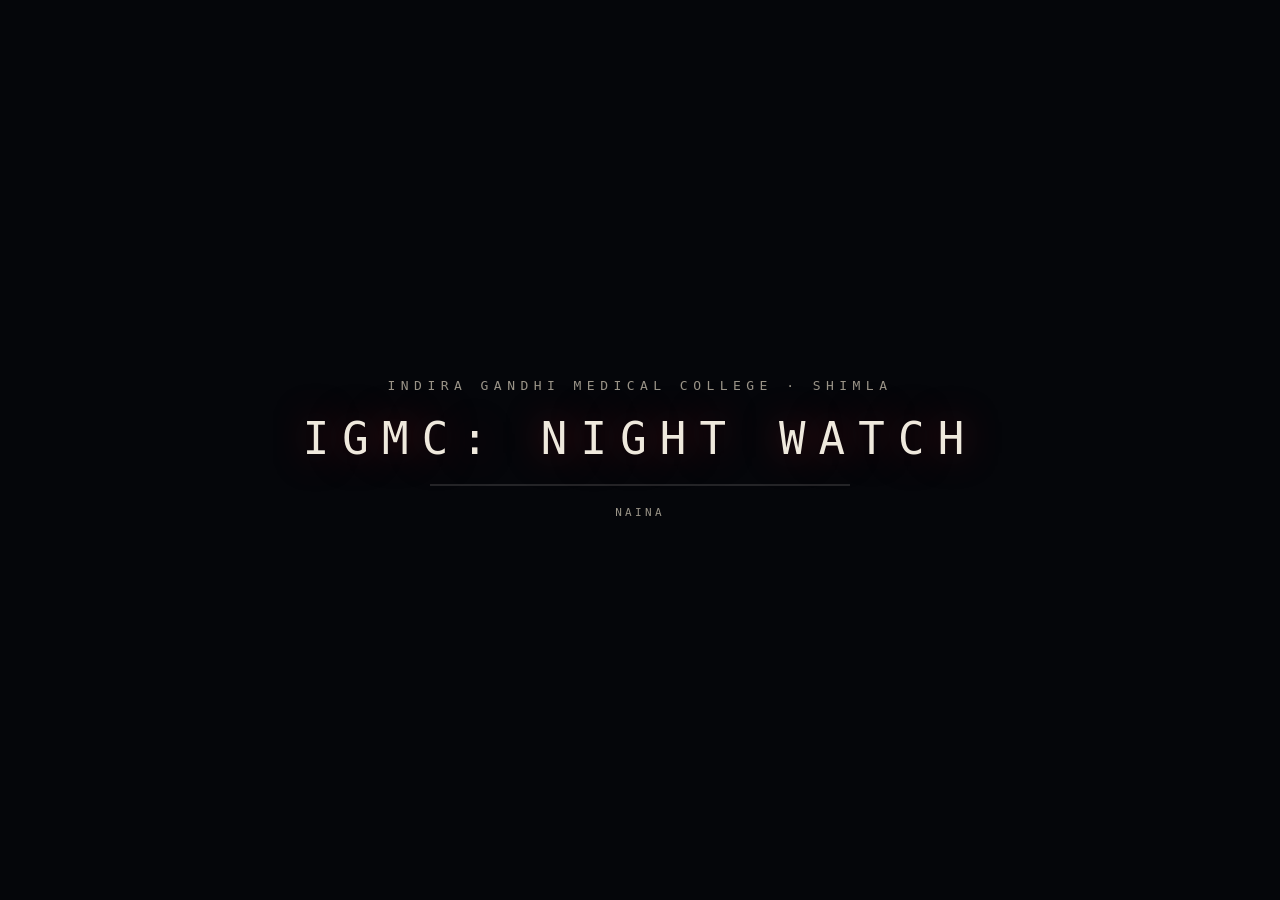
<file: horror/index.html>
<!DOCTYPE html>
<html lang="en">
<head>
<meta charset="utf-8" />
<meta name="viewport" content="width=device-width, initial-scale=1, viewport-fit=cover" />
<title>IGMC: NIGHT WATCH</title>
<meta name="description" content="Five-mission first person horror inside the IGMC Shimla building." />
<style>
  :root{
    --ink:#e8e3d8; --dim:#9a9488; --blood:#8c1b1b; --amber:#d9a441; --green:#3fbf7a;
    --panel:rgba(8,9,11,.84); --edge:rgba(232,227,216,.14);
    --mono:ui-monospace,"SF Mono",Menlo,Consolas,monospace;
  }
  *{box-sizing:border-box;margin:0;padding:0}
  html,body{height:100%;overflow:hidden;background:#000;color:var(--ink);
    font-family:var(--mono);-webkit-font-smoothing:antialiased;touch-action:none}
  canvas{display:block;position:fixed;inset:0;width:100%;height:100%}

  #vignette{position:fixed;inset:0;pointer-events:none;z-index:5;
    background:radial-gradient(ellipse at center,transparent 36%,rgba(0,0,0,.58) 76%,rgba(0,0,0,.94) 100%)}
  #grain{position:fixed;inset:-50%;pointer-events:none;z-index:6;opacity:.05;
    background-image:url("data:image/svg+xml,%3Csvg xmlns='http://www.w3.org/2000/svg' width='120' height='120'%3E%3Cfilter id='n'%3E%3CfeTurbulence type='fractalNoise' baseFrequency='.85' numOctaves='3'/%3E%3C/filter%3E%3Crect width='120' height='120' filter='url(%23n)'/%3E%3C/svg%3E");
    animation:grain .7s steps(3) infinite}
  @keyframes grain{0%{transform:translate(0,0)}33%{transform:translate(-3%,2%)}66%{transform:translate(2%,-3%)}100%{transform:translate(0,0)}}
  #damage{position:fixed;inset:0;pointer-events:none;z-index:7;opacity:0;transition:opacity .35s;
    background:radial-gradient(ellipse at center,transparent 26%,rgba(120,8,8,.7) 95%)}
  #flashfx{position:fixed;inset:0;pointer-events:none;z-index:8;background:#fff;opacity:0}
  #redroom{position:fixed;inset:0;pointer-events:none;z-index:4;opacity:0;transition:opacity 2s;
    background:radial-gradient(ellipse at center,rgba(150,10,10,.14),rgba(90,0,0,.45))}

  .screen{position:fixed;inset:0;z-index:20;display:flex;align-items:center;justify-content:center;
    flex-direction:column;gap:20px;background:#05060a;padding:28px;text-align:center}
  .screen.hide{display:none}
  .title{font-size:clamp(30px,7.4vw,74px);letter-spacing:.3em;font-weight:400;
    text-shadow:0 0 34px rgba(160,30,30,.55);color:#efe9dd}
  .sub{font-size:clamp(10px,2.4vw,13px);letter-spacing:.42em;color:var(--dim);text-transform:uppercase}
  .rule{width:min(440px,72vw);height:1px;background:linear-gradient(90deg,transparent,var(--edge),transparent)}
  .lede{max-width:min(640px,88vw);font-size:13px;line-height:2;color:#b7b1a4}
  .lede em{color:var(--amber);font-style:normal}
  .btn{appearance:none;border:1px solid rgba(232,227,216,.3);background:transparent;color:var(--ink);
    font:inherit;font-size:13px;letter-spacing:.3em;padding:14px 32px;cursor:pointer;text-transform:uppercase;
    transition:background .2s,border-color .2s,letter-spacing .2s}
  .btn:hover{background:rgba(232,227,216,.09);border-color:rgba(232,227,216,.6);letter-spacing:.38em}
  .btn.primary{border-color:rgba(217,164,65,.55);color:var(--amber)}
  .btn.primary:hover{background:rgba(217,164,65,.12)}
  .keys{display:grid;grid-template-columns:auto auto;gap:8px 20px;font-size:11px;color:var(--dim);
    letter-spacing:.12em;margin-top:2px}
  .keys b{color:#d8d2c6;font-weight:400;text-align:right}
  .row{display:flex;gap:14px;flex-wrap:wrap;justify-content:center}

  #bar{width:min(420px,74vw);height:2px;background:rgba(232,227,216,.14);overflow:hidden}
  #barfill{height:100%;width:0%;background:linear-gradient(90deg,#6b1414,var(--amber));transition:width .25s}
  #loadmsg{font-size:11px;letter-spacing:.3em;color:var(--dim);min-height:1.4em}

  /* ---------- HUD ---------- */
  #hud{position:fixed;inset:0;z-index:10;pointer-events:none;opacity:0;transition:opacity .5s}
  #hud.on{opacity:1}
  #cross{position:absolute;left:50%;top:50%;width:16px;height:16px;transform:translate(-50%,-50%);opacity:.45}
  #cross:before,#cross:after{content:"";position:absolute;background:rgba(232,227,216,.75)}
  #cross:before{left:50%;top:0;width:1px;height:100%;transform:translateX(-50%)}
  #cross:after{top:50%;left:0;height:1px;width:100%;transform:translateY(-50%)}
  #cross.act{opacity:1;transform:translate(-50%,-50%) scale(1.5)}

  #topleft{position:absolute;left:24px;top:20px;font-size:11px;letter-spacing:.22em;line-height:2}
  #misslab{color:#7d7a72;font-size:10px;letter-spacing:.34em}
  #floorlab{color:var(--amber);font-size:14px;letter-spacing:.36em}
  #objective{color:#d5cfc2;max-width:44vw}
  #objective:before{content:"› ";color:var(--blood)}
  #subobj{color:#8d877c;font-size:10px;max-width:44vw;letter-spacing:.14em}

  #topright{position:absolute;right:24px;top:20px;text-align:right;font-size:10px;
    letter-spacing:.24em;color:#7d7a72;line-height:2}
  #mtime{color:#cfc9bc;font-size:13px;letter-spacing:.3em}

  #botleft{position:absolute;left:24px;bottom:24px;display:flex;flex-direction:column;gap:8px}
  .meter{display:flex;align-items:center;gap:10px;font-size:10px;letter-spacing:.24em;color:var(--dim)}
  .meterbar{width:128px;height:5px;border:1px solid rgba(232,227,216,.25);padding:1px}
  .meterbar i{display:block;height:100%;width:100%;transition:width .2s,background .4s}
  #batfill{background:var(--amber)}
  #pulsefill{background:#7d1a1a}

  #inv{position:absolute;right:24px;bottom:24px;text-align:right;font-size:10px;
    letter-spacing:.18em;color:#b8b2a6;line-height:1.95;max-width:30vw}
  #inv .h{color:#6d6860;letter-spacing:.3em;font-size:9px}
  #inv .it{color:var(--amber)}
  #inv .none{color:#5a554e}

  #prompt{position:absolute;left:50%;top:57%;transform:translateX(-50%);font-size:12px;
    letter-spacing:.24em;color:#e9e3d6;background:rgba(6,7,10,.72);border:1px solid var(--edge);
    padding:8px 17px;opacity:0;transition:opacity .16s;white-space:nowrap}
  #prompt.on{opacity:1}
  #prompt b{color:var(--amber);font-weight:400}

  #subs{position:absolute;left:50%;bottom:10.5%;transform:translateX(-50%);font-size:13.5px;
    letter-spacing:.13em;color:#d3ccbe;text-shadow:0 2px 14px #000;opacity:0;transition:opacity .45s;
    max-width:74vw;text-align:center;line-height:1.85}
  #subs.on{opacity:1}
  #subs .who{color:var(--amber);letter-spacing:.24em;font-size:11px;display:block;margin-bottom:5px}

  #toast{position:absolute;left:50%;top:15%;transform:translateX(-50%);font-size:11.5px;letter-spacing:.24em;
    color:var(--amber);opacity:0;transition:opacity .4s;text-shadow:0 0 18px rgba(217,164,65,.4);text-align:center}
  #toast.on{opacity:1}

  #compass{position:absolute;left:50%;top:50%;width:26px;height:26px;transform:translate(-50%,-50%);
    opacity:0;transition:opacity .4s}
  #compass.on{opacity:.75}
  #compass i{position:absolute;inset:0;border:1px solid rgba(217,164,65,.8);border-radius:50%;
    animation:ping 1.8s ease-out infinite}
  @keyframes ping{0%{transform:scale(.4);opacity:.9}100%{transform:scale(2.2);opacity:0}}

  /* mission title card */
  #card{position:fixed;inset:0;z-index:18;display:none;align-items:center;justify-content:center;
    flex-direction:column;gap:16px;background:#040508;text-align:center}
  #card.on{display:flex}
  #cardno{font-size:11px;letter-spacing:.5em;color:var(--blood)}
  #cardtitle{font-size:clamp(24px,5.5vw,48px);letter-spacing:.24em;color:#efe9dd}
  #cardsub{font-size:11px;letter-spacing:.3em;color:var(--dim)}

  /* paper / cassette / radio overlay */
  #doc{position:fixed;inset:0;z-index:22;display:none;align-items:center;justify-content:center;
    background:rgba(3,4,6,.9);padding:26px}
  #doc.on{display:flex}
  #docpaper{max-width:min(580px,92vw);background:#ded5c0;color:#241f18;padding:34px 38px;
    font-family:"Courier New",monospace;line-height:1.9;font-size:13.5px;
    box-shadow:0 30px 90px rgba(0,0,0,.85);transform:rotate(-.5deg);max-height:82vh;overflow:auto}
  #docpaper h4{font-size:11px;letter-spacing:.3em;color:#6d5f47;margin-bottom:16px;font-weight:400}
  #docpaper .sign{margin-top:18px;font-size:12px;color:#6d5f47;text-align:right}
  #docpaper .hand{font-family:"Bradley Hand","Segoe Script",cursive;color:#3a2a1c;
    border-top:1px dashed #a89878;margin-top:16px;padding-top:12px}
  #docclose{margin-top:22px;font-size:10px;letter-spacing:.3em;color:#6d5f47;text-align:center}

  #tape{position:fixed;left:50%;bottom:16%;transform:translateX(-50%);z-index:19;display:none;
    background:rgba(6,7,10,.9);border:1px solid var(--edge);padding:14px 22px;min-width:min(520px,86vw)}
  #tape.on{display:block}
  #tapehead{font-size:10px;letter-spacing:.34em;color:var(--blood);margin-bottom:9px}
  #tapeline{font-size:13.5px;letter-spacing:.1em;color:#d8d1c3;line-height:1.8;min-height:3.4em}
  #tapebar{margin-top:10px;height:2px;background:rgba(232,227,216,.14)}
  #tapebar i{display:block;height:100%;width:0;background:var(--blood)}

  /* dialogue choice */
  #choice{position:fixed;left:50%;bottom:20%;transform:translateX(-50%);z-index:21;display:none;
    flex-direction:column;gap:10px;align-items:stretch;min-width:min(460px,88vw)}
  #choice.on{display:flex}
  .chbtn{pointer-events:auto;border:1px solid rgba(232,227,216,.28);background:rgba(6,7,10,.9);
    color:#ded7c9;font:inherit;font-size:13px;letter-spacing:.12em;padding:13px 18px;cursor:pointer;text-align:left}
  .chbtn:hover{border-color:var(--amber);color:var(--amber)}

  /* ritual hud */
  #ritual{position:absolute;left:50%;top:22%;transform:translateX(-50%);text-align:center;display:none}
  #ritual.on{display:block}
  #rstage{font-size:11px;letter-spacing:.4em;color:var(--blood)}
  #rtext{font-size:12px;letter-spacing:.16em;color:#d8d1c3;margin-top:8px}
  #rdots{margin-top:10px;display:flex;gap:9px;justify-content:center}
  #rdots i{width:9px;height:9px;border:1px solid rgba(232,227,216,.4);display:block}
  #rdots i.on{background:var(--amber);border-color:var(--amber)}

  #death .title{color:#b02020;text-shadow:0 0 50px rgba(160,20,20,.6)}
  #win .title{color:#d9d3c6}
  .stat{font-size:11px;letter-spacing:.24em;color:var(--dim)}

  #credits{position:fixed;inset:0;z-index:24;display:none;align-items:center;justify-content:center;
    flex-direction:column;gap:22px;background:#000;text-align:center;padding:30px}
  #credits.on{display:flex}
  #credline{font-size:clamp(13px,2.6vw,17px);letter-spacing:.3em;color:#cfc8ba;line-height:2.2;
    max-width:min(760px,90vw)}
  #credline em{color:var(--blood);font-style:normal}

  /* ---------- intro sequence ---------- */
  #intro{position:fixed;inset:0;z-index:30;background:#000;display:none;font-family:Georgia,serif}
  #intro.on{display:block}
  .iframe{position:absolute;inset:0;opacity:0;transition:opacity 1.15s ease;overflow:hidden;background:#000}
  .iframe.active{opacity:1}
  /* the supplied sketches are shown as-is: no colour grade, whole frame visible */
  .iframe img.ipic{position:absolute;inset:0;width:100%;height:100%;object-fit:contain;
    display:block;transform:scale(1);animation:kenburns 8s ease-out forwards}
  .iframe.horror img.ipic{animation:kenburns 8s ease-out forwards, microshake .16s steps(2,end) infinite}
  .iframe canvas{width:100%;height:100%;object-fit:cover;display:block;
    filter:contrast(1.14) brightness(1.06) saturate(.72);transform:scale(1.02);
    animation:kenburns 8s ease-out forwards}
  .iframe.horror canvas{animation:kenburns 8s ease-out forwards, microshake .16s steps(2,end) infinite}
  .iframe:after{content:"";position:absolute;inset:0;pointer-events:none;
    background:radial-gradient(circle at center,transparent 62%,rgba(0,0,0,.34) 100%)}
  .iframe.horror:after{background:radial-gradient(circle at center,transparent 26%,rgba(38,0,0,.45) 66%,rgba(0,0,0,.9) 100%)}
  .icap{position:absolute;left:7%;right:7%;bottom:7%;z-index:4;text-align:center;
    font-size:clamp(17px,2.1vw,34px);line-height:1.35;font-weight:700;
    text-shadow:0 3px 10px #000,0 0 4px #000;padding:16px 24px;color:#f6f2e8;
    background:linear-gradient(90deg,transparent,rgba(0,0,0,.80) 15%,rgba(0,0,0,.80) 85%,transparent)}
  #ititle{position:absolute;inset:0;z-index:5;display:flex;align-items:center;justify-content:center;
    background:radial-gradient(ellipse at center,rgba(0,0,0,.72) 0%,rgba(0,0,0,.42) 60%,transparent 100%);
    flex-direction:column;text-align:center;text-shadow:0 4px 14px #000;opacity:0;transition:opacity 1s}
  #ititle.on{opacity:1}
  .ipresent{font:700 clamp(13px,1.6vw,24px) Arial,sans-serif;letter-spacing:.35em;color:#d9d4c9;margin-bottom:22px}
  .iseries{font:900 clamp(34px,6.4vw,96px) Impact,Haettenschweiler,'Arial Narrow Bold',sans-serif;
    letter-spacing:.05em;color:#a40000;position:relative}
  .iseries:after{content:"";position:absolute;left:4%;right:4%;bottom:-12px;height:13px;
    background:linear-gradient(90deg,transparent,#720000 12%,#b00000 45%,#780000 75%,transparent);
    filter:blur(1px);
    clip-path:polygon(0 0,100% 0,93% 25%,88% 15%,84% 100%,80% 23%,73% 42%,65% 15%,58% 75%,53% 20%,46% 90%,42% 16%,36% 50%,27% 17%,19% 90%,15% 20%,8% 48%)}
  .iepisode{margin-top:26px;font:700 clamp(16px,2.4vw,40px) Arial,sans-serif;letter-spacing:.28em;color:#cfcac0}
  #iskip{position:absolute;right:20px;top:18px;z-index:10;background:rgba(0,0,0,.55);
    border:1px solid #555;color:#bbb;padding:8px 14px;font:11px/1 ui-monospace,monospace;
    letter-spacing:.2em;cursor:pointer}
  #iskip:hover{color:#fff;border-color:#999}
  @keyframes kenburns{from{transform:scale(1) translate(0,0)}to{transform:scale(1.055) translate(-.5%,-.3%)}}
  @keyframes microshake{0%{margin-left:0}50%{margin-left:1px}100%{margin-left:-1px}}

  /* ---------- hint / guide ---------- */
  #guide{position:absolute;left:50%;top:50%;width:0;height:0;pointer-events:none;z-index:9}
  #garrow{position:absolute;left:0;top:0;transform-origin:50% 50%;width:74px;height:74px;
    margin:-37px 0 0 -37px;opacity:0;transition:opacity .4s}
  #garrow.on{opacity:.82}
  #garrow svg{width:100%;height:100%;filter:drop-shadow(0 0 6px rgba(0,0,0,.9))}
  #gdist{position:absolute;left:50%;top:50%;margin-top:150px;transform:translateX(-50%);
    white-space:nowrap;font-size:10px;letter-spacing:.26em;color:var(--amber);opacity:0;
    transition:opacity .4s;text-shadow:0 2px 8px #000;padding:5px 14px;
    background:rgba(4,6,5,.68);border:1px solid rgba(217,164,65,.22)}
  #gdist.on{opacity:.9}
  #gdist span{margin-left:12px;color:#cfe3d4;opacity:.75}
  /* hint lives behind a small chip — tap it, read it, it folds away again */
  #hintwrap{position:absolute;left:50%;bottom:8.5%;transform:translateX(-50%);z-index:11;
    display:flex;flex-direction:column;align-items:center;gap:7px;pointer-events:none}
  #hintbtn{pointer-events:auto;cursor:pointer;font-family:var(--mono);font-size:10px;
    letter-spacing:.2em;color:#9fd8b6;background:rgba(6,12,9,.82);
    border:1px solid rgba(63,191,122,.40);padding:7px 13px;border-radius:14px;
    display:flex;align-items:center;gap:7px;white-space:nowrap;
    transition:border-color .25s,color .25s,background .25s}
  #hintbtn:hover{color:#dcffe9;border-color:rgba(63,191,122,.8)}
  #hintbtn i{font-style:normal;width:14px;height:14px;line-height:14px;text-align:center;
    border-radius:50%;background:rgba(63,191,122,.22);border:1px solid rgba(63,191,122,.5);
    font-size:9px}
  #hintbtn.pulse{animation:hintpulse 1.5s ease-in-out infinite}
  @keyframes hintpulse{0%,100%{border-color:rgba(63,191,122,.35);color:#9fd8b6}
    50%{border-color:rgba(120,255,180,.95);color:#e6fff0}}
  #hintbox{max-width:min(460px,76vw);text-align:center;font-size:11px;letter-spacing:.08em;
    line-height:1.72;color:#cfe3d4;background:rgba(6,10,8,.88);
    border:1px solid rgba(63,191,122,.30);padding:9px 14px;border-radius:9px;
    opacity:0;transform:translateY(6px) scale(.96);transform-origin:50% 100%;
    transition:opacity .22s,transform .22s;pointer-events:none;max-height:0;overflow:hidden}
  #hintbox.on{opacity:1;transform:translateY(0) scale(1);max-height:40vh}
  #hintbox b{color:var(--green);font-weight:400}

  /* ---------- touch controls (only on a touch device) ---------- */
  /* #hud is pointer-events:none, so this layer has to opt back in or the
     stick never receives a finger at all */
  #tlayer{position:absolute;inset:0;z-index:6;display:none;touch-action:none;
    pointer-events:none;-webkit-user-select:none;user-select:none}
  body.touch #tlayer{display:block;pointer-events:auto}
  /* a resting ring so you can see where the stick lives before you touch it */
  #thome{position:absolute;left:96px;bottom:86px;width:112px;height:112px;margin:-56px 0 0 -56px;
    border-radius:50%;border:1px dashed rgba(217,164,65,.22);display:none;pointer-events:none;
    opacity:.55;transition:opacity .25s}
  body.touch #thome{display:block}
  #thome.hide{opacity:0}
  #thome:after{content:"CHALNE KE LIYE";position:absolute;left:50%;top:118%;
    transform:translateX(-50%);white-space:nowrap;font:8px/1 var(--mono);
    letter-spacing:.18em;color:rgba(217,164,65,.5)}
  #tpad{position:absolute;z-index:7;width:118px;height:118px;margin:-59px 0 0 -59px;
    border-radius:50%;border:1px solid rgba(217,164,65,.28);background:rgba(8,10,12,.30);
    opacity:0;transition:opacity .16s;pointer-events:none;display:none}
  body.touch #tpad{display:block}
  #tpad.on{opacity:1}
  #tknob{position:absolute;left:50%;top:50%;width:52px;height:52px;margin:-26px 0 0 -26px;
    border-radius:50%;background:rgba(217,164,65,.30);border:1px solid rgba(217,164,65,.6)}
  #tbtns{position:absolute;right:16px;bottom:16px;z-index:12;display:none;
    flex-direction:column-reverse;gap:11px;align-items:center}
  body.touch #tbtns{display:flex}
  .tbtn{width:60px;height:60px;border-radius:50%;display:flex;align-items:center;justify-content:center;
    background:rgba(8,12,10,.74);border:1px solid rgba(217,164,65,.42);color:#e8d9b4;
    font:14px/1 var(--mono);letter-spacing:.06em;user-select:none;-webkit-user-select:none;
    touch-action:none;pointer-events:auto}
  .tbtn:active{background:rgba(217,164,65,.28)}
  .tbtn.big{width:74px;height:74px;font-size:19px;border-color:rgba(63,191,122,.55);color:#bff0d2}
  .tbtn.sm{width:44px;height:44px;font-size:11px;opacity:.7}
  /* on a phone the HUD has to get out of the way */
  @media (max-width:900px){
    #topleft{font-size:9px;max-width:34vw} #objective{font-size:10px} #subobj{font-size:8px}
    #botleft{font-size:8px;bottom:12px}
    #inv{top:auto;bottom:58px;right:auto;left:14px;font-size:8px;text-align:left;
      max-width:30vw;opacity:.8}
    #hintwrap{bottom:auto;top:8px;left:50%;transform:translateX(-50%);
      flex-direction:column-reverse;align-items:center}
    #hintbox{transform-origin:50% 0;max-width:min(330px,42vw);font-size:9.5px;padding:7px 10px;
      line-height:1.6}
    #hintbox.on{transform:translateY(0) scale(1)}
    #hintbtn{font-size:9px;padding:6px 11px}
    /* the panel sits over the objective on a narrow screen, so step it back */
    #hud.hinting #topleft{opacity:.18}
    #topleft{transition:opacity .2s}
    #tbtns{right:12px;bottom:12px;gap:9px}
    #prompt{font-size:10px}
    #gdist{margin-top:96px;font-size:9px;letter-spacing:.16em}
    #garrow{width:58px;height:58px;margin:-29px 0 0 -29px}
    .icap{font-size:clamp(13px,3.2vw,20px);padding:10px 14px;bottom:5%}
  }
  /* ---------- extra dread ---------- */
  #bloodfx{position:fixed;inset:0;pointer-events:none;z-index:7;opacity:0;transition:opacity 1.1s;
    background:radial-gradient(ellipse at 20% 0%,rgba(120,0,0,.55),transparent 42%),
               radial-gradient(ellipse at 88% 12%,rgba(96,0,0,.5),transparent 38%),
               radial-gradient(ellipse at 50% 108%,rgba(110,0,0,.45),transparent 46%)}
  #facefx{position:fixed;inset:0;pointer-events:none;z-index:9;opacity:0;display:flex;
    align-items:center;justify-content:center;background:rgba(40,0,0,.55)}
  #facefx img{width:118%;height:118%;object-fit:cover;object-position:46% 34%;
    filter:contrast(1.65) brightness(.72) saturate(.35) drop-shadow(0 0 40px #000);
    transform:scale(1.35)}
  #rot{position:fixed;inset:0;z-index:40;display:none;align-items:center;justify-content:center;
    background:#05060a;font-size:12px;letter-spacing:.22em;color:var(--dim);text-align:center;padding:30px}
  @media (max-width:820px) and (orientation:portrait){#rot{display:flex}}
</style>
</head>
<body>

<div id="vignette"></div>
<div id="grain"></div>
<div id="redroom"></div>
<div id="damage"></div>
<div id="flashfx"></div>
<div id="bloodfx"></div>
<div id="facefx"></div>

<div id="hud">
  <div id="cross"></div>
  <div id="compass"><i></i></div>
  <div id="topleft">
    <div id="misslab">MISSION 1</div>
    <div id="floorlab">GROUND FLOOR</div>
    <div id="objective">—</div>
    <div id="subobj"></div>
  </div>
  <div id="topright">
    <div id="mtime">00:00</div>
    <div id="mhint"></div>
  </div>
  <div id="botleft">
    <div class="meter"><span>TORCH</span><span class="meterbar"><i id="batfill"></i></span><span id="batnum">100%</span></div>
    <div class="meter"><span>PULSE</span><span class="meterbar"><i id="pulsefill"></i></span><span id="pulsenum">62</span></div>
  </div>
  <div id="inv">
    <div class="h">SAAMAAN</div>
    <div id="invlist" class="none">&mdash;</div>
    <div class="h" style="margin-top:8px">CELLS</div>
    <div id="cells">2</div>
  </div>
  <div id="guide">
    <div id="garrow"><svg viewBox="0 0 100 100"><path d="M50 8 L74 62 L50 50 L26 62 Z"
      fill="rgba(217,164,65,.92)" stroke="rgba(0,0,0,.6)" stroke-width="3"/></svg></div>
  </div>
  <div id="gdist"></div>
  <div id="hintwrap">
    <div id="hintbox"></div>
    <div id="hintbtn"><i>?</i><span>HINT</span></div>
  </div>
  <div id="tlayer"></div>
  <div id="thome"></div>
  <div id="tpad"><div id="tknob"></div></div>
  <div id="tbtns">
    <div class="tbtn big" id="tbE">E</div>
    <div class="tbtn" id="tbF">🔦</div>
    <div class="tbtn" id="tbR">⟳</div>
    <div class="tbtn sm" id="tbP">II</div>
  </div>
  <div id="prompt"></div>
  <div id="subs"></div>
  <div id="toast"></div>
  <div id="ritual">
    <div id="rstage">RITUAL</div>
    <div id="rtext"></div>
    <div id="rdots"></div>
  </div>
</div>

<div id="tape">
  <div id="tapehead">TAPE &mdash; PLAYING</div>
  <div id="tapeline"></div>
  <div id="tapebar"><i></i></div>
</div>

<div id="choice"></div>

<div id="doc">
  <div id="docpaper">
    <h4 id="dochead">REGISTER</h4>
    <div id="docbody"></div>
    <div class="sign" id="docsign"></div>
    <div id="docclose">[ E / CLICK &mdash; BAND KARO ]</div>
  </div>
</div>

<div id="card">
  <div id="cardno">MISSION 1</div>
  <div id="cardtitle">THE CRYING FLOOR</div>
  <div id="cardsub"></div>
</div>

<div class="screen" id="loader">
  <div class="sub">Indira Gandhi Medical College &middot; Shimla</div>
  <div class="title" style="font-size:clamp(22px,5vw,44px)">IGMC: NIGHT WATCH</div>
  <div id="bar"><i id="barfill"></i></div>
  <div id="loadmsg">LOADING</div>
</div>

<div class="screen hide" id="menu">
  <div class="sub">02:40 AM &middot; Shimla &middot; power cut</div>
  <div class="title">NIGHT WATCH</div>
  <div class="rule"></div>
  <p class="lede">
    Tu <em>Dev Pandit</em> hai. IGMC ke purane block me ek aurat ki aawaz hai jo
    <em>dus minute</em> se nikal nahi paa rahi. Paanch mission. Dus manzil. Ek torch.<br/>
    Usse maarna nahi hai. Usse <em>sach</em> dena hai.
  </p>
  <div class="row">
    <button class="btn primary" id="startbtn">Enter IGMC</button>
    <button class="btn hide" id="contbtn">Continue</button>
    <button class="btn" id="chapbtn">Mission chuno</button>
  </div>
  <div id="chapters" class="row" style="display:none"></div>
  <div class="keys">
    <b>W A S D</b><span>chalna</span>
    <b>SHIFT</b><span>daudna &mdash; awaaz hoti hai</span>
    <b>F</b><span>torch on / off</span>
    <b>E</b><span>interact &middot; darwaza &middot; uthao</span>
    <b>R</b><span>torch cell badlo</span>
    <b>TAB</b><span>objective yaad karo</span>
    <b>J</b><span>test &mdash; chudail bulao / hatao</span>
    <b>ESC</b><span>pause</span>
  </div>
  <div class="stat">Headphones lagao.</div>
</div>

<div class="screen hide" id="pause">
  <div class="sub">Paused</div>
  <div class="title" style="font-size:clamp(22px,4.6vw,40px)">SAANS LE</div>
  <div class="rule"></div>
  <div class="stat" id="pausestat"></div>
  <div class="row">
    <button class="btn" id="resumebtn">Resume</button>
    <button class="btn" id="savebtn">Save</button>
    <button class="btn" id="gfxbtn">Graphics: ULTRA</button>
    <button class="btn" id="quitbtn" style="border-color:rgba(140,27,27,.5);color:#c26a6a">Menu</button>
  </div>
</div>

<div class="screen hide" id="death">
  <div class="sub" id="deathsub">Usne tujhe chhoo liya</div>
  <div class="title">MAUT</div>
  <div class="rule"></div>
  <p class="lede" id="deathline"></p>
  <div class="stat" id="lives"></div>
  <button class="btn primary" id="retrybtn">Wahin se phir</button>
</div>

<div class="screen hide" id="win">
  <div class="sub">IGMC &middot; 05:12 AM</div>
  <div class="title">SUBAH</div>
  <div class="rule"></div>
  <p class="lede" id="winline"></p>
  <button class="btn primary" id="againbtn">Phir se khelo</button>
</div>

<div id="credits"><div id="credline"></div></div>

<div id="intro">
  <button id="iskip">SKIP &gt;&gt;</button>
  <div id="ititle">
    <div class="ipresent">NIKJYAR STUDIOS PRESENTS</div>
    <div class="iseries">SHIMLA HORROR: IGMC</div>
    <div class="iepisode">EPISODE I</div>
  </div>
</div>

<div id="rot">PHONE GHUMAO &mdash; landscape<br/><br/>(keyboard + mouse best hai)</div>

<script type="module">
import * as THREE from './lib/three.module.min.js';

/* ═══════════════════════════════════════════════════════════════════════
   IGMC: NIGHT WATCH — five missions inside the IGMC Shimla building.
   Exterior  : photogrammetry scan (igmc.glb) + baked terrain/collision map
   Interior  : procedurally generated, basement + 10 floors
   Props     : 35 hand-made OBJ props (props.glb)
   Naina   : the chudail model (chudail.glb)
   ═══════════════════════════════════════════════════════════════════════ */

const TERRAIN={ X0:-45, X1:57, Z0:-35, Z1:67, MAXH:40, N:512 };
const PORCH_Y=0.90, YARD_Y=0.0, DOOR_Z=9.40, DOOR_X=0.0;
const SPAWN={x:0,z:32};
const SITE={x0:-43,x1:55,z0:-33,z1:65};

/* interior plan (metres, floor-local, centred on 0) */
const HX=28, HZ=21, BAND=7.0, CORR=3.4;
const CORE_X=HX-BAND-CORR, CORE_Z=HZ-BAND-CORR;      // 17.6 / 10.6
const FLOOR_H=3.6, TOP=10, BASEMENT=0, WALL_T=0.30, EYE=1.68;
const CC=1.75;                                        // cross corridor half width

/* one stairwell, identical on every level; every flight climbs towards +z */
const SWR={ x0:-17.6, x1:-8.2, z0:1.9, z1:CORE_Z };    // the stairwell room
const RUN={ x0:-17.0, x1:-13.8, z0:2.7, z1:8.7 };      // the flight footprint
const RUN_STEPS=18;
const SW_DOOR_X=-10.6;                                 // door into the stairwell
const ROOF_X=-10.6;

const clamp=(v,a,b)=>v<a?a:(v>b?b:v);
const lerp=(a,b,t)=>a+(b-a)*t;
const rnd=(a,b)=>a+Math.random()*(b-a);
const pick=a=>a[(Math.random()*a.length)|0];
const dist2=(ax,az,bx,bz)=>Math.hypot(ax-bx,az-bz);
function mulberry(seed){return function(){seed|=0;seed=seed+0x6D2B79F5|0;let t=Math.imul(seed^seed>>>15,1|seed);t=t+Math.imul(t^t>>>7,61|t)^t;return((t^t>>>14)>>>0)/4294967296;};}

/* ═════════════ GLB reader (handles our own writers' output) ═════════════ */
async function fetchBuf(url,onProgress){
  const res=await fetch(url);
  if(!res.ok) throw new Error(url.slice(0,40)+' '+res.status);
  const total=+(res.headers.get('content-length')||0);
  if(!res.body||!res.body.getReader) return res.arrayBuffer();
  const rd=res.body.getReader(), parts=[]; let got=0;
  for(;;){ const {done,value}=await rd.read(); if(done) break;
    parts.push(value); got+=value.length; if(onProgress) onProgress(total?got/total:0); }
  const out=new Uint8Array(got); let o=0;
  for(const p of parts){ out.set(p,o); o+=p.length; }
  return out.buffer;
}
function parseGLB(buf){
  const dv=new DataView(buf); let off=12,json=null,bin=null;
  while(off<buf.byteLength){
    const len=dv.getUint32(off,true), type=dv.getUint32(off+4,true);
    if(type===0x4E4F534A) json=JSON.parse(new TextDecoder().decode(new Uint8Array(buf,off+8,len)));
    else if(type===0x004E4942) bin=new Uint8Array(buf,off+8,len);
    off+=8+len;
  }
  return {json,bin};
}
const SRGB=new Float32Array(256);
for(let i=0;i<256;i++){const c=i/255; SRGB[i]= c<0.04045 ? c/12.92 : Math.pow((c+0.055)/1.055,2.4);}
function accessorGeom(json,bin,prim){
  const TYPE={5120:Int8Array,5121:Uint8Array,5122:Int16Array,5123:Uint16Array,
              5125:Uint32Array,5126:Float32Array};
  const take=(ai)=>{ const a=json.accessors[ai], v=json.bufferViews[a.bufferView];
    const o=bin.byteOffset+(v.byteOffset||0), n=v.byteLength;
    return new (TYPE[a.componentType]||Uint8Array)(bin.buffer.slice(o,o+n));
  };
  const attr=(ai,size)=>new THREE.BufferAttribute(take(ai),size,!!json.accessors[ai].normalized);
  const g=new THREE.BufferGeometry();
  const idx=take(prim.indices);
  g.setIndex(new THREE.BufferAttribute(idx,1));
  g.setAttribute('position', attr(prim.attributes.POSITION,3));
  if(prim.attributes.NORMAL!==undefined) g.setAttribute('normal', attr(prim.attributes.NORMAL,3));
  if(prim.attributes.TEXCOORD_0!==undefined) g.setAttribute('uv', attr(prim.attributes.TEXCOORD_0,2));
  if(prim.attributes.COLOR_0!==undefined){
    const raw=take(prim.attributes.COLOR_0);
    const n=json.accessors[prim.attributes.COLOR_0].count;
    const col=new Float32Array(n*3);
    for(let i=0;i<n;i++){ col[i*3]=SRGB[raw[i*4]]; col[i*3+1]=SRGB[raw[i*4+1]]; col[i*3+2]=SRGB[raw[i*4+2]]; }
    g.setAttribute('color', new THREE.BufferAttribute(col,3));
  }
  if(!g.attributes.normal) g.computeVertexNormals();
  g.computeBoundingSphere(); g.computeBoundingBox();
  return g;
}
/* a small glTF reader for the hospital model: node transforms baked in,
   primitives merged per material, embedded PNGs turned into textures.
   The source model is Z-up, so world = (x + 4, z, -y). */
async function loadBuilding(url,onProgress){
  const {json,bin}=parseGLB(await fetchBuf(url,onProgress));
  const CT={5120:Int8Array,5121:Uint8Array,5122:Int16Array,5123:Uint16Array,5125:Uint32Array,5126:Float32Array};
  const NC={SCALAR:1,VEC2:2,VEC3:3,VEC4:4,MAT4:16};
  const read=ai=>{
    const a=json.accessors[ai], v=json.bufferViews[a.bufferView];
    const TA=CT[a.componentType], nc=NC[a.type];
    const o=bin.byteOffset+(v.byteOffset||0)+(a.byteOffset||0);
    return new TA(bin.buffer.slice(o,o+a.count*nc*TA.BYTES_PER_ELEMENT));
  };
  const texes=[];
  for(const im of (json.images||[])){
    const v=json.bufferViews[im.bufferView];
    const bytes=new Uint8Array(bin.buffer,bin.byteOffset+(v.byteOffset||0),v.byteLength);
    const url2=URL.createObjectURL(new Blob([bytes],{type:im.mimeType||'image/png'}));
    const el=new Image(); el.src=url2; await el.decode();
    const t=new THREE.Texture(el); t.colorSpace=THREE.SRGBColorSpace;
    t.flipY=false; t.anisotropy=4; t.needsUpdate=true;
    texes.push(t);
  }
  const buckets=new Map();          // material index -> {p,n,u,i,v}
  const bucket=m=>{ if(!buckets.has(m)) buckets.set(m,{p:[],n:[],u:[],i:[],v:0}); return buckets.get(m); };
  const walk=(ni,tx,ty,tz,sx,sy,sz)=>{
    const nd=json.nodes[ni];
    const t=nd.translation||[0,0,0], sc=nd.scale||[1,1,1];
    const ax=tx+t[0]*sx, ay=ty+t[1]*sy, az=tz+t[2]*sz;
    const bx=sx*sc[0], by=sy*sc[1], bz=sz*sc[2];
    if(nd.mesh!==undefined) for(const pr of json.meshes[nd.mesh].primitives){
      const B=bucket(pr.material===undefined?0:pr.material);
      const pos=read(pr.attributes.POSITION);
      const nor=pr.attributes.NORMAL!==undefined?read(pr.attributes.NORMAL):null;
      const uv =pr.attributes.TEXCOORD_0!==undefined?read(pr.attributes.TEXCOORD_0):null;
      const idx=read(pr.indices);
      const base=B.v;
      for(let i=0;i<pos.length;i+=3){
        const X=pos[i]*bx+ax, Y=pos[i+1]*by+ay, Z=pos[i+2]*bz+az;
        B.p.push(X+4.0, Z, -Y);                    // Z-up -> Y-up, shifted so the main door sits on x=0
        if(nor) B.n.push(nor[i], nor[i+2], -nor[i+1]); else B.n.push(0,1,0);
        B.u.push(uv?uv[(i/3)*2]:0, uv?uv[(i/3)*2+1]:0);
      }
      for(let i=0;i<idx.length;i++) B.i.push(base+idx[i]);
      B.v+=pos.length/3;
    }
    (nd.children||[]).forEach(c=>walk(c,ax,ay,az,bx,by,bz));
  };
  walk(json.scenes[0].nodes[0],0,0,0,1,1,1);
  const group=new THREE.Group();
  buckets.forEach((B,mi)=>{
    const md=(json.materials||[])[mi]||{};
    const pbr=md.pbrMetallicRoughness||{};
    const f=pbr.baseColorFactor||[1,1,1,1];
    const mat=new THREE.MeshStandardMaterial({
      color:new THREE.Color(f[0],f[1],f[2]),
      roughness:pbr.roughnessFactor!==undefined?pbr.roughnessFactor:0.9,
      metalness:pbr.metallicFactor!==undefined?pbr.metallicFactor:0.0,
      side:THREE.DoubleSide});
    if(pbr.baseColorTexture){
      const ti=json.textures[pbr.baseColorTexture.index].source;
      mat.map=texes[ti]; mat.color.setRGB(1,1,1);
      mat.emissive=new THREE.Color(0xffffff); mat.emissiveMap=texes[ti]; mat.emissiveIntensity=0.18;
    }
    const g=new THREE.BufferGeometry();
    g.setAttribute('position',new THREE.Float32BufferAttribute(B.p,3));
    g.setAttribute('normal',new THREE.Float32BufferAttribute(B.n,3));
    g.setAttribute('uv',new THREE.Float32BufferAttribute(B.u,2));
    g.setIndex(B.i); g.computeBoundingSphere();
    const mesh=new THREE.Mesh(g,mat);
    mesh.receiveShadow=true; mesh.castShadow=false;
    mesh.name=(md.name||'mat'+mi);
    group.add(mesh);
  });
  return group;
}
async function loadSingle(url,onProgress){
  const {json,bin}=parseGLB(await fetchBuf(url,onProgress));
  return accessorGeom(json,bin,json.meshes[0].primitives[0]);
}
async function loadLibrary(url,onProgress){
  const {json,bin}=parseGLB(await fetchBuf(url,onProgress));
  const lib={};
  json.nodes.forEach(node=>{ lib[node.name]=accessorGeom(json,bin,json.meshes[node.mesh].primitives[0]); });
  return lib;
}

/* ═════════════ terrain height + collision map ═════════════ */
const Terrain={
  data:null,
  async load(url){
    const img=new Image(); img.src=url; await img.decode();
    const c=document.createElement('canvas'); c.width=c.height=TERRAIN.N;
    const x=c.getContext('2d',{willReadFrequently:true}); x.drawImage(img,0,0);
    this.data=x.getImageData(0,0,TERRAIN.N,TERRAIN.N).data;
  },
  _i(wx,wz){
    const fx=(wx-TERRAIN.X0)/(TERRAIN.X1-TERRAIN.X0)*(TERRAIN.N-1);
    const fz=(wz-TERRAIN.Z0)/(TERRAIN.Z1-TERRAIN.Z0)*(TERRAIN.N-1);
    return (clamp(Math.round(fz),0,TERRAIN.N-1)*TERRAIN.N+clamp(Math.round(fx),0,TERRAIN.N-1))*4;
  },
  height(x,z){ if(!this.data) return 0; const o=this._i(x,z);
    return ((this.data[o]<<8)|this.data[o+1])/65535*TERRAIN.MAXH; },
  solid(x,z){ if(!this.data) return false; return this.data[this._i(x,z)+2]>128; }
};
const groundOutside=(x,z)=>Terrain.height(x,z);
const blockedOutside=(x,z)=> x<SITE.x0||x>SITE.x1||z<SITE.z0||z>SITE.z1||Terrain.solid(x,z);

/* ═════════════ procedural textures ═════════════ */
const texCache=new Map();
function canvasTex(key,size,draw){
  if(texCache.has(key)) return texCache.get(key);
  const c=document.createElement('canvas'); c.width=c.height=size;
  draw(c.getContext('2d'),size);
  const t=new THREE.CanvasTexture(c);
  t.wrapS=t.wrapT=THREE.RepeatWrapping; t.colorSpace=THREE.SRGBColorSpace; t.anisotropy=4;
  texCache.set(key,t); return t;
}
function noiseFill(g,s,base,amt,scale){
  const img=g.createImageData(s,s), d=img.data;
  for(let y=0;y<s;y++)for(let x=0;x<s;x++){
    let n=0,f=scale,a=1,tot=0;
    for(let o=0;o<4;o++){ n+=a*(Math.sin(x*f*0.21+y*f*0.13)*Math.cos(y*f*0.17-x*f*0.09)*0.5+0.5);
      tot+=a; a*=0.55; f*=2.1; }
    n=n/tot*0.6+Math.random()*0.4;
    const i=(y*s+x)*4, k=1+(n-0.5)*amt;
    d[i]=clamp(base[0]*k,0,255); d[i+1]=clamp(base[1]*k,0,255); d[i+2]=clamp(base[2]*k,0,255); d[i+3]=255;
  }
  g.putImageData(img,0,0);
}
const TEX={
  /* hospital white. The grime is neutral grey so the walls never go sepia —
     any warmth you see is the torch, and the torch is now cooler too. */
  get paint(){ return canvasTex('paint',256,(g,s)=>{
    noiseFill(g,s,[248,249,250],0.045,1.1);
    for(let i=0;i<26;i++){ g.fillStyle='rgba(176,180,186,'+(0.04+Math.random()*0.10).toFixed(2)+')';
      g.beginPath(); const cx=Math.random()*s, cy=Math.random()*s, r=8+Math.random()*30;
      for(let a=0;a<9;a++){const an=a/9*6.283, rr=r*(0.55+Math.random()*0.6);
        (a?g.lineTo:g.moveTo).call(g,cx+Math.cos(an)*rr,cy+Math.sin(an)*rr);}
      g.closePath(); g.fill(); }
    for(let i=0;i<18;i++){ const x=Math.random()*s, gr=g.createLinearGradient(x,0,x,s);
      gr.addColorStop(0,'rgba(150,156,164,.14)'); gr.addColorStop(1,'rgba(150,156,164,0)');
      g.fillStyle=gr; g.fillRect(x,0,2+Math.random()*6,s); }
    /* a cold grey skirting band instead of the old green dado */
    const d=g.createLinearGradient(0,s*0.74,0,s);
    d.addColorStop(0,'rgba(196,201,208,0)'); d.addColorStop(0.18,'rgba(196,201,208,.22)');
    d.addColorStop(1,'rgba(184,190,198,.30)');
    g.fillStyle=d; g.fillRect(0,s*0.74,s,s*0.26);
  }); },
  get ceil(){ return canvasTex('ceil',256,(g,s)=>{
    noiseFill(g,s,[246,248,250],0.05,1.6);
    for(let i=0;i<14;i++){ g.fillStyle='rgba(158,164,172,'+(0.04+Math.random()*0.12).toFixed(2)+')';
      g.beginPath(); g.arc(Math.random()*s,Math.random()*s,6+Math.random()*26,0,7); g.fill(); }
    g.strokeStyle='rgba(120,122,118,.55)'; g.lineWidth=3;
    for(let i=0;i<=2;i++){const p=i*s/2;g.beginPath();g.moveTo(p,0);g.lineTo(p,s);g.moveTo(0,p);g.lineTo(s,p);g.stroke();}
  }); },
  get concrete(){ return canvasTex('conc',256,(g,s)=>{ noiseFill(g,s,[102,101,97],0.2,2.2); }); },
  get metal(){ return canvasTex('metal',128,(g,s)=>{
    noiseFill(g,s,[96,92,86],0.25,3.0);
    for(let i=0;i<40;i++){g.fillStyle='rgba(112,62,28,'+(0.05+Math.random()*0.2).toFixed(2)+')';
      g.beginPath();g.arc(Math.random()*s,Math.random()*s,2+Math.random()*10,0,7);g.fill();}
  }); }
};
let floorTex=null, signTex=null, hindiTex=null;
async function loadImageTex(url,repeat){
  const img=new Image(); img.src=url; await img.decode();
  const t=new THREE.Texture(img);
  if(repeat) t.wrapS=t.wrapT=THREE.RepeatWrapping;
  else { t.wrapS=t.wrapT=THREE.ClampToEdgeWrapping; }
  t.colorSpace=THREE.SRGBColorSpace; t.anisotropy=8; t.needsUpdate=true;
  return t;
}

/* ═════════════ procedural audio ═════════════ */
const A={
  ctx:null, master:null, bus:null, verb:null, drone:null, wind:null, ready:false,
  cryNode:null, annNode:null,
  init(){
    if(this.ready) return;
    const AC=window.AudioContext||window.webkitAudioContext; if(!AC) return;
    const c=new AC(); this.ctx=c;
    this.master=c.createGain(); this.master.gain.value=0.9; this.master.connect(c.destination);
    const len=c.sampleRate*2.8, ir=c.createBuffer(2,len,c.sampleRate);
    for(let ch=0;ch<2;ch++){const d=ir.getChannelData(ch);
      for(let i=0;i<len;i++){const t=i/len; d[i]=(Math.random()*2-1)*Math.pow(1-t,2.8);}}
    this.verb=c.createConvolver(); this.verb.buffer=ir;
    const wet=c.createGain(); wet.gain.value=0.36; this.verb.connect(wet); wet.connect(this.master);
    this.bus=c.createGain(); this.bus.connect(this.master); this.bus.connect(this.verb);
    this.ready=true;
  },
  buf(sec){ const n=Math.max(1,(this.ctx.sampleRate*sec)|0), b=this.ctx.createBuffer(1,n,this.ctx.sampleRate), d=b.getChannelData(0);
    for(let i=0;i<n;i++) d[i]=Math.random()*2-1; return b; },
  noise(dur,{f=800,q=1,g=0.2,type='bandpass',atk=0.004,dst=null}={}){
    if(!this.ready) return null;
    const c=this.ctx, s=c.createBufferSource(); s.buffer=this.buf(Math.max(dur,0.05));
    const bp=c.createBiquadFilter(); bp.type=type; bp.frequency.value=f; bp.Q.value=q;
    const gn=c.createGain(), t=c.currentTime;
    gn.gain.setValueAtTime(0.0001,t); gn.gain.exponentialRampToValueAtTime(g,t+atk);
    gn.gain.exponentialRampToValueAtTime(0.0001,t+dur);
    s.connect(bp); bp.connect(gn); gn.connect(dst||this.bus); s.start(t); s.stop(t+dur+0.05);
    return {s,gn,bp};
  },
  tone(f0,f1,dur,{g=0.15,type='sine',dst=null}={}){
    if(!this.ready) return;
    const c=this.ctx,o=c.createOscillator(),gn=c.createGain(),t=c.currentTime;
    o.type=type; o.frequency.setValueAtTime(Math.max(f0,1),t);
    o.frequency.exponentialRampToValueAtTime(Math.max(f1,1),t+dur);
    gn.gain.setValueAtTime(0.0001,t); gn.gain.exponentialRampToValueAtTime(g,t+0.02);
    gn.gain.exponentialRampToValueAtTime(0.0001,t+dur);
    o.connect(gn); gn.connect(dst||this.bus); o.start(t); o.stop(t+dur+0.05);
  },
  ambience(){
    if(!this.ready||this.drone) return;
    const c=this.ctx, g=c.createGain(); g.gain.value=0; g.connect(this.master);
    const lp=c.createBiquadFilter(); lp.type='lowpass'; lp.frequency.value=175; lp.connect(g);
    [36.7,55.0,73.4].forEach((f,i)=>{ const o=c.createOscillator(); o.type=i===2?'triangle':'sine';
      o.frequency.value=f*(1+(i-1)*0.004);
      const og=c.createGain(); og.gain.value=[0.5,0.3,0.14][i]; o.connect(og); og.connect(lp); o.start(); });
    g.gain.linearRampToValueAtTime(0.16,c.currentTime+6); this.drone=g;
    const s=c.createBufferSource(); s.buffer=this.buf(6); s.loop=true;
    const bp=c.createBiquadFilter(); bp.type='bandpass'; bp.frequency.value=440; bp.Q.value=0.7;
    const wg=c.createGain(); wg.gain.value=0.05;
    const lfo=c.createOscillator(); lfo.frequency.value=0.07;
    const lg=c.createGain(); lg.gain.value=0.035; lfo.connect(lg); lg.connect(wg.gain); lfo.start();
    s.connect(bp); bp.connect(wg); wg.connect(this.master); s.start(); this.wind=wg;
  },
  indoor(on){ if(this.wind) this.wind.gain.setTargetAtTime(on?0.018:0.055,this.ctx.currentTime,1.2); },
  dread(v){ if(this.drone) this.drone.gain.setTargetAtTime(0.16+v*0.22,this.ctx.currentTime,0.6); },

  /* a boot landing: a body-weight thud, the slap of the sole, and indoors a
     short bright tail so tile sounds like tile. Alternates foot to foot. */
  _foot:0,
  step(run,indoor){
    const L=(this._foot^=1)?1:-1;                       // small L/R variation
    const heel=indoor?(200+Math.random()*70):(120+Math.random()*55);
    this.noise(run?0.11:0.16,{f:heel+L*12,q:1.0,g:run?0.30:0.19});
    this.tone(indoor?78:62, indoor?46:38, run?0.10:0.14,{g:run?0.15:0.10,type:'sine'});
    if(indoor){
      this.noise(0.055,{f:2500+Math.random()*1100,q:2.2,g:run?0.10:0.065});
      setTimeout(()=>this.noise(0.10,{f:1500,q:1.4,g:0.022}),34);   // room tail
    } else {
      this.noise(0.09,{f:900+Math.random()*500,q:1.6,g:run?0.09:0.055}); // wet grit
    }
  },
  /* ghungroo. Far away it is a thin chime you are not sure you heard; up
     close it is right behind your ear. v is 0..1 by distance. */
  payal(v){
    const g=clamp(v,0,1);
    const n=2+((Math.random()*2)|0);
    for(let i=0;i<n;i++){
      const t=i*(0.022+Math.random()*0.030);
      setTimeout(()=>{
        const f=2350+Math.random()*1500;
        this.noise(0.055+Math.random()*0.05,{f,q:16,g:0.030*g});
        this.tone(f*0.5,f*0.42,0.085,{g:0.020*g,type:'triangle'});
      }, t*1000);
    }
    /* the low clink of the metal itself, only once she is properly near */
    if(g>0.45) this.tone(620,430,0.10,{g:0.022*g,type:'sine'});
  },
  heart(v){ this.tone(64,34,0.20,{g:0.05+0.15*v}); setTimeout(()=>this.tone(56,30,0.17,{g:0.04+0.11*v}),165); },
  creak(){ this.tone(rnd(90,180),rnd(320,520),rnd(0.7,1.5),{g:0.05,type:'sawtooth'}); this.noise(1.1,{f:1400,q:6,g:0.02}); },
  slam(){ this.noise(0.4,{f:110,q:0.6,g:0.55,type:'lowpass'}); this.tone(120,40,0.35,{g:0.22}); },
  click(){ this.noise(0.05,{f:2400,q:3,g:0.12}); },
  pickup(){ this.tone(520,880,0.16,{g:0.07,type:'triangle'}); },
  locked(){ this.noise(0.12,{f:700,q:4,g:0.16}); this.tone(180,120,0.12,{g:0.06,type:'square'}); },
  whisper(){ const n=this.noise(rnd(1.2,2.4),{f:rnd(700,1500),q:7,g:0.04});
    if(n){ const l=this.ctx.createOscillator(); l.frequency.value=rnd(3,7);
      const lg=this.ctx.createGain(); lg.gain.value=400; l.connect(lg); lg.connect(n.bp.frequency);
      l.start(); l.stop(this.ctx.currentTime+2.5); } },
  thunder(){ this.noise(rnd(1.8,3.2),{f:rnd(70,150),q:0.5,g:0.42,type:'lowpass',atk:0.05}); },
  sting(){ [220,233,311,466].forEach(f=>this.tone(f*2,f*1.6,1.4,{g:0.07,type:'sawtooth'}));
    this.noise(1.2,{f:3000,q:1,g:0.11}); },
  scream(){ this.tone(900,320,1.1,{g:0.16,type:'sawtooth'}); this.tone(1340,470,1.0,{g:0.09,type:'square'});
    this.noise(1.2,{f:1800,q:1.5,g:0.14}); },
  growl(v){ this.tone(rnd(48,70),rnd(30,44),rnd(0.8,1.6),{g:0.05+0.1*v,type:'sawtooth'}); },
  bell(){ [1046,1568,2093].forEach((f,i)=>this.tone(f,f*0.97,2.2-i*0.4,{g:0.10-i*0.025,type:'sine'}));
    this.noise(0.1,{f:4000,q:2,g:0.05}); },
  callBell(){ for(let i=0;i<3;i++) setTimeout(()=>{this.tone(1180,1180,0.16,{g:0.08,type:'square'});},i*340); },
  lightClick(){ this.noise(0.04,{f:1600,q:5,g:0.13}); this.tone(90,60,0.07,{g:0.05}); },
  /* a baby crying — three formants on a wobbling pitch */
  cry(strength=1,dur=2.4){
    if(!this.ready) return;
    const c=this.ctx, t=c.currentTime, out=c.createGain();
    out.gain.value=0; out.connect(this.bus);
    const base=c.createOscillator(); base.type='sawtooth';
    base.frequency.setValueAtTime(420,t);
    for(let i=0;i<6;i++){
      const tt=t+dur*(i/6);
      base.frequency.exponentialRampToValueAtTime(380+Math.random()*380,tt+dur/12);
    }
    const vib=c.createOscillator(); vib.frequency.value=6.5;
    const vg=c.createGain(); vg.gain.value=26; vib.connect(vg); vg.connect(base.frequency); vib.start(t);
    [620,1180,2650].forEach((f,i)=>{
      const bp=c.createBiquadFilter(); bp.type='bandpass'; bp.frequency.value=f; bp.Q.value=7;
      const g=c.createGain(); g.gain.value=[0.5,0.32,0.14][i];
      base.connect(bp); bp.connect(g); g.connect(out);
    });
    out.gain.setValueAtTime(0.0001,t);
    out.gain.exponentialRampToValueAtTime(0.055*strength,t+0.25);
    out.gain.exponentialRampToValueAtTime(0.030*strength,t+dur*0.6);
    out.gain.exponentialRampToValueAtTime(0.0001,t+dur);
    base.start(t); base.stop(t+dur+0.1); vib.stop(t+dur+0.1);
  },
  /* tannoy announcement — a chime then a filtered robotic phrase */
  announce(){
    if(!this.ready) return;
    [880,660].forEach((f,i)=>setTimeout(()=>this.tone(f,f,0.45,{g:0.07,type:'sine'}),i*380));
    setTimeout(()=>{
      const n=this.noise(1.9,{f:900,q:3,g:0.05});
      if(n){ const l=this.ctx.createOscillator(); l.frequency.value=4.4;
        const lg=this.ctx.createGain(); lg.gain.value=520; l.connect(lg); lg.connect(n.bp.frequency);
        l.start(); l.stop(this.ctx.currentTime+2); }
    },820);
  },
  radio(){ this.noise(1.3,{f:1600,q:0.8,g:0.10,type:'bandpass'}); this.tone(300,180,0.3,{g:0.03,type:'square'}); },
  tapeHiss(){ return this.noise(3.0,{f:5200,q:0.5,g:0.028,type:'highpass'}); },
  elevator(){ this.tone(70,70,2.4,{g:0.07,type:'sawtooth'}); this.noise(2.4,{f:220,q:2,g:0.05}); },
  ding(){ this.tone(1568,1568,1.1,{g:0.09}); },
  boot(){ this.tone(110,55,1.6,{g:0.12}); }
};

/* ═════════════ looping background score ═════════════ */
const Music={
  el:null, node:null, gain:null, ready:false, wanted:0.42,
  load(url){
    const el=new Audio(); el.src=url; el.loop=true; el.preload='auto'; el.volume=0.0;
    el.crossOrigin='anonymous'; this.el=el;
  },
  start(){
    if(!this.el) return;
    const play=()=>{ const pr=this.el.play(); if(pr&&pr.catch) pr.catch(()=>{}); };
    if(A.ready&&A.ctx&&!this.node){
      try{
        this.node=A.ctx.createMediaElementSource(this.el);
        this.gain=A.ctx.createGain(); this.gain.gain.value=0;
        this.node.connect(this.gain); this.gain.connect(A.master);
        this.el.volume=1; this.ready=true;
        this.gain.gain.linearRampToValueAtTime(this.wanted,A.ctx.currentTime+4);
      }catch(e){ this.el.volume=this.wanted; }
    } else { this.el.volume=this.wanted; }
    play();
  },
  /* the score ducks away while she is on top of you, then swells back */
  duck(danger){
    const v=this.wanted*(1-danger*0.55)+danger*0.12;
    if(this.gain&&A.ctx) this.gain.gain.setTargetAtTime(v,A.ctx.currentTime,0.6);
    else if(this.el) this.el.volume=clamp(v,0,1);
  },
  stop(){ if(this.el) this.el.pause(); }
};

/* ═════════════ geometry builder ═════════════ */
class Builder{
  constructor(){ this.p=[]; this.n=[]; this.u=[]; this.c=[]; this.i=[]; this.v=0; }
  box(cx,cy,cz,sx,sy,sz,col,uvScale=0.5,tint=0.12){
    const hx=sx/2,hy=sy/2,hz=sz/2;
    const F=[
      {n:[ 1,0,0],v:[[hx,-hy,-hz],[hx,-hy,hz],[hx,hy,hz],[hx,hy,-hz]],w:sz,h:sy},
      {n:[-1,0,0],v:[[-hx,-hy,hz],[-hx,-hy,-hz],[-hx,hy,-hz],[-hx,hy,hz]],w:sz,h:sy},
      {n:[0, 1,0],v:[[-hx,hy,-hz],[-hx,hy,hz],[hx,hy,hz],[hx,hy,-hz]],w:sz,h:sx},
      {n:[0,-1,0],v:[[-hx,-hy,hz],[-hx,-hy,-hz],[hx,-hy,-hz],[hx,-hy,hz]],w:sz,h:sx},
      {n:[0,0, 1],v:[[-hx,-hy,hz],[hx,-hy,hz],[hx,hy,hz],[-hx,hy,hz]],w:sx,h:sy},
      {n:[0,0,-1],v:[[hx,-hy,-hz],[-hx,-hy,-hz],[-hx,hy,-hz],[hx,hy,-hz]],w:sx,h:sy}
    ];
    const base=new THREE.Color(col);
    for(const f of F){
      const k=1+(Math.random()-0.5)*tint+(f.n[1]>0?0.08:0)+(f.n[1]<0?-0.14:0);
      const uv=[[0,0],[f.w*uvScale,0],[f.w*uvScale,f.h*uvScale],[0,f.h*uvScale]];
      for(let q=0;q<4;q++){
        this.p.push(cx+f.v[q][0],cy+f.v[q][1],cz+f.v[q][2]);
        this.n.push(f.n[0],f.n[1],f.n[2]);
        this.u.push(uv[q][0],uv[q][1]);
        this.c.push(base.r*k,base.g*k,base.b*k);
      }
      this.i.push(this.v,this.v+1,this.v+2,this.v,this.v+2,this.v+3); this.v+=4;
    }
    return this;
  }
  slab(x0,z0,x1,z1,y,t,col,uv=0.3){
    return this.box((x0+x1)/2,y+t/2,(z0+z1)/2,Math.abs(x1-x0),t,Math.abs(z1-z0),col,uv);
  }
  cyl(cx,cy,cz,r,h,seg,col,uv=1){
    const base=new THREE.Color(col);
    for(let i=0;i<seg;i++){
      const a0=i/seg*6.283, a1=(i+1)/seg*6.283;
      const p0=[Math.cos(a0)*r,Math.sin(a0)*r], p1=[Math.cos(a1)*r,Math.sin(a1)*r];
      const nx=Math.cos((a0+a1)/2), nz=Math.sin((a0+a1)/2);
      const k=1+(Math.random()-0.5)*0.08;
      const quad=[[p1[0],-h/2,p1[1]],[p0[0],-h/2,p0[1]],[p0[0],h/2,p0[1]],[p1[0],h/2,p1[1]]];
      for(let q=0;q<4;q++){
        this.p.push(cx+quad[q][0],cy+quad[q][1],cz+quad[q][2]);
        this.n.push(nx,0,nz);
        this.u.push((q===1||q===2?1:0)*uv,(q>1?h:0)*uv);
        this.c.push(base.r*k,base.g*k,base.b*k);
      }
      this.i.push(this.v,this.v+1,this.v+2,this.v,this.v+2,this.v+3); this.v+=4;
    }
    return this;
  }
  empty(){ return this.v===0; }
  geom(){
    const g=new THREE.BufferGeometry();
    g.setAttribute('position',new THREE.Float32BufferAttribute(this.p,3));
    g.setAttribute('normal',new THREE.Float32BufferAttribute(this.n,3));
    g.setAttribute('uv',new THREE.Float32BufferAttribute(this.u,2));
    g.setAttribute('color',new THREE.Float32BufferAttribute(this.c,3));
    g.setIndex(this.i); g.computeBoundingSphere(); return g;
  }
  mesh(mat){ const m=new THREE.Mesh(this.geom(),mat); m.castShadow=true; m.receiveShadow=true; return m; }
}

/* ═════════════ renderer / scene ═════════════ */
const renderer=new THREE.WebGLRenderer({antialias:true,powerPreference:'high-performance'});
renderer.setPixelRatio(Math.min(devicePixelRatio,1.75));
renderer.setSize(innerWidth,innerHeight);
renderer.outputColorSpace=THREE.SRGBColorSpace;
renderer.toneMapping=THREE.ACESFilmicToneMapping;
renderer.toneMappingExposure=1.15;
renderer.shadowMap.enabled=true;
renderer.shadowMap.type=THREE.PCFSoftShadowMap;
document.body.appendChild(renderer.domElement);

const scene=new THREE.Scene();
scene.add(new THREE.AmbientLight(0x141a22,0.16));
const camera=new THREE.PerspectiveCamera(72,innerWidth/innerHeight,0.08,420);
const head=new THREE.Object3D(); head.add(camera); scene.add(head);
addEventListener('resize',()=>{ camera.aspect=innerWidth/innerHeight; camera.updateProjectionMatrix();
  renderer.setSize(innerWidth,innerHeight); });

const MAT={};
function initMaterials(){
  MAT.wall =new THREE.MeshStandardMaterial({map:TEX.paint,vertexColors:true,roughness:.96});
  MAT.floor=new THREE.MeshStandardMaterial({map:floorTex,vertexColors:true,roughness:.5,metalness:.03});
  MAT.ceil =new THREE.MeshStandardMaterial({map:TEX.ceil,vertexColors:true,roughness:.98});
  MAT.conc =new THREE.MeshStandardMaterial({map:TEX.concrete,vertexColors:true,roughness:.95});
  MAT.metal=new THREE.MeshStandardMaterial({map:TEX.metal,vertexColors:true,roughness:.55,metalness:.6});
  MAT.torch=new THREE.MeshStandardMaterial({vertexColors:true,roughness:.32,metalness:.72});
  MAT.prop =new THREE.MeshStandardMaterial({vertexColors:true,roughness:.85,metalness:.06});
  MAT.propS=new THREE.MeshStandardMaterial({vertexColors:true,roughness:.5,metalness:.35});
  MAT.dark =new THREE.MeshStandardMaterial({color:0x05060a,roughness:1});
  MAT.sign =new THREE.MeshBasicMaterial({color:0x2fbf6a,toneMapped:false});
  MAT.signR=new THREE.MeshBasicMaterial({color:0xd03b2a,toneMapped:false});
  MAT.bulb =new THREE.MeshBasicMaterial({color:0xfff0cf,toneMapped:false});
  MAT.ghost=new THREE.MeshStandardMaterial({vertexColors:true,roughness:.78,metalness:0,
              emissive:0x0d0f14,emissiveIntensity:0.5,side:THREE.DoubleSide});
  /* the baked-red eye vertices glow on their own, so she is never fully dark */
  MAT.ghost.onBeforeCompile=sh=>{
    sh.uniforms.uGlow={value:0};
    /* The mesh is never deformed. She is the model, standing exactly as she
       was built — the fear is that she is suddenly THERE, not that she sways. */
    sh.uniforms.uSelf={value:0.05};   // she lights herself — never a black blob
    sh.uniforms.uMouth={value:0};     // the scream, 0..1
    sh.uniforms.uRim ={value:0.10};   // cold rim so she reads against the dark
    /* The texture is a fragmented atlas with no skin/cloth separation, so the
       body is identified from object-space position instead: brown skin on the
       face and the arms, blood running down from both, grime in the hem. */
    sh.vertexShader=sh.vertexShader.replace('#include <common>',
      '#include <common>\nvarying vec3 vBody;\nuniform float uMouth;')
      .replace('#include <begin_vertex>','#include <begin_vertex>\n'+
      'vBody = transformed;\n'+
      /* the jaw drops far further than a jaw should — the pack calls this the
         "very wide mouth-open scream", and a static mesh can still do it */
      '{ float mh = clamp(transformed.y/1.80, 0.0, 1.0);\n'+
      '  float jaw = smoothstep(0.895,0.845,mh) * (1.0 - smoothstep(0.845,0.79,mh))\n'+
      '            * (1.0 - smoothstep(0.055,0.135,abs(transformed.x)))\n'+
      '            * (1.0 - smoothstep(0.0,0.10,transformed.z));\n'+
      '  transformed.y -= uMouth * jaw * 0.155;\n'+
      '  transformed.z -= uMouth * jaw * 0.045; }');
    sh.fragmentShader='uniform float uGlow;\nuniform float uMouth;\nvarying vec3 vBody;\n'+
      'float gSkinMask;\n'+
      'float gnoise(vec3 p){ return fract(sin(dot(p,vec3(12.9898,78.233,37.719)))*43758.5453); }\n'+
      'float gfbm(vec3 p){ return gnoise(p)*0.6 + gnoise(p*2.7)*0.3 + gnoise(p*6.1)*0.1; }\n'+
      sh.fragmentShader.replace(
      '#include <emissivemap_fragment>',
      '#include <emissivemap_fragment>\n'+
      'float bh   = clamp(vBody.y/1.80, 0.0, 1.0);\n'+
      'float ax   = abs(vBody.x);\n'+
      'float lum  = dot(diffuseColor.rgb, vec3(0.299,0.587,0.114));\n'+
      /* --- face and neck: high, central, on the front of the head --- */
      'float face = smoothstep(0.775,0.845,bh)\n'+
      '           * (1.0 - smoothstep(0.14,0.26,ax)) * (1.0 - smoothstep(0.02,0.14,vBody.z));\n'+
      /* --- arms and hands: out to the sides, below the shoulder --- */
      'float arm  = smoothstep(0.30,0.40,bh) * (1.0 - smoothstep(0.68,0.80,bh))\n'+
      '           * smoothstep(0.17,0.29,ax);\n'+
      'float skin = clamp(face + arm, 0.0, 1.0);\n'+
      'gSkinMask = skin;\n'+
      /* skin keeps the texture's own shading, only the hue becomes hers */
      'vec3 brown = vec3(0.128,0.058,0.034) + vec3(0.56,0.288,0.172) * lum;\n'+
      'diffuseColor.rgb = mix(diffuseColor.rgb, brown, skin * 0.97);\n'+
      /* --- blood: streaks that run downward from the face and the hands --- */
      'float drip = gfbm(vec3(vBody.x*34.0, vBody.y*5.5, vBody.z*34.0));\n'+
      'float bleedFace = smoothstep(0.62,0.90,bh) * (1.0 - smoothstep(0.90,0.99,bh))\n'+
      '                * (1.0 - smoothstep(0.05,0.19,ax)) * (1.0 - smoothstep(0.0,0.12,vBody.z));\n'+
      'float bleedHand = smoothstep(0.30,0.46,bh) * (1.0 - smoothstep(0.52,0.66,bh))\n'+
      '                * smoothstep(0.22,0.35,ax);\n'+
      'float bleedBody = smoothstep(0.30,0.62,bh) * (1.0 - smoothstep(0.62,0.80,bh))\n'+
      '                * (1.0 - smoothstep(0.02,0.16,ax)) * (1.0 - smoothstep(0.0,0.10,vBody.z));\n'+
      'float blood = clamp((bleedFace*1.15 + bleedHand*0.95 + bleedBody*0.85), 0.0, 1.0)\n'+
      '            * smoothstep(0.52,0.80,drip);\n'+
      'diffuseColor.rgb = mix(diffuseColor.rgb, vec3(0.26,0.021,0.014), blood*0.90);\n'+
      /* --- the saree is cloth, not plastic: warm it and dirty the hem --- */
      'float cloth = (1.0 - skin) * (1.0 - blood);\n'+
      'float hem   = 1.0 - smoothstep(0.03,0.36,bh);\n'+
      'vec3 dirty  = diffuseColor.rgb * mix(vec3(1.0), vec3(0.52,0.47,0.42), hem*0.70);\n'+
      'dirty *= mix(1.0, 0.80+gfbm(vBody*9.0)*0.35, 0.55);\n'+
      'diffuseColor.rgb = mix(diffuseColor.rgb, dirty*vec3(1.02,0.995,0.955), cloth);\n'+
      /* --- and the eyes stay burning --- */
      /* inside the open mouth there is nothing but dark and a little blood */
      'float cav = smoothstep(0.885,0.850,bh) * (1.0 - smoothstep(0.850,0.800,bh))\n'+
      '          * (1.0 - smoothstep(0.035,0.105,ax)) * (1.0 - smoothstep(-0.02,0.07,vBody.z));\n'+
      'diffuseColor.rgb = mix(diffuseColor.rgb, vec3(0.035,0.006,0.006), cav*uMouth);\n'+
      'float redn = clamp(vColor.r - max(vColor.g, vColor.b) * 1.15, 0.0, 1.0);\n'+
      'redn = pow(redn, 0.72);\n'+
      'diffuseColor.rgb = mix(diffuseColor.rgb, vec3(0.62,0.012,0.006), redn);\n'+
      'totalEmissiveRadiance += vec3(1.0, 0.035, 0.018) * redn * uGlow;');
    /* she carries her own pale light, plus a cold rim, so torch or no torch
       she looks like the model instead of a silhouette */
    /* NOTE: outgoingLight is summed just before <opaque_fragment>, so anything
       added to totalEmissiveRadiance has to land at or before <aomap_fragment>. */
    const anchor=['#include <aomap_fragment>','#include <lights_fragment_end>',
                  '#include <opaque_fragment>','#include <output_fragment>']
                 .find(a=>sh.fragmentShader.includes(a));
    const hasView=sh.fragmentShader.includes('vViewPosition');
    sh.fragmentShader='uniform float uSelf;\nuniform float uRim;\n'+
      sh.fragmentShader.replace(anchor,
      'totalEmissiveRadiance += diffuseColor.rgb * uSelf * mix(1.0, 0.22, gSkinMask);\n'+
      (hasView
        ?'float grim = pow(1.0 - clamp(dot(normalize(normal), normalize(vViewPosition)),0.0,1.0), 2.2);\n'+
         'totalEmissiveRadiance += vec3(0.72,0.73,0.78) * grim * uRim * mix(1.0, 0.45, gSkinMask);\n'
        :'')+anchor);
    MAT.ghost.userData.shader=sh;
  };
  /* the 30 Hindi boards share one atlas, so a whole floor of signage costs
     one extra draw call */
  MAT.hsign=new THREE.MeshStandardMaterial({map:hindiTex,roughness:.88,metalness:0,
              emissive:0xffffff,emissiveMap:hindiTex,emissiveIntensity:0.07});
  MAT.silh =new THREE.MeshBasicMaterial({color:0x04050a,toneMapped:false,fog:true});
  if(floorTex) floorTex.repeat.set(1,1);
}

/* ═════════════ torch ═════════════ */
const Torch={
  on:true, battery:1, cells:2, flicker:1, power:44, fillPower:1.5, forceOff:0, storm:0,
  spot:null, fill:null, body:null, lens:null,
  init(){
    this.spot=new THREE.SpotLight(0xfdfaf4,this.power,62,0.62,0.72,0.95);
    this.spot.castShadow=true;
    this.spot.shadow.mapSize.set(1024,1024);
    this.spot.shadow.camera.near=0.5; this.spot.shadow.camera.far=38;
    this.spot.shadow.bias=-0.0015; this.spot.shadow.normalBias=0.04;
    this.spot.position.set(0.26,-0.24,-0.78);
    this.spot.target.position.set(0.26,-0.52,-1.78);
    camera.add(this.spot); camera.add(this.spot.target);
    this.fill=new THREE.PointLight(0xf6f2ea,this.fillPower,13,1.15);
    this.fill.position.set(0.20,-0.30,-1.05); camera.add(this.fill);
    /* a tiny lamp that only reaches the hand, so the view model never goes flat black */
    this.vm=new THREE.PointLight(0xffdcae,1.1,1.1,1.1);
    this.vm.position.set(0.26,-0.05,-0.60); camera.add(this.vm);
    /* first person view model — just the torch, held out ahead.
       Built with +Y pointing away from the camera, then rotated flat. */
    const tb=new Builder();
    tb.cyl(0, 0.115,0, 0.031,0.22,14, 0x8d949c, 3);             // barrel
    tb.cyl(0, 0.028,0, 0.035,0.036,14, 0x1d2023, 3);            // grip
    tb.cyl(0, 0.062,0, 0.034,0.016,14, 0x33383d, 3);            // knurl
    tb.cyl(0, 0.236,0, 0.045,0.062,14, 0xc4cad1, 3);            // head
    tb.cyl(0, 0.270,0, 0.048,0.014,14, 0xe9eff5, 3);            // bezel
    tb.box(0.032,0.090,0, 0.016,0.052,0.024, 0xc0392b, 3);      // switch
    const torchMesh=tb.mesh(MAT.torch);

    const rigGroup=new THREE.Group();
    rigGroup.add(torchMesh);
    this.lens=new THREE.Mesh(new THREE.CircleGeometry(0.038,16),
      new THREE.MeshBasicMaterial({color:0xffedd0,toneMapped:false}));
    this.lens.position.set(0,0.278,0); this.lens.rotation.x=-Math.PI/2;
    rigGroup.add(this.lens);
    rigGroup.rotation.x=-Math.PI/2;                             // +Y becomes forward (-Z)

    this.view=new THREE.Group();
    this.view.add(rigGroup);
    this.view.position.set(0.275,-0.245,-0.52);
    this.view.rotation.set(0.05,0.30,0.02);
    this.view.scale.setScalar(0.86);
    this.view.traverse(o=>{o.castShadow=false;o.receiveShadow=false;o.renderOrder=2;});
    camera.add(this.view);
    this.body=this.view;
    this.viewBase=this.view.position.clone();
  },
  toggle(){ this.on=!this.on; A.click();
    if(this.on&&this.battery<=0){ this.on=false; toast('CELL KHATAM — R se badlo'); } },
  swap(){ if(this.cells<=0){ toast('Koi spare cell nahi'); A.locked(); return; }
    this.cells--; this.battery=1; this.on=true; A.click(); A.pickup(); toast('NAYA CELL LAGA');
    ui.cells.textContent=this.cells; },
  lit(){ return this.on && this.forceOff<=0 && this.flicker>0.25; },
  update(dt,danger){
    if(this.forceOff>0) this.forceOff-=dt;
    if(this.on&&this.battery>0&&this.forceOff<=0){
      this.battery=Math.max(0,this.battery-dt*(0.0052+danger*0.010));
      if(this.battery<=0){ this.on=false; A.click(); toast('TORCH BUJH GAYI'); }
    }
    if(this.storm>0) this.storm-=dt;
    const low=this.battery<0.22?(1-this.battery/0.22):0;
    const st=this.storm>0?1:0;
    let f=0;
    if(this.on&&this.forceOff<=0){
      f=1-low*0.40*(0.5+0.5*Math.sin(performance.now()*0.021));
      /* she drags the light down with her */
      if(Math.random()<0.004+low*0.08+danger*0.30+st*0.45) f*=rnd(0.04,0.35);
      f*=0.95+0.05*Math.sin(performance.now()*0.0045);
      if(st) f*=0.45+0.55*Math.abs(Math.sin(performance.now()*0.017));
    }
    this.flicker=lerp(this.flicker,f,st?0.72:0.42);
    const k=this.flicker*(0.58+0.42*this.battery);
    this.spot.intensity=this.power*k;
    this.fill.intensity=this.fillPower*k;
    this.vm.intensity=1.1*(0.25+0.75*k);
    this.lens.material.color.setScalar(clamp(k,0,1));
    /* the hand sways with the walk and jitters when she is close */
    if(this.view){
      const t=performance.now()*0.001;
      const sp=Math.hypot(P.vx,P.vz)/5;
      const jit=(this.storm>0?0.020:0)+danger*0.010;
      this.view.position.set(
        this.viewBase.x+Math.sin(t*(P.run?9:6))*0.012*sp+rnd(-jit,jit),
        this.viewBase.y+Math.abs(Math.cos(t*(P.run?9:6)))*0.016*sp-sp*0.012+rnd(-jit,jit),
        this.viewBase.z+Math.sin(t*3.1)*0.004);
      this.view.rotation.z=0.02+Math.sin(t*2.3)*0.018+P.vx*0.005;
      this.view.rotation.x=0.05+Math.sin(t*1.7)*0.013;
      this.view.rotation.y=0.30+Math.sin(t*1.3)*0.012;
    }
  }
};

/* ═════════════ EXTERIOR ═════════════ */
const Ext={group:new THREE.Group(),built:false,flashT:9,rain:null,rainV:null};
scene.add(Ext.group);
let flashAmt=0;

function buildExterior(model){
  const G=Ext.group;
  const skyMat=new THREE.ShaderMaterial({ side:THREE.BackSide, depthWrite:false,
    uniforms:{top:{value:new THREE.Color(0x04060c)},bot:{value:new THREE.Color(0x11161f)},flash:{value:0}},
    vertexShader:'varying float h;void main(){h=normalize(position).y;gl_Position=projectionMatrix*modelViewMatrix*vec4(position,1.0);}',
    fragmentShader:'uniform vec3 top;uniform vec3 bot;uniform float flash;varying float h;'+
      'void main(){vec3 c=mix(bot,top,clamp(h*1.4+0.18,0.0,1.0));c+=flash*vec3(0.35,0.4,0.55);gl_FragColor=vec4(c,1.0);}'});
  Ext.sky=new THREE.Mesh(new THREE.SphereGeometry(300,24,16),skyMat);
  Ext.sky.frustumCulled=false; G.add(Ext.sky);

  const sN=1100, sp=new Float32Array(sN*3);
  for(let i=0;i<sN;i++){ const th=Math.random()*6.283, ph=Math.acos(rnd(0.05,1));
    sp[i*3]=Math.sin(ph)*Math.cos(th)*280; sp[i*3+1]=Math.cos(ph)*280; sp[i*3+2]=Math.sin(ph)*Math.sin(th)*280; }
  G.add(new THREE.Points(new THREE.BufferGeometry().setAttribute('position',new THREE.BufferAttribute(sp,3)),
    new THREE.PointsMaterial({color:0x9fb3cc,size:1.1,sizeAttenuation:false,transparent:true,opacity:.5})));

  Ext.moon=new THREE.DirectionalLight(0x8ea6cf,0.62); Ext.moon.position.set(-60,90,70); G.add(Ext.moon);
  G.add(new THREE.HemisphereLight(0x223148,0x0a0c0d,0.38));
  G.add(new THREE.AmbientLight(0x101823,0.26));

  Ext.building=model; G.add(model);

  /* the hillside the hospital stands on */
  const ground=new THREE.Mesh(new THREE.PlaneGeometry(420,420),
    new THREE.MeshStandardMaterial({map:TEX.concrete,color:0x2a2b27,roughness:1}));
  ground.rotation.x=-Math.PI/2; ground.position.y=-0.02; ground.receiveShadow=true; G.add(ground);
  const void_=new THREE.Mesh(new THREE.PlaneGeometry(1200,1200),
    new THREE.MeshStandardMaterial({color:0x070907,roughness:1}));
  void_.rotation.x=-Math.PI/2; void_.position.y=-8; G.add(void_);

  /* the big hoarding above the entrance canopy */
  if(signTex){
    const SW_=21, SH_=2.6, SY=24.6, SZ=9.62;
    const fr=new Builder();
    fr.box(0,SY,SZ-0.18, SW_+0.6,SH_+0.6,0.30, 0x1b2b3a,0.5,0.05);
    fr.box(0,SY+SH_/2+0.5,SZ+0.26, SW_+0.6,0.20,0.8, 0x39434c,1.2);
    for(const bx of [-1,1]) fr.box(bx*(SW_/2-1.2),SY-SH_/2-1.0,SZ-0.30, 0.20,2.0,0.20, 0x2a3138,2);
    G.add(fr.mesh(MAT.metal));
    const board=new THREE.Mesh(new THREE.PlaneGeometry(SW_,SH_),
      new THREE.MeshStandardMaterial({map:signTex,roughness:.82,
        emissive:0xffffff,emissiveMap:signTex,emissiveIntensity:0.20}));
    board.position.set(0,SY,SZ+0.02); G.add(board);
    for(let i=-2;i<=2;i++){
      const L=new THREE.SpotLight(0xfff0d0,34,22,0.55,0.8,1.1);
      L.position.set(i*5.0, SY+SH_/2+1.2, SZ+1.6);
      L.target.position.set(i*5.0, SY-0.3, SZ); G.add(L); G.add(L.target);
    }
  }

  /* the dark mouth of the entrance */
  const b=new Builder();
  b.box(DOOR_X,PORCH_Y+1.55,9.16, 4.2,3.1,0.22, 0x05060a,1,0.02);
  b.box(DOOR_X,PORCH_Y+3.25,9.22, 5.2,0.5,0.34, 0x2b3138,1.2);
  /* courtyard dressing */
  b.box(-13.5,0.55,24.0, 2.0,1.1,4.4, 0x2a2f33,0.6);
  b.box(-13.5,1.35,24.4, 1.7,0.7,2.0, 0x1a1d20,0.6);
  b.box(16.0,0.45,21.0, 0.7,0.9,0.7, 0x3a3630,1.2);
  b.box(17.2,0.45,22.1, 0.7,0.9,0.7, 0x3a3630,1.2);
  for(let i=0;i<14;i++){ const a2=rnd(0,6.283), r=rnd(7,26);
    b.box(Math.cos(a2)*r, 0.09, 22+Math.sin(a2)*r*0.55, rnd(0.4,1.3),0.18,rnd(0.4,1.3), 0x3b3a36,1); }
  /* boundary wall so the site has an edge */
  for(let i=-1;i<=1;i+=2) b.box(i*40,1.1,26, 1.0,2.2,60, 0x3c3a35,0.7);
  b.box(6,1.1,56, 70,2.2,1.0, 0x3c3a35,0.7);
  G.add(b.mesh(MAT.conc));

  [[-15,20],[16,20],[-6,30],[8,30]].forEach(([lx,lz],i)=>{
    const lb=new Builder();
    lb.box(lx,3.0,lz,0.18,6.0,0.18,0x34363a,2);
    lb.box(lx,6.05,lz,0.9,0.2,0.4,0x34363a,2);
    G.add(lb.mesh(MAT.metal));
    if(i===2){ const pl=new THREE.PointLight(0xffb45a,26,28,2);
      pl.position.set(lx,5.9,lz); G.add(pl); Ext.lamp=pl;
      const bulb=new THREE.Mesh(new THREE.SphereGeometry(0.16,8,6),MAT.bulb);
      bulb.position.copy(pl.position); G.add(bulb); }
  });

  const rN=4200, rp=new Float32Array(rN*3), rv=new Float32Array(rN);
  for(let i=0;i<rN;i++){ rp[i*3]=rnd(-40,40); rp[i*3+1]=rnd(0,45); rp[i*3+2]=rnd(-40,40); rv[i]=rnd(22,34); }
  const rg=new THREE.BufferGeometry(); rg.setAttribute('position',new THREE.BufferAttribute(rp,3));
  Ext.rain=new THREE.Points(rg,new THREE.PointsMaterial({color:0x9fb6c9,size:0.055,transparent:true,
    opacity:.45,depthWrite:false}));
  Ext.rain.frustumCulled=false; Ext.rainV=rv; G.add(Ext.rain);

  const jb=new Builder();
  jb.box(14,0.85,32,2.1,1.5,4.6,0x22301f,0.6);
  jb.box(14,1.85,32.4,1.8,0.7,2.1,0x16200f,0.6);
  Ext.jeep=jb.mesh(MAT.conc); Ext.jeep.visible=false; G.add(Ext.jeep);
  Ext.built=true;
}
function updateExterior(dt,px,py,pz){
  if(!Ext.built) return;
  const p=Ext.rain.geometry.attributes.position, a=p.array;
  for(let i=0;i<a.length;i+=3){ a[i+1]-=Ext.rainV[i/3]*dt;
    if(a[i+1]<py-4){ a[i]=px+rnd(-30,30); a[i+2]=pz+rnd(-30,30); a[i+1]=py+rnd(24,42); } }
  p.needsUpdate=true;
  Ext.sky.position.set(px,py,pz);
  Ext.flashT-=dt;
  if(Ext.flashT<=0){ Ext.flashT=rnd(11,26); lightning(rnd(0.5,1)); }
  if(Ext.lamp) Ext.lamp.intensity=28*clamp(0.5+0.5*Math.sin(performance.now()*0.003)+(Math.random()<0.02?-0.7:0),0.05,1.2);
}
function lightning(s){
  flashAmt=s; A.thunder();
  const el=document.getElementById('flashfx');
  el.style.transition='none'; el.style.opacity=String(0.5*s);
  requestAnimationFrame(()=>{ el.style.transition='opacity .5s'; el.style.opacity='0'; });
  setTimeout(()=>{ el.style.transition='none'; el.style.opacity=String(0.32*s);
    requestAnimationFrame(()=>{ el.style.transition='opacity .7s'; el.style.opacity='0'; }); },110);
}
function setRain(on){ if(Ext.rain) Ext.rain.visible=on; }

/* ═════════════ INTERIOR ═════════════ */
const Int={group:new THREE.Group(),floors:{},built:false};
Int.group.visible=false; scene.add(Int.group);
let PROPS={};
const ELEV={x:-4.7,z:CORE_Z-0.55};

const tintCache=new Map();
function tintMat(hex,rough,metal){
  const k=hex+'|'+(rough||0.85)+'|'+(metal||0.06);
  if(tintCache.has(k)) return tintCache.get(k);
  const m=new THREE.MeshStandardMaterial({vertexColors:true,color:hex,
    roughness:rough===undefined?0.85:rough,metalness:metal===undefined?0.06:metal});
  tintCache.set(k,m); return m;
}
function segments(from,to,ops){
  const res=[]; let cur=from;
  ops.slice().sort((a,b)=>a.at-b.at).forEach(o=>{
    const a=o.at-o.w/2,b=o.at+o.w/2;
    if(a>cur+0.05) res.push([cur,a]); cur=Math.max(cur,b); });
  if(cur<to-0.05) res.push([cur,to]);
  return res;
}
/* the pack's 30 boards, in atlas order (5 columns x 6 rows) */
const SIGN_N=['01_shanti','02_swagat','03_tambakoo','04_hiv','05_beti','06_no_smoking',
  '07_swachh','08_handwash','09_mask','10_blood_donation','11_emergency','12_opd',
  '13_xray','14_mri','15_ctscan','16_pathology','17_bloodbank','18_pharmacy','19_toilet',
  '20_female_ward','21_male_ward','22_icu','23_ot','24_queue','25_medicine','26_no_litter',
  '27_dustbin','28_visiting','29_firestairs','30_authorized'];
const SIGN_I={}; SIGN_N.forEach((n,i)=>SIGN_I[n]=i);
const SIGN_COLS=5, SIGN_ROWS=6;
/* which board belongs outside which kind of room */
const ROOM_SIGN={maternity:'20_female_ward', ot:'23_ot', records:'30_authorized',
  office:'28_visiting', duty:'28_visiting', prayer:'01_shanti', storeA:'25_medicine',
  storeB:'18_pharmacy', wardA:'21_male_ward', wardB:'20_female_ward', icu:'22_icu',
  lab:'16_pathology', xray:'13_xray'};
/* the general notices that line the corridors */
const SIGN_WALL=['01_shanti','03_tambakoo','04_hiv','05_beti','06_no_smoking','07_swachh',
  '08_handwash','09_mask','10_blood_donation','24_queue','25_medicine','26_no_litter',
  '27_dustbin','28_visiting','29_firestairs'];
/* The 240-piece clutter library, grouped so a room gets things that belong
   in it. Everything here goes through addDeco, so a whole floor of litter is
   still one merged mesh and costs no extra draw calls. */
const CLUT={
  ward:['033_clipboard','034_patient_folder','035_loose_paper_scrap','036_pen','041_call_bell',
        '042_plastic_cup','043_water_bottle','008_gauze_pad','009_bandage_roll','010_medical_glove',
        '006_pill_bottle','007_pill_strip','004_iv_bag','005_iv_bottle'],
  surgical:['017_scalpel','018_surgical_scissors','019_forceps','020_hemostat_clamp',
        '021_instrument_tray','022_kidney_dish','023_retractor_small','025_suture_scissors',
        '001_syringe_small','002_syringe_large','003_needle_cap'],
  diag:['161_stethoscope','162_bp_cuff','163_pulse_oximeter','164_reflex_hammer','165_otoscope',
        '166_glucometer','167_ecg_electrode','168_sensor_clip','169_nebulizer_mask','170_oxygen_mask'],
  office:['145_rubber_stamp','146_stamp_pad','147_stapler','150_calculator','151_notebook',
        '152_register_book','153_envelope','154_file_tag','155_id_card'],
  maternity:['049_baby_rattle','050_pacifier','051_tiny_baby_socks','052_baby_cap',
        '053_feeding_bottle','054_baby_id_tag','055_folded_baby_cloth','056_ultrasound_photo',
        '057_maternity_file'],
  ritual:['113_diya','114_ritual_bell','115_incense_stand','116_incense_bundle','117_sindoor_box',
        '118_rudraksha_mala','119_black_thread','120_lemon_chilli_charm','121_ash_bowl'],
  store:['177_medicine_box','178_small_crate','179_plastic_basket','180_metal_box','181_lockbox',
        '182_drawer_tray','183_instrument_case','185_sample_bag','186_zip_pouch'],
  cafe:['209_steel_cup','210_plastic_cup_cafeteria','211_spoon','212_steel_plate','213_small_bowl',
        '214_thermos','215_tea_glass','216_sugar_jar','217_biscuit_packet','218_water_bottle_caf'],
  clean:['065_mop_head','066_mop_bucket','067_spray_bottle','068_cleaner_bottle','069_soap_dispenser',
        '070_cleaning_brush','071_dustpan','072_small_broom','073_dirty_rag','074_sponge'],
  maint:['097_wrench','098_screwdriver','099_pliers','100_hammer','104_pipe_valve',
        '105_duct_tape_roll','106_padlock','107_chain_section','108_key_ring'],
  elec:['081_wall_switch','082_old_socket','083_fuse','084_breaker_switch','085_extension_board',
        '086_plug','088_loose_wire_coil','090_battery'],
  /* the floor litter that makes a corridor look abandoned */
  debris:['225_paper_scrap_debris','226_crumpled_paper','227_cardboard_piece','228_glass_shard_debris',
        '229_loose_screw','230_loose_bolt','231_loose_washer','232_ceiling_tile_fragment',
        '237_dry_leaf','238_plastic_cap','239_broken_tile'],
  /* flat decals: these lie on the floor, never on a table */
  gore:['129_blood_puddle_decal','130_bloody_handprint_decal','131_wall_scratch_decal',
        '132_cracked_mirror_shard','133_broken_glass_shard','134_burnt_paper','135_toe_tag',
        '240_small_puddle_decal']
};
const ROOM_CLUT={maternity:'maternity', ot:'surgical', records:'office', office:'office',
  duty:'ward', prayer:'ritual', storeA:'store', storeB:'store', wardA:'ward', wardB:'ward',
  icu:'diag', lab:'diag', xray:'diag'};
const FLOOR_NAME=f=> f===0?'BASEMENT':(f===1?'GROUND FLOOR':'FLOOR '+f);

function buildFloor(fi){
  const base=fi===0;
  const rng=mulberry(9173+fi*7919);
  const y=(fi-1)*FLOOR_H;
  const CH=FLOOR_H-0.55;
  const F={index:fi,y,rects:[],group:new THREE.Group(),doors:[],items:[],lights:[],rooms:[],
           openings:[],nav:null,special:{},props:[],dyn:{}};
  const W=new Builder(), FL=new Builder(), CE=new Builder(), PR=new Builder(), MT=new Builder();
  const wallCol = base?0x9a9ea3:0xfdfdfe;
  const push=(x0,z0,x1,z1,d)=>F.rects.push({x0:Math.min(x0,x1),z0:Math.min(z0,z1),
      x1:Math.max(x0,x1),z1:Math.max(z0,z1),door:d||null});
  const wallX=(zf,from,to,ops,col)=>{
    segments(from,to,ops).forEach(([a,b])=>{
      W.box((a+b)/2,y+CH/2,zf,b-a,CH,WALL_T,col||wallCol,0.42);
      push(a,zf-WALL_T/2,b,zf+WALL_T/2); });
    ops.forEach(o=>{ W.box(o.at,y+2.35+(CH-2.35)/2,zf,o.w,CH-2.35,WALL_T,col||wallCol,0.42);
      F.openings.push({x:o.at,z:zf}); });
  };
  const wallZ=(xf,from,to,ops,col)=>{
    segments(from,to,ops).forEach(([a,b])=>{
      W.box(xf,y+CH/2,(a+b)/2,WALL_T,CH,b-a,col||wallCol,0.42);
      push(xf-WALL_T/2,a,xf+WALL_T/2,b); });
    ops.forEach(o=>{ W.box(xf,y+2.35+(CH-2.35)/2,o.at,WALL_T,CH-2.35,o.w,col||wallCol,0.42);
      F.openings.push({x:xf,z:o.at}); });
  };

  /* slab + ceiling, with the stair shaft cut out */
  const hole=[RUN.x0,RUN.z0,RUN.x1,RUN.z1];
  const cut=(yy,t,B,col,uv)=>{
    B.slab(-HX,-HZ,HX,hole[1],yy,t,col,uv);
    B.slab(-HX,hole[3],HX,HZ,yy,t,col,uv);
    B.slab(-HX,hole[1],hole[0],hole[3],yy,t,col,uv);
    B.slab(hole[2],hole[1],HX,hole[3],yy,t,col,uv);
  };
  cut(y-0.25,0.25,FL,base?0x9a9891:0xf4f5f2,0.34);
  if(fi<TOP) cut(y+CH,0.22,CE,base?0x84837d:0xf0f1ee,0.3);
  else CE.slab(-HX,-HZ,HX,HZ,y+CH,0.3,0xe6e7e3,0.3);

  /* perimeter */
  const perimCol=base?0x92969b:0xf7f8fa;
  wallZ(-HX+WALL_T/2,-HZ,HZ,[],perimCol);
  wallZ( HX-WALL_T/2,-HZ,HZ,[],perimCol);
  wallX(-HZ+WALL_T/2,-HX,HX,[],perimCol);
  wallX( HZ-WALL_T/2,-HX,HX,[],perimCol);

  /* perimeter room band */
  const xb=HX-BAND, zb=HZ-BAND, bandRooms=[];
  const cutBand=(axis,fixed,from,to,dirSign)=>{
    const ops=[], total=to-from, n=Math.max(3,Math.round(total/7.2)), edges=[from];
    for(let i=1;i<n;i++) edges.push(from+total*(i/n)+rng()*1.4-0.7);
    edges.push(to);
    for(let i=0;i<n;i++){
      const a=edges[i], b=edges[i+1], mid=(a+b)/2;
      ops.push({at:mid,w:1.45});
      if(axis==='x') bandRooms.push({x0:a,x1:b,z0:dirSign>0?fixed:fixed-BAND,z1:dirSign>0?fixed+BAND:fixed,
        door:{x:mid,z:fixed,axis:'x'},dir:dirSign});
      else bandRooms.push({z0:a,z1:b,x0:dirSign>0?fixed:fixed-BAND,x1:dirSign>0?fixed+BAND:fixed,
        door:{x:fixed,z:mid,axis:'z'},dir:dirSign});
      if(i>0){ if(axis==='x') wallZ(a,dirSign>0?fixed:fixed-BAND,dirSign>0?fixed+BAND:fixed,[]);
               else wallX(a,dirSign>0?fixed:fixed-BAND,dirSign>0?fixed+BAND:fixed,[]); }
    }
    return ops;
  };
  wallX( zb,-HX,HX,cutBand('x', zb,-HX,HX, 1));
  wallX(-zb,-HX,HX,cutBand('x',-zb,-HX,HX,-1));
  wallZ( xb,-zb,zb,cutBand('z', xb,-zb,zb, 1));
  wallZ(-xb,-zb,zb,cutBand('z',-xb,-zb,zb,-1));

  /* core */
  const xc=CORE_X, zc=CORE_Z, coreRooms=[];
  wallZ(-xc,-zc,zc,[{at:0,w:3.2}]);
  wallZ( xc,-zc,zc,[{at:0,w:3.2}]);
  wallX( zc,-xc,xc, fi===TOP?[{at:ROOF_X,w:1.6}]:[]);
  wallX(-zc,-xc,xc,[]);
  wallX(SWR.z0,SWR.x0,SWR.x1,[{at:SW_DOOR_X,w:1.5}]);
  wallZ(SWR.x1,SWR.z0,SWR.z1,[]);
  F.stairDoorAt={x:SW_DOOR_X,z:SWR.z0};
  const lob={x0:SWR.x1,x1:SWR.x1+7.0,z0:SWR.z0,z1:zc};
  wallZ(lob.x1,lob.z0,lob.z1,[{at:(lob.z0+lob.z1)/2,w:2.3}]);
  F.lobby=lob;
  { const a=lob.x1,b=xc,n=Math.max(2,Math.round((b-a)/7.5));
    for(let i=0;i<n;i++){ const r0=a+(b-a)*i/n,r1=a+(b-a)*(i+1)/n;
      if(i>0) wallZ(r0,CC+0.15,zc,[]);
      wallX(CC+0.15,r0,r1,[{at:(r0+r1)/2,w:1.45}]);
      coreRooms.push({x0:r0,x1:r1,z0:CC+0.15,z1:zc,door:{x:(r0+r1)/2,z:CC+0.15,axis:'x'},dir:1}); } }
  { const a=-xc,b=xc,n=4;
    for(let i=0;i<n;i++){ const r0=a+(b-a)*i/n,r1=a+(b-a)*(i+1)/n;
      if(i>0) wallZ(r0,-zc,-CC-0.15,[]);
      wallX(-CC-0.15,r0,r1,[{at:(r0+r1)/2,w:1.45}]);
      coreRooms.push({x0:r0,x1:r1,z0:-zc,z1:-CC-0.15,door:{x:(r0+r1)/2,z:-CC-0.15,axis:'x'},dir:-1}); } }

  /* the flight — always climbs towards +z */
  const runLen=RUN.z1-RUN.z0, sWid=RUN.x1-RUN.x0;
  if(fi<TOP){
    for(let i=0;i<RUN_STEPS;i++){
      const t=(i+0.5)/RUN_STEPS, zz=RUN.z0+runLen*t, h=FLOOR_H*(i+1)/RUN_STEPS;
      MT.box((RUN.x0+RUN.x1)/2,y+h-FLOOR_H/RUN_STEPS/2,zz,sWid,FLOOR_H/RUN_STEPS+0.02,
             runLen/RUN_STEPS+0.01,0x7e7d78,1.1,0.08);
    }
    for(let i=0;i<=9;i++){ const t=i/9, zz=lerp(3.4,RUN.z1,t), h=FLOOR_H*((zz-RUN.z0)/runLen);
      MT.box(RUN.x1+0.06,y+h+0.55,zz,0.07,1.05,0.07,0x3f4245,2); }
    push(RUN.x1+0.02,3.4,RUN.x1+0.12,RUN.z1);
    F.stair={...RUN,yBase:y};
  } else {
    F.stair={x0:0,x1:0,z0:0,z1:0,yBase:y};
    for(let i=0;i<7;i++) PR.box(RUN.x0+rnd(0.4,2.8),y+0.2,RUN.z0+rnd(0.5,5.5),
      rnd(0.5,1.3),0.4,rnd(0.5,1.3),0x4b4740,1.2);
  }

  /* EXIT sign + roof door */
  const sign=new THREE.Mesh(new THREE.PlaneGeometry(0.76,0.25),MAT.sign);
  sign.position.set(SW_DOOR_X,y+2.55,SWR.z0-0.2); sign.rotation.y=Math.PI; F.group.add(sign);
  const sl=new THREE.PointLight(0x2fbf6a,1.6,7,2); sl.position.set(SW_DOOR_X,y+2.4,SWR.z0-0.5); F.group.add(sl);
  if(fi===TOP){
    MT.box(ROOF_X,y+1.15,zc-0.10,1.5,2.3,0.10,0x6a7076,1.3,0.05);
    MT.box(ROOF_X,y+1.25,zc-0.24,2.1,2.7,0.14,0x4d5257,1.2,0.05);
    const rs=new THREE.Mesh(new THREE.PlaneGeometry(1.0,0.3),MAT.sign);
    rs.position.set(ROOF_X,y+2.62,zc-0.34); rs.rotation.y=Math.PI; F.group.add(rs);
    const rl=new THREE.PointLight(0x39d07c,3.2,10,2); rl.position.set(ROOF_X,y+2.5,zc-1.1); F.group.add(rl);
    F.roof={x:ROOF_X,z:zc-0.5,y};
  }

  /* elevator on the lift lobby's north wall */
  MT.box(ELEV.x,y+1.3,zc-0.16,2.6,2.7,0.22,0x565b60,1.1,0.05);
  const doorL=new Builder(); doorL.box(0,0,0,0.62,2.3,0.09,0x8d949a,1.4,0.05);
  const doorR=new Builder(); doorR.box(0,0,0,0.62,2.3,0.09,0x8d949a,1.4,0.05);
  const eL=doorL.mesh(MAT.metal), eR=doorR.mesh(MAT.metal);
  eL.position.set(ELEV.x-0.33,y+1.15,zc-0.30); eR.position.set(ELEV.x+0.33,y+1.15,zc-0.30);
  F.group.add(eL); F.group.add(eR); F.dyn.elevL=eL; F.dyn.elevR=eR;
  MT.box(ELEV.x+1.05,y+1.25,zc-0.30,0.18,0.30,0.06,0x2c3033,2);
  const edisp=makeTextPlane('—',0.5,0.26,'#ff9a30','#0a0c0e');
  edisp.position.set(ELEV.x,y+2.62,zc-0.30); edisp.rotation.y=Math.PI; F.group.add(edisp);
  F.dyn.elevDisp=edisp;
  push(ELEV.x-1.3,zc-0.42,ELEV.x+1.3,zc-0.18);

  /* doors */
  const allRooms=bandRooms.concat(coreRooms);
  F.rooms=allRooms;
  const makeDoor=(x,z,axis,opts={})=>{
    const w=1.45,h=2.3,t=0.07;
    const g=new THREE.Group(); g.position.set(x,y,z);
    const leaf=new Builder();
    leaf.box(w/2,h/2,0,w,h,t,opts.metal?0x7d848a:0xe4e2d8,1.3,0.06);
    leaf.box(w-0.16,h/2-0.06,0.055,0.1,0.05,0.06,0x2b2d30,3);
    const m=leaf.mesh(opts.metal?MAT.metal:MAT.prop);
    if(axis!=='x') g.rotation.y=Math.PI/2;
    g.position.x-=(axis==='x'?w/2:0); g.position.z-=(axis==='z'?w/2:0);
    g.add(m); F.group.add(g);
    const rect={x0:x-(axis==='x'?w/2:t),z0:z-(axis==='z'?w/2:t),
                x1:x+(axis==='x'?w/2:t),z1:z+(axis==='z'?w/2:t),door:null};
    const D={group:g,rect,open:false,ang:0,target:0,x,z,axis,floor:fi,
             locked:!!opts.locked,keyId:opts.keyId||null,jammed:!!opts.jammed,
             name:opts.name||null,sealed:false};
    rect.door=D; F.rects.push(rect); F.doors.push(D);
    return D;
  };
  F.makeDoor=makeDoor;
  allRooms.forEach(r=>{ const roll=rng();
    r.doorObj = roll<0.34 ? null : makeDoor(r.door.x,r.door.z,r.door.axis,{jammed:roll>0.95}); });
  F.stairDoorObj=makeDoor(SW_DOOR_X,SWR.z0,'x',{metal:true,name:'stair'});

  /* special rooms, chosen by position so the player can learn the building */
  const nearest=(tx,tz,tag)=>{ let best=allRooms[0],bd=1e9;
    for(const r of allRooms){ const d=dist2((r.x0+r.x1)/2,(r.z0+r.z1)/2,tx,tz);
      if(d<bd&&!r.taken){bd=d;best=r;} }
    best.taken=true; best.tagged=true; best.kind=tag; return best; };
  F.special.maternity=nearest(0,17.5,'maternity');
  F.special.ot       =nearest(0,-17.5,'ot');
  F.special.records  =nearest(24.5,0,'records');
  F.special.office   =nearest(-24.5,0,'office');
  F.special.prayer   =nearest(24.5,17.5,'prayer');
  F.special.duty     =nearest(9,6,'duty');
  F.special.storeA   =nearest(-24.5,17.5,'storeA');
  F.special.storeB   =nearest(-24.5,-17.5,'storeB');
  F.special.wardA    =nearest(-13,17.5,'wardA');
  F.special.wardB    =nearest(13,-17.5,'wardB');

  /* ---- props ---- */
  const addProp=(name,x,z,ry,opts={})=>{
    const g=PROPS[name]; if(!g) return null;
    const m=new THREE.Mesh(g,opts.tint?tintMat(opts.tint,opts.rough,opts.metal):MAT.prop);
    m.position.set(x,(opts.y!==undefined?opts.y:0)+y,z);
    m.rotation.y=ry||0;
    if(opts.scale) m.scale.setScalar(opts.scale);
    m.castShadow=true; m.receiveShadow=true;
    F.group.add(m); F.props.push(m);
    if(opts.solid!==false){
      const bb=g.boundingBox, s=opts.scale||1;
      const sx=(bb.max.x-bb.min.x)*s, sz=(bb.max.z-bb.min.z)*s;
      const c=Math.abs(Math.cos(ry||0)), si=Math.abs(Math.sin(ry||0));
      const w=(sx*c+sz*si)/2, d=(sx*si+sz*c)/2;
      if(w>0.35&&d>0.22&&(bb.max.y-bb.min.y)*s>0.5)
        push(x-w*0.85,z-d*0.85,x+w*0.85,z+d*0.85);
    }
    return m;
  };
  F.addProp=addProp;

  /* Scenery is merged into one mesh per floor — hundreds of small objects
     would otherwise be hundreds of draw calls. */
  const DECO={p:[],n:[],c:[],i:[],v:0};
  const addDeco=(name,x,z,ry,opts={})=>{
    const g=PROPS[name]; if(!g) return;
    const pos=g.attributes.position, nor=g.attributes.normal, col=g.attributes.color, idx=g.index;
    const sc=opts.scale||1, ry2=ry||0, rx=opts.rx||0;
    const cy2=Math.cos(ry2), sy2=Math.sin(ry2), crx=Math.cos(rx), srx=Math.sin(rx);
    const tint=opts.tint?new THREE.Color(opts.tint):null;
    const base=DECO.v, yy=(opts.y!==undefined?opts.y:0)+y;
    for(let i=0;i<pos.count;i++){
      const px=pos.getX(i)*sc, py=pos.getY(i)*sc, pz=pos.getZ(i)*sc;
      const y1=py*crx-pz*srx, z1=py*srx+pz*crx;
      DECO.p.push(x+px*cy2+z1*sy2, yy+y1, z-px*sy2+z1*cy2);
      const nx=nor?nor.getX(i):0, nyv=nor?nor.getY(i):1, nz=nor?nor.getZ(i):0;
      const ny1=nyv*crx-nz*srx, nz1=nyv*srx+nz*crx;
      DECO.n.push(nx*cy2+nz1*sy2, ny1, -nx*sy2+nz1*cy2);
      let r=col?col.getX(i):0.7, g2=col?col.getY(i):0.7, b2=col?col.getZ(i):0.7;
      if(tint){ r*=tint.r; g2*=tint.g; b2*=tint.b; }
      DECO.c.push(r,g2,b2);
    }
    for(let i=0;i<idx.count;i++) DECO.i.push(base+idx.getX(i));
    DECO.v+=pos.count;
    if(opts.solid){
      const bb=g.boundingBox, sx2=(bb.max.x-bb.min.x)*sc, sz2=(bb.max.z-bb.min.z)*sc;
      const c2=Math.abs(cy2), s2=Math.abs(sy2);
      const w=(sx2*c2+sz2*s2)/2, d=(sx2*s2+sz2*c2)/2;
      if(w>0.35&&d>0.22) push(x-w*0.85,z-d*0.85,x+w*0.85,z+d*0.85);
    }
  };
  F.addDeco=addDeco;

  /* --- the Hindi signboards: flat quads into one atlas-textured mesh --- */
  const SG={p:[],n:[],u:[],i:[],v:0};
  /* nx,nz is the wall normal the board faces along */
  const addSign=(name,x,yy,z,nx,nz,w,h)=>{
    const k=SIGN_I[name]; if(k===undefined) return;
    const cx=k%SIGN_COLS, cy=(k/SIGN_COLS)|0;
    const u0=cx/SIGN_COLS, u1=(cx+1)/SIGN_COLS;
    /* atlas rows run top-down, texture V runs bottom-up */
    const v1=1-cy/SIGN_ROWS, v0=1-(cy+1)/SIGN_ROWS;
    const hw=w/2, hh=h/2;
    const tx=nz, tz=-nx;                      // along-wall axis, left to right
    const ox=nx*0.035, oz=nz*0.035;           // stand off the plaster
    const base=SG.v;
    const put=(sx,sy,uu,vv)=>{
      SG.p.push(x+ox+tx*sx, yy+sy, z+oz+tz*sx);
      SG.n.push(nx,0,nz); SG.u.push(uu,vv);
    };
    put(-hw,-hh,u0,v0); put(hw,-hh,u1,v0); put(hw,hh,u1,v1); put(-hw,hh,u0,v1);
    /* counter-clockwise seen from the normal side, or the board is culled */
    SG.i.push(base,base+1,base+2, base,base+2,base+3);
    SG.v+=4;
  };
  F.addSign=addSign;

  /* purpose-built special rooms, kept clear so mission items are never buried */
  const sceneryProp=(name,x,z,ry,opts)=>addDeco(name,x,z,ry,
    Object.assign({},opts,{solid:opts&&opts.solid===false?false:true}));
  allRooms.forEach(r=>{
    if(!r.tagged) return;
    const cx=(r.x0+r.x1)/2, cz=(r.z0+r.z1)/2;
    const ang=r.door.axis==='x'?0:Math.PI/2;
    const back=r.dir>0?(r.z1-1.6):(r.z0+1.6);
    switch(r.kind){
      case 'maternity':
        for(let i=0;i<2;i++) sceneryProp('01_hospital_bed',r.x0+1.7+i*2.9,back,ang);
        sceneryProp('29_blood_stained_curtain',r.x0+3.2,back,ang,{solid:false});
        sceneryProp('05_patient_monitor',r.x1-1.1,back,ang,{solid:false});
        break;
      case 'ot':
        sceneryProp('13_operation_theatre_light',cx,back,0,{y:1.85,solid:false});
        sceneryProp('03_stretcher_trolley',cx,back,ang);
        sceneryProp('06_oxygen_cylinder',r.x1-1.0,back,0,{solid:false});
        break;
      case 'records':
        for(let i=0;i<4;i++) sceneryProp('07_medicine_cabinet',r.x0+1.1+i*1.2,back,ang);
        sceneryProp('32_file_record_stack',cx-1.4,cz,rnd(0,3),{solid:false});
        break;
      case 'office': case 'duty':
        sceneryProp('09_nurse_station_desk',cx,back,ang);
        sceneryProp('16_cctv_terminal',r.x0+1.2,back,ang,{solid:false});
        sceneryProp('33_wall_clock',cx,r.dir>0?r.z1-0.35:r.z0+0.35,0,{y:2.05,solid:false});
        break;
      case 'prayer':
        sceneryProp('23_ritual_thali',cx-1.3,back,0,{solid:false});
        sceneryProp('24_diya',cx-0.8,back,0,{solid:false});
        sceneryProp('26_gangajal_lota',cx-0.4,back,0,{solid:false});
        break;
      case 'storeA': case 'storeB':
        for(let i=0;i<3;i++) sceneryProp('08_hiding_locker',r.x0+1.1+i*1.15,back,ang);
        break;
      default:
        for(let i=0;i<2;i++) sceneryProp('01_hospital_bed',r.x0+1.8+i*3.0,back,ang);
        sceneryProp('04_iv_stand',r.x0+3.4,back+(r.dir>0?-1.1:1.1),0,{solid:false});
    }
  });
  allRooms.forEach(r=>{
    if(r.tagged) return;
    const w=r.x1-r.x0, d=r.z1-r.z0, cx=(r.x0+r.x1)/2, cz=(r.z0+r.z1)/2;
    const kind=base?'store':pick(['ward','ward','ward','store','office','lab']);
    r.kind=kind;
    const inward=r.dir>0?-1:1;             // towards the corridor
    if(kind==='ward'){
      const n=Math.max(1,Math.floor(Math.min(w,d)/2.8));
      for(let i=0;i<n;i++){
        if(rng()<0.1) continue;
        const bx=r.x0+1.4+(w-2.8)*(n===1?0.5:i/(n-1));
        const bz=r.dir>0?r.z1-1.7:r.z0+1.7;
        const ang=(r.door.axis==='x')?0:Math.PI/2;
        sceneryProp(rng()<0.18?'28_damaged_hospital_bed':'01_hospital_bed',bx,bz,ang+(rng()<0.15?rnd(-0.4,0.4):0));
        if(rng()<0.4) sceneryProp('04_iv_stand',bx-1.0,bz+inward*0.9,0,{solid:false});
        if(rng()<0.3) sceneryProp('05_patient_monitor',bx+1.0,bz-inward*0.1,ang,{solid:false});
        if(rng()<0.35) sceneryProp('29_blood_stained_curtain',bx+1.25,bz,ang,{solid:false});
      }
    } else if(kind==='store'){
      for(let i=0;i<3;i++) sceneryProp(rng()<0.5?'07_medicine_cabinet':'08_hiding_locker',
        r.x0+1.1+i*1.15,cz+inward*(d/2-0.8),r.door.axis==='x'?0:Math.PI/2);
      if(rng()<0.5) sceneryProp('32_file_record_stack',cx,cz,rnd(0,3),{solid:false});
      if(rng()<0.4) sceneryProp('06_oxygen_cylinder',r.x1-0.9,r.z0+0.9,0,{solid:false});
    } else if(kind==='office'){
      sceneryProp('09_nurse_station_desk',cx,cz,r.door.axis==='x'?0:Math.PI/2);
      sceneryProp('32_file_record_stack',cx+0.6,cz-inward*0.9,rnd(0,3),{solid:false});
      sceneryProp('16_cctv_terminal',cx-1.5,cz+inward*(d/2-0.7),r.door.axis==='x'?0:Math.PI/2,{solid:false});
      if(rng()<0.5) sceneryProp('33_wall_clock',cx,cz+inward*(d/2-0.3),0,{y:2.0,solid:false});
    } else {
      sceneryProp('30_medical_tray_tools',cx,cz,0,{y:0.9,solid:false});
      sceneryProp('09_nurse_station_desk',cx,cz,r.door.axis==='x'?0:Math.PI/2);
      if(rng()<0.6) sceneryProp('13_operation_theatre_light',cx+1.6,cz,0,{y:1.9,solid:false});
    }
  });

  /* corridor clutter */
  for(let i=0;i<12;i++){
    const onX=rng()<0.5;
    const px=onX?rnd(-HX+3,HX-3):(rng()<0.5?-1:1)*rnd(xc+0.7,xb-0.7);
    const pz=onX?(rng()<0.5?-1:1)*rnd(zc+0.7,zb-0.7):rnd(-HZ+3,HZ-3);
    const r=rng();
    if(r<0.3) sceneryProp('02_wheelchair',px,pz,rnd(0,6.28));
    else if(r<0.45) sceneryProp('03_stretcher_trolley',px,pz,rnd(0,6.28));
    else if(r<0.6) sceneryProp('27_broken_wheelchair',px,pz,rnd(0,6.28));
    else if(r<0.75) sceneryProp('10_waiting_bench',px,pz,onX?0:Math.PI/2);
    else if(r<0.85) sceneryProp('34_fire_extinguisher',px,pz,0,{solid:false});
    else sceneryProp('06_oxygen_cylinder',px,pz,0,{solid:false});
  }
  if(fi===1){
    sceneryProp('09_nurse_station_desk',2.5,-(zb-CORR/2)-0.2,0);
    sceneryProp('09_nurse_station_desk',4.6,-(zb-CORR/2)-0.2,0);
    sceneryProp('35_hospital_signboard',0,-HZ+0.7,0,{y:2.1,solid:false});
    sceneryProp('10_waiting_bench',-6,-(zb-CORR/2),0);
    sceneryProp('10_waiting_bench',-8.2,-(zb-CORR/2),0);
  }
  if(base){
    for(let i=0;i<26;i++){ const px=rnd(-HX+2,HX-2), pz=rnd(-HZ+2,HZ-2);
      MT.box(px,y+CH-0.35,pz,rnd(3,9),0.18,0.18,0x4a4d4a,1.6); }
    for(let i=0;i<10;i++) sceneryProp('06_oxygen_cylinder',rnd(-HX+3,HX-3),rnd(-HZ+3,HZ-3),0,{solid:false});
    sceneryProp('12_morgue_freezer_unit',-20,-17,0);
    sceneryProp('12_morgue_freezer_unit',-17,-17,0);
  }

  /* ---- small horror dressing: blood, baby things, ritual leftovers ---- */
  if(!base){
    const SMALL_TABLE=['04_syringe','05_gauze_pad','06_bandage_roll','07_medicine_bottle',
      '22_broken_spectacles','24_walkie_talkie','25_key_ring','30_mirror_shard'];
    const SMALL_BABY =['10_baby_cloth','11_baby_rattle','12_ultrasound_photo','26_pacifier',
      '27_baby_socks','09_baby_id_tag'];
    const SMALL_RIT  =['15_ritual_bell','16_diya','17_agarbatti_stand','18_sindoor_box',
      '19_rudraksha_mala','20_brass_lota','21_mantra_book'];
    allRooms.forEach((r,ri)=>{
      const cx=(r.x0+r.x1)/2, cz=(r.z0+r.z1)/2, inward=r.dir>0?-1:1;
      const wallZ_=r.dir>0?r.z1-0.22:r.z0+0.22;
      /* something on the floor of most rooms */
      if(rng()<0.72) addDeco(pick(SMALL_TABLE),cx+rnd(-1.6,1.6),cz+rnd(-1.6,1.6),rnd(0,6.28),
        {y:0.02,scale:1,solid:false});
      /* blood on the floor */
      if(rng()<0.34) addDeco('01_blood_puddle_decal',cx+rnd(-2,2),cz+rnd(-2,2),rnd(0,6.28),
        {y:0.012,rx:-Math.PI/2,scale:rnd(0.8,1.5),solid:false});
      /* handprints and scratches on the room wall */
      if(rng()<0.30) addDeco('02_bloody_handprint_decal',cx+rnd(-2,2),wallZ_,r.dir>0?Math.PI:0,
        {y:rnd(1.0,1.6),scale:rnd(0.9,1.3),solid:false});
      if(rng()<0.26) addDeco('03_wall_scratch_decal',cx+rnd(-2,2),wallZ_,r.dir>0?Math.PI:0,
        {y:rnd(1.1,1.8),scale:rnd(0.9,1.6),solid:false});
      /* baby things cluster near the maternity end of the building */
      if(r.kind==='maternity'||rng()<0.22){
        addDeco(pick(SMALL_BABY),cx+rnd(-1.8,1.8),cz+rnd(-1.6,1.6),rnd(0,6.28),{y:0.02,solid:false});
        if(rng()<0.5) addDeco('13_mothers_bangles',cx+rnd(-1.5,1.5),cz+rnd(-1.5,1.5),rnd(0,6.28),
          {y:0.015,solid:false});
      }
      if(r.kind==='prayer'){
        SMALL_RIT.forEach((nm,i)=>addDeco(nm,r.x0+1.0+i*0.55,cz+inward*0.4,rnd(0,6.28),{y:0.02,solid:false}));
      }
      if(r.kind==='records'||r.kind==='office'||r.kind==='duty'){
        if(rng()<0.7) addDeco('23_nurse_note',cx+rnd(-1.5,1.5),cz+rnd(-1.2,1.2),rnd(0,6.28),
          {y:0.02,rx:-Math.PI/2,solid:false});
        if(rng()<0.5) addDeco('14_toe_tag',cx+rnd(-1,1),cz+rnd(-1,1),rnd(0,6.28),{y:0.02,solid:false});
      }
      if(r.kind==='ot'&&rng()<0.9){
        addDeco('08_iv_fluid_bag',cx+1.1,cz+inward*1.2,0,{y:1.55,solid:false});
        addDeco('04_syringe',cx-0.6,cz+inward*0.8,rnd(0,6.28),{y:0.92,solid:false});
      }
    });
    /* corridors: blood trails, chains from the ceiling, red emergency lamps */
    for(let i=0;i<16;i++){
      const onX=rng()<0.5;
      const px=onX?rnd(-HX+3,HX-3):(rng()<0.5?-1:1)*rnd(CORE_X+0.7,HX-BAND-0.7);
      const pz=onX?(rng()<0.5?-1:1)*rnd(CORE_Z+0.7,HZ-BAND-0.7):rnd(-HZ+3,HZ-3);
      const r=rng();
      if(r<0.42) addDeco('01_blood_puddle_decal',px,pz,rnd(0,6.28),
        {y:0.012,rx:-Math.PI/2,scale:rnd(0.7,1.6),solid:false});
      else if(r<0.62) addDeco('29_hanging_chain',px,pz,0,{y:CH-0.34,scale:rnd(1.4,2.6),solid:false});
      else if(r<0.78) addDeco('30_mirror_shard',px,pz,rnd(0,6.28),{y:0.02,solid:false});
      else addDeco(pick(['06_bandage_roll','05_gauze_pad','07_medicine_bottle','22_broken_spectacles']),
        px,pz,rnd(0,6.28),{y:0.02,solid:false});
    }
    /* red emergency lamps above the corridor ring */
    for(const p of [[0,zb-CORR/2],[0,-(zb-CORR/2)],[xb-CORR/2,0],[-(xb-CORR/2),0]]){
      addDeco('28_emergency_red_light',p[0],p[1],0,{y:CH-0.42,solid:false});
      const RL=new THREE.PointLight(0xff2418,0,9,2);
      RL.position.set(p[0],CH-0.5+y,p[1]); F.group.add(RL);
      F.lights.push({L:RL,tube:{visible:false,material:{color:{setScalar(){}}}},
        base:2.2,phase:rnd(0,9),broken:true,x:p[0],z:p[1],forced:null,red:true});
    }
  }

  /* ceiling lights */
  const spots=[];
  for(let i=-2;i<=2;i++){ spots.push([i*10.5,zb-CORR/2]); spots.push([i*10.5,-(zb-CORR/2)]); }
  spots.push([xb-CORR/2,0],[-(xb-CORR/2),0],[0,0],[-9,0],[9,0]);
  spots.forEach(p=>{
    MT.box(p[0],y+CH-0.12,p[1],1.25,0.09,0.24,0xd8d6cf,1.6);
    if(rng()<0.38){
      const L=new THREE.PointLight(0xcfe0e8,0,12,2);
      L.position.set(p[0],y+CH-0.3,p[1]); F.group.add(L);
      const tube=new THREE.Mesh(new THREE.BoxGeometry(1.2,0.06,0.16),
        new THREE.MeshBasicMaterial({color:0xdfeaf0,toneMapped:false}));
      tube.position.copy(L.position); F.group.add(tube);
      F.lights.push({L,tube,base:rnd(2.4,5.6),phase:rnd(0,9),broken:rng()<0.55,x:p[0],z:p[1],forced:null});
    }
  });

  /* --- clutter: a handful of the right small objects in every room, plus
         litter and gore down the corridors. All merged, all free. --- */
  (()=>{
    if(!PROPS['033_clipboard']) return;               // library not loaded
    const pick=a=>a[(rng()*a.length)|0];
    const drop=(name,x,z,yy,extra)=>{
      if(!PROPS[name]) return;
      addDeco(name,x,z,rng()*6.283,Object.assign({y:yy,solid:false},extra||{}));
    };
    allRooms.forEach(r=>{
      const w=r.x1-r.x0, d=r.z1-r.z0;
      if(w<2.2||d<2.2) return;
      const bag=CLUT[ROOM_CLUT[r.kind]||'ward'];
      /* things on surfaces, roughly waist height, around the edges */
      for(let i=0;i<4;i++){
        const x=r.x0+0.8+rng()*(w-1.6), z=r.z0+0.8+rng()*(d-1.6);
        drop(pick(bag),x,z,rng()<0.45?0.78:0.0);
      }
      /* and a little debris on the floor */
      for(let i=0;i<2;i++)
        drop(pick(CLUT.debris), r.x0+0.6+rng()*(w-1.2), r.z0+0.6+rng()*(d-1.2), 0.0);
      /* the higher you go the more it has been left to rot */
      if(rng()<0.30+fi*0.045)
        drop(pick(CLUT.gore), r.x0+1.0+rng()*(w-2.0), r.z0+1.0+rng()*(d-2.0), 0.005);
    });
    /* corridor litter along the band, away from the middle so it is walkable */
    for(let i=0;i<16;i++){
      const x=-HX+1.4+rng()*(HX*2-2.8), z=-HZ+1.4+rng()*(HZ*2-2.8);
      if(Math.abs(x)<CORE_X-1&&Math.abs(z)<CORE_Z-1) continue;   // not inside the core
      drop(pick(rng()<0.22?CLUT.gore:CLUT.debris), x, z, 0.004);
    }
    /* maintenance and cleaning things get left in corners */
    for(let i=0;i<5;i++){
      const side=(rng()*4)|0;
      const x=side<2?(-HX+1.6+rng()*(HX*2-3.2)):(side===2?-HX+1.5:HX-1.5);
      const z=side<2?(side?HZ-1.5:-HZ+1.5):(-HZ+1.6+rng()*(HZ*2-3.2));
      drop(pick(rng()<0.5?CLUT.clean:CLUT.maint), x, z, 0.0);
    }
  })();

  /* a department board beside every tagged room's door, on the corridor side */
  allRooms.forEach(r=>{
    if(!r.tagged) return;
    const nm=ROOM_SIGN[r.kind]; if(!nm) return;
    const d=r.door;
    if(d.axis==='x'){
      const nz=r.dir>0?-1:1;                 // face away from the room
      addSign(nm, d.x+1.35, y+2.12, d.z+nz*0.02, 0, nz, 1.50, 0.75);
    } else {
      const nx=r.dir>0?-1:1;
      addSign(nm, d.x+nx*0.02, y+2.12, d.z+1.35, nx, 0, 1.50, 0.75);
    }
  });
  /* public notices spaced along the four perimeter walls */
  (()=>{
    const pick=i=>SIGN_WALL[(i*7+fi*5)%SIGN_WALL.length];
    let n=0;
    const IN=WALL_T+0.02;
    for(let x=-HX+7; x<=HX-7; x+=9.5){
      addSign(pick(n++), x, y+2.10, -HZ+IN, 0, 1, 1.15, 0.575);
      addSign(pick(n++), x, y+2.10,  HZ-IN, 0,-1, 1.15, 0.575);
    }
    for(let z=-HZ+8; z<=HZ-8; z+=9.5){
      addSign(pick(n++), -HX+IN, y+2.10, z, 1, 0, 1.15, 0.575);
      addSign(pick(n++),  HX-IN, y+2.10, z,-1, 0, 1.15, 0.575);
    }
    /* the welcome board faces you as you come in on the ground floor */
    if(fi===1) addSign('02_swagat', 0, y+2.30, -HZ+IN, 0, 1, 2.10, 1.05);
    if(fi===0) addSign('30_authorized', 0, y+2.10, -HZ+IN, 0, 1, 1.50, 0.75);
  })();

  const add=(b,m)=>{ if(!b.empty()) F.group.add(b.mesh(m)); };
  add(W,MAT.wall); add(FL,MAT.floor); add(CE,MAT.ceil); add(PR,MAT.prop); add(MT,MAT.metal);
  if(SG.v&&MAT.hsign){
    const sg=new THREE.BufferGeometry();
    sg.setAttribute('position',new THREE.Float32BufferAttribute(SG.p,3));
    sg.setAttribute('normal',new THREE.Float32BufferAttribute(SG.n,3));
    sg.setAttribute('uv',new THREE.Float32BufferAttribute(SG.u,2));
    sg.setIndex(SG.i); sg.computeBoundingSphere();
    const sm=new THREE.Mesh(sg,MAT.hsign); sm.receiveShadow=true;
    F.group.add(sm);
  }
  if(DECO.v){
    const dg=new THREE.BufferGeometry();
    dg.setAttribute('position',new THREE.Float32BufferAttribute(DECO.p,3));
    /* normals and colours do not need 32 bits each — this is most of the
       building's memory, and a phone has to hold eleven floors of it */
    const nq=new Int8Array(DECO.n.length);
    for(let i=0;i<DECO.n.length;i++) nq[i]=Math.max(-127,Math.min(127,Math.round(DECO.n[i]*127)));
    dg.setAttribute('normal',new THREE.BufferAttribute(nq,3,true));
    const cq=new Uint8Array(DECO.c.length);
    for(let i=0;i<DECO.c.length;i++) cq[i]=Math.max(0,Math.min(255,Math.round(DECO.c[i]*255)));
    dg.setAttribute('color',new THREE.BufferAttribute(cq,3,true));
    dg.setIndex(DECO.i); dg.computeBoundingSphere();
    const dm=new THREE.Mesh(dg,MAT.prop); dm.castShadow=true; dm.receiveShadow=true;
    F.group.add(dm);
  }
  buildNav(F);
  F.group.visible=false; Int.group.add(F.group);
  Int.floors[fi]=F;
  return F;
}

function makeTextPlane(txt,w,h,fg,bg,fontPx){
  const c=document.createElement('canvas'); c.width=256; c.height=Math.round(256*h/w);
  const g=c.getContext('2d');
  g.fillStyle=bg||'#0a0c0e'; g.fillRect(0,0,c.width,c.height);
  g.fillStyle=fg||'#ff9a30'; g.textAlign='center'; g.textBaseline='middle';
  g.font='700 '+(fontPx||Math.round(c.height*0.72))+'px ui-monospace,monospace';
  g.fillText(txt,c.width/2,c.height/2+2);
  const t=new THREE.CanvasTexture(c); t.colorSpace=THREE.SRGBColorSpace;
  const m=new THREE.Mesh(new THREE.PlaneGeometry(w,h),
    new THREE.MeshBasicMaterial({map:t,toneMapped:false}));
  m.userData.redraw=(s)=>{ g.fillStyle=bg||'#0a0c0e'; g.fillRect(0,0,c.width,c.height);
    g.fillStyle=fg||'#ff9a30'; g.fillText(s,c.width/2,c.height/2+2); t.needsUpdate=true; };
  return m;
}

function buildNav(F){
  const CW=1.0, nx=Math.ceil(HX*2/CW), nz=Math.ceil(HZ*2/CW);
  const grid=new Uint8Array(nx*nz);
  for(let iz=0;iz<nz;iz++)for(let ix=0;ix<nx;ix++){
    const x=-HX+(ix+0.5)*CW, z=-HZ+(iz+0.5)*CW;
    let b=0;
    for(const r of F.rects){ if(r.door) continue;
      if(x>r.x0-0.30&&x<r.x1+0.30&&z>r.z0-0.30&&z<r.z1+0.30){b=1;break;} }
    grid[iz*nx+ix]=b;
  }
  for(const o of F.openings.concat([{x:SW_DOOR_X,z:SWR.z0}])){
    const ix=clamp(Math.floor((o.x+HX)/CW),0,nx-1), iz=clamp(Math.floor((o.z+HZ)/CW),0,nz-1);
    for(let dz=-1;dz<=1;dz++)for(let dx=-1;dx<=1;dx++){
      const a=ix+dx,b=iz+dz; if(a<0||b<0||a>=nx||b>=nz) continue; grid[b*nx+a]=0; }
  }
  F.nav={grid,nx,nz,CW};
}

/* ═════════════ UI helpers ═════════════ */
const $=id=>document.getElementById(id);
const ui={ hud:$('hud'),cross:$('cross'),misslab:$('misslab'),floorlab:$('floorlab'),
  objective:$('objective'),subobj:$('subobj'),mtime:$('mtime'),mhint:$('mhint'),
  garrow:$('garrow'),gdist:$('gdist'),hintbox:$('hintbox'),
  hintbtn:$('hintbtn'),hintwrap:$('hintwrap'),
  bat:$('batfill'),batnum:$('batnum'),pulse:$('pulsefill'),pulsenum:$('pulsenum'),
  cells:$('cells'),invlist:$('invlist'),prompt:$('prompt'),subs:$('subs'),toast:$('toast'),
  damage:$('damage'),compass:$('compass'),redroom:$('redroom') };
let toastT=0, subT=0;
function toast(t){ ui.toast.innerHTML=t; ui.toast.classList.add('on'); toastT=2.8; }
function say(who,text,dur){
  if(text===undefined){ text=who; who=null; }
  ui.subs.innerHTML=(who?'<span class="who">'+who+'</span>':'')+text;
  ui.subs.classList.add('on'); subT=dur||Math.max(2.6,text.length*0.055);
}
function setObjective(t,sub){ ui.objective.textContent=t; ui.subobj.textContent=sub||''; }
function setPrompt(t){ if(t){ui.prompt.innerHTML=t;ui.prompt.classList.add('on');ui.cross.classList.add('act');}
  else{ui.prompt.classList.remove('on');ui.cross.classList.remove('act');} }
const fade=document.createElement('div');
fade.style.cssText='position:fixed;inset:0;z-index:15;background:#000;opacity:0;pointer-events:none;transition:opacity .6s';
document.body.appendChild(fade);
function fadeTo(v,ms){ fade.style.transition='opacity '+(ms||600)+'ms'; fade.style.opacity=String(v); }

/* ═════════════ intro sequence ═════════════
   Ten charcoal storyboard frames, drawn here because the pack's stills live on a
   CDN this build cannot reach. Captions, timings and the title card are the pack's. */
/* the 10 supplied storyboard sketches, in story order (1.png .. 10.png) */
const INTRO_PIC=[
  './assets/intro0.jpg',
  './assets/intro1.jpg',
  './assets/intro2.jpg',
  './assets/intro3.jpg',
  './assets/intro4.jpg',
  './assets/intro5.jpg',
  './assets/intro6.jpg',
  './assets/intro7.jpg',
  './assets/intro8.jpg',
  './assets/intro9.jpg'
];
const INTRO_FRAMES=[
  {id:0,caption:'',title:true,duration:5200},
  {id:1,caption:'Raat 2:00 baje... ek aurat ko IGMC laya gaya.',duration:6500},
  {id:2,caption:'Uski delivery hone wali thi.',duration:6000},
  {id:3,caption:'Ek galti... aur bachcha paida hote hi mar gaya.',duration:7000},
  {id:4,caption:'Doctor ne kaha \u2014 \u201CBachcha nahi raha.\u201D',duration:6500},
  {id:5,caption:'Woh sach bardasht nahi kar paayi.',duration:6500},
  {id:6,caption:'Das minute baad... uski saansein bhi ruk gayin.',duration:7000},
  {id:7,caption:'Us raat ke baad... IGMC mein kuch badal gaya.',duration:7000,horror:true},
  {id:8,caption:'Hospital khaali kar diya gaya. Ek Pandit ko bulaya gaya.',duration:7000},
  {id:9,caption:'Hospital ko shuddh karo... warna woh kisi ko zinda bahar nahi jaane degi.',
   duration:8000,horror:true}
];
const Sketch={
  rnd(a,b){ return a+Math.random()*(b-a); },
  paper(g,W,H,tint){
    const grd=g.createLinearGradient(0,0,0,H);
    grd.addColorStop(0,tint?'#1a0c0c':'#12141a'); grd.addColorStop(1,'#050506');
    g.fillStyle=grd; g.fillRect(0,0,W,H);
    for(let i=0;i<2600;i++){ const x=Math.random()*W,y=Math.random()*H,a=Math.random()*0.10;
      g.fillStyle='rgba('+(tint?'150,90,90':'200,205,215')+','+a.toFixed(3)+')';
      g.fillRect(x,y,1,1); }
    for(let i=0;i<120;i++){ // charcoal smears
      g.strokeStyle='rgba(0,0,0,'+this.rnd(0.05,0.2).toFixed(2)+')';
      g.lineWidth=this.rnd(6,26); g.beginPath();
      const x=Math.random()*W,y=Math.random()*H;
      g.moveTo(x,y); g.lineTo(x+this.rnd(-90,90),y+this.rnd(-18,18)); g.stroke(); }
  },
  line(g,pts,w,a,col){
    g.strokeStyle=col||'rgba(226,226,226,'+a+')'; g.lineWidth=w; g.lineCap='round';
    g.beginPath();
    for(let i=0;i<pts.length;i++){ const j=this.rnd(-1.6,1.6);
      if(i) g.lineTo(pts[i][0]+j,pts[i][1]+j); else g.moveTo(pts[i][0]+j,pts[i][1]+j); }
    g.stroke();
  },
  fill(g,pts,col){ g.fillStyle=col; g.beginPath();
    pts.forEach((p,i)=>i?g.lineTo(p[0],p[1]):g.moveTo(p[0],p[1])); g.closePath(); g.fill(); },
  hatch(g,x,y,w,h,ang,step,a){
    g.save(); g.beginPath(); g.rect(x,y,w,h); g.clip();
    g.strokeStyle='rgba(0,0,0,'+a+')'; g.lineWidth=1.4;
    const d=Math.hypot(w,h);
    for(let t=-d;t<d;t+=step){ g.beginPath();
      g.moveTo(x+t*Math.cos(ang)-d*Math.sin(ang), y+t*Math.sin(ang)+d*Math.cos(ang));
      g.lineTo(x+t*Math.cos(ang)+d*Math.sin(ang), y+t*Math.sin(ang)-d*Math.cos(ang)); g.stroke(); }
    g.restore();
  },
  glow(g,x,y,r,col){ const gr=g.createRadialGradient(x,y,0,x,y,r);
    gr.addColorStop(0,col); gr.addColorStop(1,'rgba(0,0,0,0)');
    g.fillStyle=gr; g.beginPath(); g.arc(x,y,r,0,7); g.fill(); },
  /* a stick-and-silhouette person */
  person(g,x,y,h,o){
    o=o||{}; const col=o.col||'rgba(8,8,10,0.92)', w=h*0.20;
    const hd=h*0.13;
    g.fillStyle=col;
    g.beginPath(); g.arc(x,y-h+hd*0.9,hd*0.62,0,7); g.fill();           // head
    this.fill(g,[[x-w*0.5,y-h+hd*1.5],[x+w*0.5,y-h+hd*1.5],
                 [x+w*(o.skirt?0.95:0.44),y],[x-w*(o.skirt?0.95:0.44),y]],col);
    const al=o.armAng===undefined?0.5:o.armAng;
    this.line(g,[[x-w*0.45,y-h+hd*2.0],[x-w*0.45-h*0.20*Math.cos(al),y-h+hd*2.0+h*0.30*Math.sin(al)]],h*0.045,0.9,col);
    this.line(g,[[x+w*0.45,y-h+hd*2.0],[x+w*0.45+h*0.20*Math.cos(al),y-h+hd*2.0+h*0.30*Math.sin(al)]],h*0.045,0.9,col);
    if(o.hair){ this.fill(g,[[x-hd*0.7,y-h+hd*0.4],[x+hd*0.7,y-h+hd*0.4],
                 [x+hd*0.85,y-h+h*0.42],[x,y-h+h*0.50],[x-hd*0.85,y-h+h*0.42]],'rgba(3,3,4,0.95)'); }
  },
  rain(g,W,H,n,a){ g.strokeStyle='rgba(190,205,220,'+(a||0.22)+')'; g.lineWidth=1.1;
    for(let i=0;i<n;i++){ const x=Math.random()*W,y=Math.random()*H;
      g.beginPath(); g.moveTo(x,y); g.lineTo(x-6,y+22); g.stroke(); } },
  /* the hospital block, used by a few frames */
  hospital(g,W,H,cx,base,w,hh){
    this.fill(g,[[cx-w/2,base],[cx-w/2,base-hh],[cx+w/2,base-hh],[cx+w/2,base]],'rgba(16,17,20,0.95)');
    this.line(g,[[cx-w/2,base-hh],[cx+w/2,base-hh]],3,0.5);
    for(let r=0;r<6;r++) for(let c=0;c<11;c++){
      const wx=cx-w/2+10+c*(w-20)/11, wy=base-hh+14+r*(hh-26)/6;
      g.fillStyle='rgba(150,165,180,'+(Math.random()<0.12?0.5:0.10)+')';
      g.fillRect(wx,wy,(w-20)/11*0.6,(hh-26)/6*0.52); }
    this.fill(g,[[cx-w/2-16,base-hh],[cx,base-hh-26],[cx+w/2+16,base-hh]],'rgba(60,14,12,0.92)');
  },
  draw(id,g,W,H){
    const R=this.rnd.bind(this), horror=(id===7||id===9);
    this.paper(g,W,H,horror);
    if(id===0){ this.hatch(g,0,0,W,H,0.4,26,0.12); return; }
    if(id===1){ // the gate, headlights, rain
      this.hospital(g,W,H,W*0.55,H*0.80,W*0.66,H*0.52);
      this.line(g,[[0,H*0.80],[W,H*0.80]],3,0.35);
      for(let i=0;i<9;i++) this.line(g,[[W*0.06+i*26,H*0.80],[W*0.06+i*26,H*0.62]],3,0.5);
      this.glow(g,W*0.22,H*0.72,W*0.16,'rgba(255,225,170,0.30)');
      this.fill(g,[[W*0.13,H*0.80],[W*0.13,H*0.70],[W*0.30,H*0.68],[W*0.32,H*0.80]],'rgba(6,6,8,0.95)');
      this.rain(g,W,H,320);
    } else if(id===2){ // stretcher down a corridor
      this.fill(g,[[0,0],[W,0],[W,H],[0,H]],'rgba(0,0,0,0)');
      this.line(g,[[W*0.10,0],[W*0.42,H*0.52],[W*0.42,H]],3,0.35);
      this.line(g,[[W*0.90,0],[W*0.58,H*0.52],[W*0.58,H]],3,0.35);
      this.hatch(g,0,0,W*0.42,H,1.2,16,0.16); this.hatch(g,W*0.58,0,W*0.42,H,-1.2,16,0.16);
      this.glow(g,W*0.5,H*0.30,W*0.22,'rgba(210,225,235,0.22)');
      this.fill(g,[[W*0.40,H*0.72],[W*0.62,H*0.72],[W*0.62,H*0.76],[W*0.40,H*0.76]],'rgba(10,10,12,0.95)');
      this.fill(g,[[W*0.42,H*0.66],[W*0.60,H*0.66],[W*0.60,H*0.72],[W*0.42,H*0.72]],'rgba(200,205,205,0.55)');
      this.person(g,W*0.36,H*0.80,H*0.30,{});
      this.person(g,W*0.66,H*0.80,H*0.30,{});
    } else if(id===3){ // the OT lamp
      this.glow(g,W*0.5,H*0.26,W*0.30,'rgba(255,248,225,0.42)');
      this.fill(g,[[W*0.38,H*0.20],[W*0.62,H*0.20],[W*0.58,H*0.30],[W*0.42,H*0.30]],'rgba(225,230,230,0.85)');
      this.line(g,[[W*0.5,0],[W*0.5,H*0.20]],4,0.5);
      this.fill(g,[[W*0.30,H*0.70],[W*0.70,H*0.70],[W*0.70,H*0.76],[W*0.30,H*0.76]],'rgba(215,218,215,0.75)');
      this.person(g,W*0.30,H*0.86,H*0.42,{armAng:1.0});
      this.person(g,W*0.72,H*0.86,H*0.42,{armAng:1.0});
      this.hatch(g,0,H*0.5,W,H*0.5,0.9,18,0.2);
    } else if(id===4){ // the doctor in the doorway
      this.fill(g,[[W*0.32,H*0.12],[W*0.68,H*0.12],[W*0.68,H],[W*0.32,H]],'rgba(3,3,4,0.96)');
      this.line(g,[[W*0.32,H*0.12],[W*0.68,H*0.12]],4,0.5);
      this.glow(g,W*0.5,H*0.55,W*0.24,'rgba(210,220,225,0.16)');
      this.person(g,W*0.5,H*0.92,H*0.62,{col:'rgba(2,2,3,0.98)'});
      this.hatch(g,0,0,W*0.32,H,1.0,14,0.22); this.hatch(g,W*0.68,0,W*0.32,H,-1.0,14,0.22);
    } else if(id===5){ // she sits on the bed
      this.line(g,[[0,H*0.78],[W,H*0.78]],3,0.3);
      this.fill(g,[[W*0.24,H*0.62],[W*0.76,H*0.62],[W*0.76,H*0.70],[W*0.24,H*0.70]],'rgba(200,203,200,0.6)');
      this.fill(g,[[W*0.26,H*0.70],[W*0.74,H*0.70],[W*0.72,H*0.80],[W*0.28,H*0.80]],'rgba(14,15,17,0.9)');
      this.person(g,W*0.5,H*0.62,H*0.38,{hair:true,skirt:true,armAng:1.45,col:'rgba(226,226,222,0.9)'});
      this.glow(g,W*0.5,H*0.40,W*0.22,'rgba(190,200,210,0.12)');
      this.hatch(g,0,0,W,H*0.5,-0.7,20,0.18);
    } else if(id===6){ // the monitor flat-lines
      this.fill(g,[[W*0.52,H*0.18],[W*0.92,H*0.18],[W*0.92,H*0.52],[W*0.52,H*0.52]],'rgba(10,11,13,0.96)');
      this.line(g,[[W*0.54,H*0.36],[W*0.70,H*0.36],[W*0.73,H*0.30],[W*0.76,H*0.42],[W*0.79,H*0.36],[W*0.90,H*0.36]],
        3,0.9,'rgba(90,240,150,0.85)');
      this.line(g,[[W*0.54,H*0.46],[W*0.90,H*0.46]],3,0.8,'rgba(90,240,150,0.6)');
      this.fill(g,[[W*0.04,H*0.62],[W*0.50,H*0.62],[W*0.50,H*0.70],[W*0.04,H*0.70]],'rgba(198,201,198,0.6)');
      this.line(g,[[W*0.30,H*0.70],[W*0.27,H*0.86]],7,0.85,'rgba(220,216,210,0.8)');  // hanging arm
      this.hatch(g,0,0,W*0.5,H,0.8,18,0.2);
    } else if(id===7){ // one window is lit
      this.hospital(g,W,H,W*0.5,H*0.86,W*0.80,H*0.62);
      g.fillStyle='rgba(255,196,120,0.85)';
      g.fillRect(W*0.62,H*0.42,W*0.040,H*0.052);
      this.glow(g,W*0.64,H*0.445,W*0.10,'rgba(255,180,110,0.35)');
      this.fill(g,[[W*0.628,H*0.428],[W*0.652,H*0.428],[W*0.652,H*0.472],[W*0.628,H*0.472]],'rgba(6,4,4,0.9)');
      this.rain(g,W,H,200,0.14);
    } else if(id===8){ // the pandit at the gate
      this.hospital(g,W,H,W*0.62,H*0.80,W*0.60,H*0.50);
      this.line(g,[[0,H*0.80],[W,H*0.80]],3,0.35);
      this.person(g,W*0.26,H*0.88,H*0.44,{col:'rgba(4,4,5,0.96)'});
      this.line(g,[[W*0.26,H*0.50],[W*0.26,H*0.42]],4,0.7);
      this.fill(g,[[W*0.16,H*0.42],[W*0.36,H*0.42],[W*0.26,H*0.36]],'rgba(6,6,8,0.9)');   // umbrella
      this.fill(g,[[W*0.30,H*0.70],[W*0.36,H*0.70],[W*0.36,H*0.78],[W*0.30,H*0.78]],'rgba(8,8,10,0.95)');
      this.rain(g,W,H,340,0.20);
    } else if(id===9){ // she stands over the whole building
      this.hospital(g,W,H,W*0.5,H*0.94,W*0.72,H*0.34);
      this.person(g,W*0.5,H*0.72,H*0.70,{hair:true,skirt:true,armAng:0.15,col:'rgba(2,2,3,0.93)'});
      this.glow(g,W*0.478,H*0.235,W*0.030,'rgba(255,40,30,0.95)');
      this.glow(g,W*0.522,H*0.235,W*0.030,'rgba(255,40,30,0.95)');
      this.hatch(g,0,0,W,H,1.3,12,0.26);
      this.rain(g,W,H,240,0.12);
    }
    /* every frame gets a little more grain on top */
    for(let i=0;i<1400;i++){ g.fillStyle='rgba(0,0,0,'+(Math.random()*0.16).toFixed(3)+')';
      g.fillRect(Math.random()*W,Math.random()*H,1,1); }
  }
};
const Intro={
  built:false, i:0, timer:null, onDone:null, active:false,
  build(){
    if(this.built) return;
    const root=$('intro');
    INTRO_FRAMES.forEach(f=>{
      const d=document.createElement('div');
      d.className='iframe'+(f.horror?' horror':'');
      /* the supplied sketch, shown exactly as drawn */
      const im=document.createElement('img');
      im.className='ipic'; im.decoding='async'; im.alt='';
      im.onerror=()=>{ im.remove(); f.el.classList.add('nopic');
        const c=document.createElement('canvas'); c.width=1024; c.height=576;
        Sketch.draw(f.id,c.getContext('2d'),1024,576);
        f.el.insertBefore(c,f.el.firstChild); };
      im.src=INTRO_PIC[f.id];
      d.appendChild(im);
      f.img=im;
      if(f.caption){ const cap=document.createElement('div');
        cap.className='icap'; cap.textContent=f.caption; d.appendChild(cap); }
      root.insertBefore(d,$('ititle'));
      f.el=d;
    });
    this.built=true;
  },
  play(then){
    this.build(); this.onDone=then||null; this.i=0; this.active=true;
    $('intro').classList.add('on');
    A.init(); Music.start();
    this.step();
  },
  step(){
    if(!this.active) return;
    INTRO_FRAMES.forEach(f=>f.el.classList.remove('active'));
    $('ititle').classList.remove('on');
    const f=INTRO_FRAMES[this.i];
    if(!f){ this.finish(); return; }
    f.el.classList.add('active');
    /* restart the ken burns pan on this frame */
    const c=f.el.querySelector('img.ipic')||f.el.querySelector('canvas');
    if(c){ c.style.animation='none'; void c.offsetWidth;
      c.style.animation=(f.horror?'kenburns 8s ease-out forwards, microshake .16s steps(2,end) infinite'
                                 :'kenburns 8s ease-out forwards'); }
    if(f.title) setTimeout(()=>{ if(this.active) $('ititle').classList.add('on'); },400);
    if(f.horror){ A.sting(); A.whisper(); } else if(f.id===6){ A.tone(880,880,1.2,{g:0.05}); }
    else if(f.id===3||f.id===4){ A.cry(0.5,1.6); } else if(f.id>0) A.creak();
    this.i++;
    clearTimeout(this.timer);
    this.timer=setTimeout(()=>this.step(), f.duration);
  },
  finish(){
    if(!this.active) return;
    this.active=false; clearTimeout(this.timer);
    $('intro').classList.remove('on');
    INTRO_FRAMES.forEach(f=>f.el.classList.remove('active'));
    const fn=this.onDone; this.onDone=null; if(fn) fn();
  }
};
$('iskip').onclick=()=>Intro.finish();
(function(){ const el=$('hintbtn');
  const go=e=>{ e.preventDefault(); e.stopPropagation(); Guide.toggle(); };
  if('ontouchstart' in window) el.addEventListener('touchstart',go,{passive:false});
  el.addEventListener('pointerdown',go);
})();

/* ═════════════ player ═════════════ */
const P={ x:SPAWN.x,z:SPAWN.z,footY:YARD_Y,camY:YARD_Y+EYE,
  yaw:0,pitch:-0.05,vx:0,vz:0,bob:0,stepPhase:0,
  inside:false,floor:0,run:false,alive:true,frozen:0,
  pulse:62,danger:0,noteOpen:false,items:new Set(),startT:0 };
const key={};
const PR_RAD=0.38;
addEventListener('keydown',e=>{
  key[e.code]=true;
  if(!State.playing) return;
  if(e.code==='KeyF'&&!P.frozen) Torch.toggle();
  if(e.code==='KeyR'&&!P.frozen) Torch.swap();
  if(e.code==='KeyE'){ if(P.noteOpen) closeDoc(); else if(!P.frozen) interact(); }
  if(e.code==='Tab'){ e.preventDefault(); toast(ui.objective.textContent); }
  if(e.code==='KeyH'){ Guide.toggle(); }
  if(e.code==='KeyG'){ Guide.on=!Guide.on; toast(Guide.on?'GUIDE ON':'GUIDE OFF'); }
  if(e.code==='KeyJ') testGhost();
  if(e.code==='Escape') pauseGame();
  if(['KeyW','KeyA','KeyS','KeyD','Space'].includes(e.code)) e.preventDefault();
});
addEventListener('keyup',e=>{key[e.code]=false;});
addEventListener('mousemove',e=>{
  if(!State.pointerLocked||P.frozen) return;
  P.yaw-=e.movementX*0.0021; P.pitch=clamp(P.pitch-e.movementY*0.0021,-1.35,1.35);
});
addEventListener('mousedown',()=>{ if(Touch.on) return;
  if(State.playing){ if(P.noteOpen) closeDoc(); else if(!P.frozen) interact(); } });

function collide(F,px,pz,r){
  for(const rect of F.rects){
    if(rect.door&&rect.door.open) continue;
    const cx=clamp(px,rect.x0,rect.x1), cz=clamp(pz,rect.z0,rect.z1);
    let dx=px-cx,dz=pz-cz,d2=dx*dx+dz*dz;
    if(d2<r*r){
      if(d2>1e-7){ const d=Math.sqrt(d2); px=cx+dx/d*r; pz=cz+dz/d*r; }
      else { const l=px-rect.x0,rr=rect.x1-px,b=pz-rect.z0,t=rect.z1-pz,m=Math.min(l,rr,b,t);
        if(m===l)px=rect.x0-r; else if(m===rr)px=rect.x1+r; else if(m===b)pz=rect.z0-r; else pz=rect.z1+r; }
    }
  }
  return [clamp(px,-HX+0.45,HX-0.45),clamp(pz,-HZ+0.45,HZ-0.45)];
}
function stairY(F,x,z){
  const S=F.stair;
  if(S.x1===S.x0) return null;
  if(x>S.x0-0.05&&x<S.x1+0.05&&z>S.z0&&z<S.z1){
    const t=clamp((z-S.z0)/(S.z1-S.z0),0,1);
    return S.yBase+FLOOR_H*(Math.min(RUN_STEPS,Math.floor(t*RUN_STEPS)+1)/RUN_STEPS);
  }
  return null;
}
const inShaft=(x,z)=> x>RUN.x0-0.05&&x<RUN.x1+0.05&&z>RUN.z0&&z<RUN.z1;
function groundInside(x,z,curY){
  const f=P.floor, F=Int.floors[f];
  const cand=[];
  if(!inShaft(x,z)) cand.push(F.y);
  const a=stairY(F,x,z); if(a!==null) cand.push(a);
  const below=Int.floors[f-1];
  if(below){ const b=stairY(below,x,z); if(b!==null) cand.push(b); }
  if(!cand.length) return F.y;
  let best=-1e9;
  for(const c of cand) if(c<=curY+0.42&&c>best) best=c;
  if(best===-1e9) best=Math.min.apply(null,cand);
  return best;
}
function tryOutside(nx,nz){
  if(blockedOutside(nx,nz)) return false;
  for(let a=0;a<6;a++){ const an=a*Math.PI/3;
    if(blockedOutside(nx+Math.cos(an)*PR_RAD,nz+Math.sin(an)*PR_RAD)) return false; }
  const g=groundOutside(nx,nz);
  return !(g-P.footY>0.75||P.footY-g>2.2);
}
function movePlayer(dt){
  if(P.grace>0) P.grace-=dt;
  let ix=0,iz=0,mag=1;
  if(!P.frozen){
    if(key['KeyW']||key['ArrowUp'])   iz-=1;
    if(key['KeyS']||key['ArrowDown']) iz+=1;
    if(key['KeyA']||key['ArrowLeft']) ix-=1;
    if(key['KeyD']||key['ArrowRight'])ix+=1;
    if(Touch.on&&(Touch.mx||Touch.my)){ ix+=Touch.mx; iz+=Touch.my; }
  }
  let raw=Math.hypot(ix,iz);
  if(Touch.on){
    if(raw<0.16) raw=0;                                // deadzone: no thumb drift
    else raw=Math.min(1,(raw-0.16)/0.72);              // rescale so the edge is full tilt
    mag=Math.pow(raw,0.72);                            // mid-stick is not sluggish
  }
  P.run=(!!(key['ShiftLeft']||key['ShiftRight'])||(Touch.on&&Touch.run))&&raw>0.05;
  const l=Math.hypot(ix,iz)||1; ix/=l; iz/=l;
  const sp=(P.run?5.3:3.25)*(Touch.on?mag:1);
  const sy=Math.sin(P.yaw), cy=Math.cos(P.yaw);
  const wx=(ix*cy+iz*sy)*sp, wz=(iz*cy-ix*sy)*sp;
  const k=1-Math.exp(-(Touch.on?17:13)*dt);   // phones want a snappier response
  P.vx=lerp(P.vx,wx,k); P.vz=lerp(P.vz,wz,k);
  const dx=P.vx*dt, dz=P.vz*dt;
  if(!P.inside){
    if(tryOutside(P.x+dx,P.z+dz)){ P.x+=dx; P.z+=dz; }
    else{ if(tryOutside(P.x+dx,P.z)) P.x+=dx; else P.vx*=0.3;
          if(tryOutside(P.x,P.z+dz)) P.z+=dz; else P.vz*=0.3; }
    P.footY=lerp(P.footY,groundOutside(P.x,P.z),1-Math.exp(-15*dt));
  } else {
    const F=Int.floors[P.floor];
    let nx=P.x+dx, nz=P.z+dz;
    [nx,nz]=collide(F,nx,nz,PR_RAD);
    const g=groundInside(nx,nz,P.footY);
    if(g-P.footY>0.78||P.footY-g>2.4){ nx=P.x; nz=P.z; }
    P.x=nx; P.z=nz;
    P.footY=lerp(P.footY,groundInside(P.x,P.z,P.footY),1-Math.exp(-17*dt));
    const nf=clamp(Math.round(P.footY/FLOOR_H)+1,BASEMENT,TOP);
    if(nf!==P.floor) setFloor(nf);
  }
  const speed=Math.hypot(P.vx,P.vz);
  if(speed>0.4){
    P.stepPhase+=speed*dt*(P.run?0.56:0.62);
    if(P.stepPhase>1){ P.stepPhase-=1; A.step(P.run,P.inside); }
    P.bob=lerp(P.bob,Math.sin(P.stepPhase*6.283)*(P.run?0.055:0.032),0.25);
  } else P.bob=lerp(P.bob,0,0.1);
  P.camY=P.footY+EYE+P.bob;
  head.position.set(P.x,P.camY,P.z);
  head.rotation.y=P.yaw;
  camera.rotation.x=P.pitch;
}
function setFloor(f){
  P.floor=f;
  for(const k in Int.floors) Int.floors[k].group.visible=Math.abs(+k-f)<=1;
  ui.floorlab.textContent=FLOOR_NAME(f);
  Story.onFloor(f);
}
function teleport(floor,x,z,yaw){
  P.floor=-99; P.footY=(floor-1)*FLOOR_H; P.x=x; P.z=z;
  if(yaw!==undefined) P.yaw=yaw;
  P.vx=P.vz=0; P.camY=P.footY+EYE;
  setFloor(floor);
  head.position.set(P.x,P.camY,P.z); head.rotation.y=P.yaw;
}

/* ═════════════ world items / interaction ═════════════ */
const ITEMS={};      // id -> {obj,label,floor,x,z,taken,onTake,doc}
function spawnItem(id,opts){
  const F=Int.floors[opts.floor]; if(!F) return null;
  const g=new THREE.Group();
  const yy=(opts.floor-1)*FLOOR_H+(opts.y!==undefined?opts.y:0.85);
  g.position.set(opts.x,yy,opts.z);
  if(opts.prop&&PROPS[opts.prop]){
    const m=new THREE.Mesh(PROPS[opts.prop],opts.tint?tintMat(opts.tint,0.5,0.3):MAT.propS);
    m.scale.setScalar(opts.scale||1); m.castShadow=true; g.add(m);
  } else {
    const b=new Builder(); b.box(0,0,0,0.12,0.05,0.18,opts.tint||0xd8d0ba,3);
    g.add(b.mesh(MAT.prop));
  }
  const glow=new THREE.PointLight(opts.glow||0xffd070,0.9,3.2,2); g.add(glow);
  g.rotation.y=opts.ry||0;
  F.group.add(g);
  const it={id,obj:g,label:opts.label,floor:opts.floor,x:opts.x,z:opts.z,y:yy,taken:false,
            doc:opts.doc||null,onTake:opts.onTake||null,kind:opts.kind||'item',glow};
  ITEMS[id]=it; F.items.push(it);
  return it;
}
function clearItem(id){ const it=ITEMS[id]; if(it){ it.obj.visible=false; it.taken=true; } }
const hasItem=id=>P.items.has(id);
function giveItem(id){
  if(id) P.items.add(id);
  const names=[...P.items].map(i=>ITEMS[i]&&ITEMS[i].label||i);
  ui.invlist.innerHTML=names.length?names.map(n=>'<span class="it">'+n+'</span>').join('<br/>'):'&mdash;';
  ui.invlist.className=names.length?'':'none';
}
function clearInventory(){ P.items.clear(); ui.invlist.innerHTML='&mdash;'; ui.invlist.className='none'; }

/* J — summon her next to you, J again to send her away (for testing) */
function testGhost(){
  if(!P.inside){ toast('ANDAR JAAO PEHLE'); return; }
  if(Ghost.mode!=='off'){ Ghost.hide(); Torch.storm=0.6; toast('TEST: CHUDAIL HATAYI'); return; }
  const F=Int.floors[P.floor]; if(!F) return;
  let x=P.x-Math.sin(P.yaw)*7.5, z=P.z-Math.cos(P.yaw)*7.5;
  if(!navFree(F,x,z)){ const s=Ghost.farSpot(F); x=s[0]; z=s[1]; }
  Ghost.place(P.floor,x,z);
  Ghost.set('chase',{floor:P.floor,x,z,speed:2.3});
  Ghost.deathLine='Test mode — usne tujhe pakad liya.';
  Ghost.floor=P.floor;
  toast('TEST: CHUDAIL AA GAYI  ·  J = wapas bhejo');
}

let focusTarget=null;
const HOT=[];        // extra interaction hotspots {x,z,floor,y,label,kind,fn,cond}
function hotspot(o){ HOT.push(o); return o; }
function clearHotspots(){ HOT.length=0; }

function scanFocus(){
  const fwd=new THREE.Vector3(0,0,-1).applyQuaternion(camera.getWorldQuaternion(new THREE.Quaternion()));
  fwd.y=0; fwd.normalize();
  let best=null,bestScore=-1;
  const consider=(obj,px,pz,py,label,kind,reach)=>{
    const dx=px-P.x, dz=pz-P.z, dy=(py!==undefined?py:P.footY+1)-P.camY;
    const d=Math.hypot(dx,dz);
    if(d>(reach||2.9)||Math.abs(dy)>2.6) return;
    const dot=(dx*fwd.x+dz*fwd.z)/(d||1);
    if(dot<0.42) return;
    const s=dot*2-d*0.25;
    if(s>bestScore){ bestScore=s; best={obj,label,kind,dist:d}; }
  };
  if(!P.inside){
    if(Story.canEnter&&dist2(P.x,P.z,DOOR_X,DOOR_Z)<3.6&&Math.abs(P.footY-PORCH_Y)<1.6)
      consider(null,DOOR_X,DOOR_Z,PORCH_Y+1.4,'<b>E</b> — ANDAR JAAO','enter',3.6);
    for(const h of HOT) if(h.floor===undefined&&(!h.cond||h.cond()))
      consider(h,h.x,h.z,h.y,h.label,'hot',h.reach);
  } else {
    const F=Int.floors[P.floor];
    for(const D of F.doors) if(!D.sealed) consider(D,D.x,D.z,F.y+1.2,
      D.locked?('<b>E</b> — LOCKED'+(D.keyId?' · '+(ITEMS[D.keyId]?ITEMS[D.keyId].label:D.keyId):'')):
      (D.jammed?'<b>E</b> — JAM HAI':(D.open?'<b>E</b> — BAND KARO':'<b>E</b> — KHOLO')),'door');
    for(const it of F.items) if(!it.taken)
      consider(it,it.x,it.z,it.y+0.5,'<b>E</b> — '+it.label,'item');
    for(const h of HOT) if(h.floor===P.floor&&(!h.cond||h.cond()))
      consider(h,h.x,h.z,h.y!==undefined?h.y:F.y+1.2,h.label,'hot',h.reach);
    if(P.floor===TOP&&F.roof&&Story.roofOpen)
      consider(null,F.roof.x,F.roof.z,F.roof.y+1.3,'<b>E</b> — CHHAT KA DARWAZA','roof');
  }
  focusTarget=best;
  setPrompt(best?best.label:null);
}
function interact(){
  if(!focusTarget) return;
  const t=focusTarget;
  if(t.kind==='enter'){ Story.enterBuilding(); return; }
  if(t.kind==='roof'){ Story.reachRoof(); return; }
  if(t.kind==='hot'){ t.obj.fn(t.obj); return; }
  if(t.kind==='door'){
    const D=t.obj;
    if(D.locked){
      if(D.keyId&&hasItem(D.keyId)){ D.locked=false; D.open=true; D.target=1;
        A.click(); A.creak(); toast('CHAABI LAGI'); }
      else { A.locked(); toast(D.lockMsg||'BAND HAI — chaabi chahiye'); }
      return;
    }
    if(D.jammed){ A.locked(); toast('JAM HAI'); return; }
    D.open=!D.open; D.target=D.open?1:0;
    if(D.open) A.creak(); else A.slam();
    return;
  }
  if(t.kind==='item'){
    const it=t.obj;
    if(it.doc){ openDoc(it.doc,()=>{ takeItem(it); }); return; }
    takeItem(it);
  }
}
function takeItem(it){
  if(it.taken) return;
  it.taken=true; it.obj.visible=false;
  if(it.kind==='cell'){ Torch.cells++; ui.cells.textContent=Torch.cells; A.pickup(); toast('SPARE CELL +1'); }
  else { giveItem(it.id,it.label); A.pickup(); toast('MILA — '+it.label); }
  if(it.onTake) it.onTake();
}
let docAfter=null;
function openDoc(d,after){
  P.noteOpen=true; $('doc').classList.add('on');
  $('dochead').textContent=d.h; $('docbody').innerHTML=d.b; $('docsign').textContent=d.s||'';
  docAfter=after||null;
  document.exitPointerLock&&document.exitPointerLock();
}
function closeDoc(){
  P.noteOpen=false; $('doc').classList.remove('on');
  const f=docAfter; docAfter=null; if(f) f();
  if(!State.over) renderer.domElement.requestPointerLock&&renderer.domElement.requestPointerLock();
}
$('doc').onclick=()=>{ if(P.noteOpen) closeDoc(); };

/* ═════════════ Naina — the chudail ═════════════ */
const Ghost={
  obj:null, mesh:null, mode:'off', floor:1, x:0, z:0, y:0, dist:99,
  field:null, fieldT:0, speed:1.95, deadly:true, frozen:0, seenT:0,
  target:null, anchor:null, ringT:0, lunge:0, visTimer:0,
  build(geo){
    const g=new THREE.Group();
    const m=new THREE.Mesh(geo,MAT.ghost);
    m.castShadow=true; m.receiveShadow=false; g.add(m); this.mesh=m;
    const eyes=new THREE.PointLight(0xff1408,0,0.85,2.8); eyes.position.set(0,1.67,-0.34);
    g.add(eyes); this.eyeLight=eyes;
    g.visible=false; Int.group.add(g); this.obj=g;
    this.silh=[];
  },
  hide(){ this.mode='off'; this.obj.visible=false; this.field=null;
    this.mo.dash=0; this.mo.dashT=rnd(3,6); this.mo.blinkT=rnd(8,14);
    this.grow=0; this.payalT=0.2;
    this.atk=0; this.mouth=0; this.atkT=0; this.atkCool=0; this.atkCombo=0; },
  place(floor,x,z,face){
    this.floor=floor; this.x=x; this.z=z;
    const F=Int.floors[floor]; this.y=F?F.y:0;
    this.obj.position.set(x,this.y,z);
    if(face!==undefined) this.obj.rotation.y=face;
    this.obj.visible=true;
  },
  set(mode,opts={}){
    this.mode=mode; this.frozen=0; this.lunge=0;
    if(opts.floor!==undefined&&opts.x!==undefined) this.place(opts.floor,opts.x,opts.z,opts.face);
    this.speed=opts.speed||(mode==='chase'?2.45:(mode==='dark'?3.3:1.95));
    this.deadly=opts.deadly!==false&&(mode==='chase'||mode==='patrol'||mode==='dark'||mode==='ritual');
    this.monstrous(!!opts.monstrous);
    this.timer=opts.time||0;
    this.anchor=opts.anchor||null;
    if(mode!=='off') this.obj.visible=true; else this.obj.visible=false;
    if(opts.sound!==false&&mode!=='off'){
      A.growl(1); A.whisper();
      if(mode!=='glimpse') hauntSurge(mode==='chase'||mode==='ritual'?1:0.7);
    }
  },
  monstrous(on){
    this.big=!!on;                       // the scale itself is set in motion()
    this.eyeLight.intensity=on?0.95:0;
  },
  buildField(F){
    const {grid,nx,nz,CW}=F.nav;
    const d=new Int16Array(nx*nz).fill(-1);
    const sx=clamp(Math.floor((P.x+HX)/CW),0,nx-1), sz=clamp(Math.floor((P.z+HZ)/CW),0,nz-1);
    const q=[sz*nx+sx]; d[sz*nx+sx]=0;
    for(let h=0;h<q.length;h++){
      const c=q[h],cx=c%nx,cz=(c/nx)|0,dd=d[c];
      for(let k=0;k<4;k++){
        const a=cx+[1,-1,0,0][k], b=cz+[0,0,1,-1][k];
        if(a<0||b<0||a>=nx||b>=nz) continue;
        const ni=b*nx+a; if(d[ni]!==-1||grid[ni]) continue;
        d[ni]=dd+1; q.push(ni);
      }
    }
    return d;
  },
  farSpot(F){
    const fld=this.buildField(F), {nx,nz,CW}=F.nav;
    let best=[-HX+BAND/2,HZ-BAND/2],bd=-1;
    for(let iz=0;iz<nz;iz++)for(let ix=0;ix<nx;ix++){
      if(fld[iz*nx+ix]<0) continue;
      const x=-HX+(ix+0.5)*CW, z=-HZ+(iz+0.5)*CW, d=dist2(x,z,P.x,P.z);
      if(d>bd){bd=d;best=[x,z];}
    }
    this.field=fld; this.fieldT=0.4;
    return best;
  },
  stepToward(F,dt,spd){
    if(!this.field) return;
    const {grid,nx,nz,CW}=F.nav;
    const cx=clamp(Math.floor((this.x+HX)/CW),0,nx-1), cz=clamp(Math.floor((this.z+HZ)/CW),0,nz-1);
    let bi=-1, bd=this.field[cz*nx+cx]; if(bd<0) bd=1e9;
    const OX=[1,-1,0,0,1,1,-1,-1], OZ=[0,0,1,-1,1,-1,1,-1];
    for(let k=0;k<8;k++){
      const a=cx+OX[k], b=cz+OZ[k];
      if(a<0||b<0||a>=nx||b>=nz) continue;
      const v=this.field[b*nx+a]; if(v>=0&&v<bd){ bd=v; bi=k; }
    }
    const tx=bi>=0?-HX+(cx+OX[bi]+0.5)*CW:P.x, tz=bi>=0?-HZ+(cz+OZ[bi]+0.5)*CW:P.z;
    const mx=tx-this.x, mz=tz-this.z, ml=Math.hypot(mx,mz)||1;
    this.x+=mx/ml*spd*dt; this.z+=mz/ml*spd*dt;
    this.moving=spd>0.05;
    this.obj.rotation.y=Math.atan2(-(P.x-this.x),-(P.z-this.z));
  },
  /* every few seconds she suddenly sprints, and rarely she just skips
     a metre of corridor — the two things that make a chase frightening */
  burst(dt,F){
    const m=this.mo;
    m.dashT-=dt;
    if(m.dashT<=0){ m.dashT=rnd(3.6,7.2); m.dash=0.85; A.scream(); Effects.shake(0.45);
      Torch.storm=Math.max(Torch.storm,1.1); }
    if(m.dash>0){ m.dash-=dt; }
    /* out of nowhere, right in front of you */
    m.blinkT-=dt;
    if(m.blinkT<=0&&this.dist>5&&this.dist<22&&this.looksAt()<0.55){
      m.blinkT=rnd(11,19);
      this.appear(rnd(2.4,3.4),{blackout:true});
    }
    return m.dash>0?1.95:1;
  },
  looksAt(){
    const fwd=new THREE.Vector3(0,0,-1).applyQuaternion(camera.getWorldQuaternion(new THREE.Quaternion()));
    const dx=this.x-P.x, dz=this.z-P.z, d=Math.hypot(dx,dz)||1;
    return (dx*fwd.x+dz*fwd.z)/d;
  },
  setGlow(v){
    const sh=MAT.ghost.userData.shader;
    if(sh&&sh.uniforms.uGlow) sh.uniforms.uGlow.value=v;
  },
  /* ---- she does not animate. She is the model, standing still. ---- */
  mo:{dashT:5, blinkT:9, dash:0}, payalT:0, grow:0,

  /* ═══ the pack's state machine, on a mesh that cannot be rigged ═══
     >15 m  stalk slowly   11-15 m  close in   1.55-11 m  full run
     <=1.55 m attack: mouth opens 0.08-0.38, held to 0.82, hurts you between
     0.36 and 0.62, closes by 1.05. Sometimes it comes as a double.         */
  D_STALK:15.0, D_CHASE:11.0, D_ATTACK:1.55,
  atk:0, atkT:0, atkCool:0, atkCombo:0, mouth:0, didHit:false,
  bandSpeed(){
    const d=this.dist;
    if(d>this.D_STALK) return 0.55;          // she is barely moving out there
    if(d>this.D_CHASE) return 0.80;          // stalking in
    return 1.32;                             // running
  },
  startAttack(combo){
    this.atk=1; this.atkT=0; this.didHit=false;
    this.atkCombo=combo===undefined?(Math.random()<0.34?1:0):combo;
    A.scream(); Torch.storm=Math.max(Torch.storm,2.0);
    Effects.shake(1.1);
  },
  attackStep(dt){
    this.atkT+=dt;
    const t=this.atkT;
    /* the mouth curve, straight out of the pack's timings */
    let m=0;
    if(t<0.08) m=0;
    else if(t<0.38) m=(t-0.08)/0.30;
    else if(t<0.82) m=1;
    else if(t<1.05) m=1-(t-0.82)/0.23;
    this.mouth=clamp(m,0,1);
    /* she lunges in over the open-mouth window */
    if(t>0.10&&t<0.62){
      const dx=P.x-this.x, dz=P.z-this.z, d=Math.hypot(dx,dz)||1;
      const sp=1.7*dt;
      this.x+=dx/d*sp; this.z+=dz/d*sp;
    }
    /* the damage window */
    if(!this.didHit&&t>0.36&&t<0.62&&this.dist<2.0&&this.deadly&&P.alive&&!State.over&&!(P.grace>0)){
      this.didHit=true;
      die(this.deathLine||'Usne tujhe pakad liya.');
    }
    if(t>=1.05){
      if(this.atkCombo>0){ this.atkCombo--; this.atkT=0; this.didHit=false; A.scream(); }
      else { this.atk=0; this.mouth=0; this.atkCool=rnd(1.1,2.0); }
    }
  },

  motion(dt){
    /* the only thing that changes on her is how much of her own light she
       carries — enough to read in the dark, more the nearer she is */
    const near=clamp((16-this.dist)/13,0,1);
    const sh=MAT.ghost.userData.shader;
    if(sh&&sh.uniforms.uSelf){
      sh.uniforms.uSelf.value=0.050+near*0.070;
      sh.uniforms.uRim.value =0.100+near*0.115;
      if(sh.uniforms.uMouth) sh.uniforms.uMouth.value=this.mouth||0;
    }

    /* ---- payal: you hear her long before you see her ----
       PAYAL_FAR is the edge of hearing, PAYAL_NEAR is right behind you. */
    const PAYAL_FAR=26, PAYAL_NEAR=1.8;
    const t=clamp((PAYAL_FAR-this.dist)/(PAYAL_FAR-PAYAL_NEAR),0,1);
    const vol=t*t;                                   // stays faint for a long while
    if(vol>0.012){
      /* quicker steps the closer she is, quicker still while she is sprinting */
      const rate=(this.moving?1.45:0.55)*(0.75+t*1.35)*(this.mo.dash>0?1.9:1);
      this.payalT-=dt*rate;
      if(this.payalT<=0){
        this.payalT=rnd(0.42,0.60);
        A.payal(vol);
      }
    } else this.payalT=0.2;

    /* ---- and she is taller the nearer she gets ---- */
    const want=1-clamp(this.dist/13,0,1);             // 0 far .. 1 on top of you
    this.grow=lerp(this.grow,want,1-Math.exp(-3.2*dt));
    const g=this.grow, m=this.big?1.16:1;
    /* height runs away faster than width, so she reads as wrong, not fat */
    this.obj.scale.set(m*(1+g*0.15), m*(1+g*0.40), m*(1+g*0.15));
  },
  /* ═══ the jumpscare: she is not there, and then she is, in your face ═══ */
  appear(dist,opts){
    const o=opts||{};
    const F=Int.floors[P.floor]; if(!F) return false;
    const d=dist||2.6;
    let x=0,z=0,found=false;
    for(let r=d;r<=d+2.4;r+=0.4){                     // straight down the view axis
      x=P.x-Math.sin(P.yaw)*r; z=P.z-Math.cos(P.yaw)*r;
      if(navFree(F,x,z)){ found=true; break; }
    }
    if(!found) return false;
    this.place(P.floor,x,z);
    this.floor=P.floor;
    this.obj.rotation.y=Math.atan2(-(P.x-x),-(P.z-z));    // dead on
    this.obj.visible=true;
    this.eyeLight.intensity=1.15;
    /* everything lands on the same frame */
    A.sting(); A.scream();
    Effects.shake(1.5); Effects.pulse(0.9);
    Torch.storm=Math.max(Torch.storm,2.6);
    if(o.blackout) Torch.forceOff=Math.max(Torch.forceOff,0.5);
    F.lights.forEach(l=>{ l.surge=2.2; });
    P.pulse=Math.min(180,P.pulse+38);
    Effects.red(0.55); setTimeout(()=>Effects.red(0),520);
    return true;
  },
  update(dt){
    this.setGlow(this.obj&&this.obj.visible?clamp(1.05+this.eyeLight.intensity*1.7,0,2.9):0);
    if(this.mode==='off'||!P.inside) return;
    const F=Int.floors[this.floor];
    if(!F) return;
    if(this.floor!==P.floor){ this.hide(); return; }
    this.dist=dist2(this.x,this.z,P.x,P.z);
    const facing=this.looksAt();
    this.obj.visible=true;
    this.motion(dt);
    this.obj.position.y=this.y;
    this.mesh.rotation.z=0;
    this.moving=false;

    if(this.mode==='still'){
      this.obj.rotation.y=Math.atan2(-(P.x-this.x),-(P.z-this.z));
      this.eyeLight.intensity=lerp(this.eyeLight.intensity,this.dist<14?0.8:0.16,0.05);
      if(this.timer>0){ this.timer-=dt; if(this.timer<=0&&this.onTimer) this.onTimer(); }
      return;
    }
    if(this.mode==='glimpse'){
      this.obj.rotation.y=Math.atan2(-(P.x-this.x),-(P.z-this.z));
      this.timer-=dt; if(this.timer<=0) this.hide();
      return;
    }
    this.fieldT-=dt;
    if(this.fieldT<=0){ this.fieldT=0.42; this.field=this.buildField(F); }

    if(this.mode==='patrol'){
      this.seenT=(facing>0.86&&this.dist<16&&Torch.lit())?this.seenT+dt:Math.max(0,this.seenT-dt*0.6);
      const alert=P.run||this.seenT>1.4||this.dist<7;
      this.stepToward(F,dt,alert?this.speed*1.25:this.speed*0.65);
      this.eyeLight.intensity=lerp(this.eyeLight.intensity,alert?0.85:0.18,0.06);
    } else if(this.mode==='chase'){
      if(this.atk>0){ this.attackStep(dt); }
      else {
        if(this.atkCool>0) this.atkCool-=dt;
        if(this.dist<=this.D_ATTACK&&this.atkCool<=0&&this.deadly) this.startAttack();
        else this.stepToward(F,dt,this.speed*this.bandSpeed()*this.burst(dt,F));
      }
      this.obj.rotation.y=Math.atan2(-(P.x-this.x),-(P.z-this.z));
      this.eyeLight.intensity=0.88+Math.sin(performance.now()*0.011)*0.12+this.mouth*0.35;
      if(this.timer>0){ this.timer-=dt; if(this.timer<=0){ this.hide(); if(this.onTimer) this.onTimer(); return; } }
    } else if(this.mode==='dark'){
      /* she only moves while the torch is out */
      const dark=!Torch.lit();
      if(this.atk>0) this.attackStep(dt);
      else if(dark){
        if(this.atkCool>0) this.atkCool-=dt;
        if(this.dist<=this.D_ATTACK&&this.atkCool<=0&&this.deadly) this.startAttack();
        else this.stepToward(F,dt,this.speed*this.bandSpeed()*this.burst(dt,F));
        if(Math.random()<dt*3) A.step(true,true);
      }
      this.eyeLight.intensity=lerp(this.eyeLight.intensity,dark?0.07:0.9,0.15);
    } else if(this.mode==='ritual'){
      const c=this.anchor||{x:0,z:0};
      this.ringT+=dt*0.55;
      const r=5.4+Math.sin(this.ringT*0.8)*1.6;
      const tx=c.x+Math.cos(this.ringT)*r, tz=c.z+Math.sin(this.ringT)*r;
      this.x=lerp(this.x,tx,1-Math.exp(-2.4*dt));
      this.z=lerp(this.z,tz,1-Math.exp(-2.4*dt));
      this.moving=true;
      this.obj.rotation.y=Math.atan2(-(P.x-this.x),-(P.z-this.z));
      this.eyeLight.intensity=0.95;
      this.lunge-=dt;
      if(this.lunge<=0){ this.lunge=rnd(4.5,8);
        A.scream(); Effects.shake(0.6); Effects.pulse(0.5); }
    }
    this.y=F.y;
    const sy=stairY(F,this.x,this.z); if(sy!==null) this.y=sy;
    this.obj.position.x=this.x; this.obj.position.z=this.z;
    if(this.deadly&&this.atk<=0&&this.dist<1.05&&P.alive&&!State.over&&!(P.grace>0))
      die(this.deathLine||'Usne tujhe chhoo liya.');
  }
};

/* silhouettes — nurse / doctor shapes that never attack */
const Silh={
  pool:[],
  make(geo){ for(let i=0;i<3;i++){ const m=new THREE.Mesh(geo,MAT.silh);
    m.visible=false; m.scale.setScalar(0.96); Int.group.add(m); this.pool.push({m,t:0}); } },
  show(floor,x,z,dur,scale){
    const s=this.pool.find(p=>!p.m.visible)||this.pool[0];
    const F=Int.floors[floor]; if(!F) return;
    s.m.position.set(x,F.y,z);
    s.m.rotation.y=Math.atan2(-(P.x-x),-(P.z-z));
    s.m.scale.setScalar(scale||0.96);
    s.m.visible=true; s.t=dur||1.6;
    A.whisper();
  },
  hideAll(){ this.pool.forEach(p=>{p.m.visible=false;p.t=0;}); },
  update(dt){ for(const p of this.pool){ if(!p.m.visible) continue;
    p.t-=dt; if(p.t<=0) p.m.visible=false; } }
};

/* ═════════════ effects ═════════════ */
const Effects={
  shakeAmt:0, redAmt:0, rumble:0,
  shake(v){ this.shakeAmt=Math.max(this.shakeAmt,v); },
  pulse(v){ ui.damage.style.opacity=String(v);
    setTimeout(()=>{ ui.damage.style.opacity=String(P.danger*0.5); },420); },
  red(v){ ui.redroom.style.opacity=String(v); },
  update(dt){
    this.rumble=lerp(this.rumble, P.danger*P.danger, 1-Math.exp(-3*dt));
    const amp=this.shakeAmt*0.06+this.rumble*0.035;
    if(amp>0.0005){
      const t=performance.now()*0.001;
      camera.position.x=rnd(-1,1)*amp+Math.sin(t*23)*this.rumble*0.006;
      camera.position.y=rnd(-1,1)*amp+Math.sin(t*19)*this.rumble*0.006;
      camera.rotation.z=Math.sin(t*14)*this.rumble*0.012;
    } else { camera.position.set(0,0,0); camera.rotation.z=0; }
    if(this.shakeAmt>0) this.shakeAmt=Math.max(0,this.shakeAmt-dt*1.6);
  }
};
/* she arrives: torch stutters, tubes strobe, the floor shakes */
function hauntSurge(strength){
  Walls.amt=Math.max(Walls.amt, 0.65*strength);
  Torch.storm=Math.max(Torch.storm, 2.2*strength);
  Effects.shake(1.1*strength);
  A.sting(); A.growl(1);
  const F=Int.floors[P.floor];
  if(F) F.lights.forEach((l,i)=>{
    l.surge=1.6*strength+i*0.04;
  });
}

/* ═════════════ cinematic queue ═════════════ */
const Cine={
  steps:[], t:0, active:false, onDone:null,
  play(steps,onDone){
    this.steps=steps.slice(); this.t=0; this.active=true; this.onDone=onDone||null;
    P.frozen=1; this.next();
  },
  next(){
    if(!this.steps.length){ this.active=false; P.frozen=0;
      const f=this.onDone; this.onDone=null; if(f) f(); return; }
    const s=this.steps.shift();
    if(s.fn) s.fn();
    if(s.say) say(s.say[0],s.say[1],s.dur||3.2);
    if(s.free) P.frozen=0;
    this.t=s.dur!==undefined?s.dur:(s.say?Math.max(2.4,s.say[1].length*0.055):0.8);
  },
  update(dt){ if(!this.active) return; this.t-=dt; if(this.t<=0) this.next(); },
  skip(){ if(this.active){ this.steps=[]; this.t=0; this.next(); } }
};

/* ═════════════ doors + lights per frame ═════════════ */
function updateDoors(dt){
  if(!P.inside) return;
  for(let f=P.floor-1;f<=P.floor+1;f++){
    const F=Int.floors[f]; if(!F) continue;
    for(const D of F.doors){
      const t=D.target||0;
      if(Math.abs(D.ang-t)>0.002){ D.ang=lerp(D.ang,t,1-Math.exp(-7*dt));
        D.group.rotation.y=(D.axis==='x'?0:Math.PI/2)+D.ang*1.35; }
    }
    if(F.dyn.elevOpen!==undefined){
      const o=F.dyn.elevOpen?0.62:0;
      F.dyn.elevL.position.x=lerp(F.dyn.elevL.position.x,ELEV.x-0.33-o,1-Math.exp(-4*dt));
      F.dyn.elevR.position.x=lerp(F.dyn.elevR.position.x,ELEV.x+0.33+o,1-Math.exp(-4*dt));
    }
  }
}
let powerOn=true;
function updateLights(dt){
  if(!P.inside) return;
  for(let f=P.floor-1;f<=P.floor+1;f++){
    const F=Int.floors[f]; if(!F) continue;
    const on=(f===P.floor)&&powerOn;
    for(const l of F.lights){
      if(l.red){        // emergency lamps only wake when the power dies or she is near
        const want=(!powerOn||P.danger>0.05)&&f===P.floor;
        const fl=(Math.sin(State.t*4.2+l.phase)>0.1?1:0.15)*(0.6+P.danger);
        l.L.intensity=want?l.base*fl*(powerOn?1:1.6):0;
        continue;
      }
      let v;
      if(l.forced!==null&&l.forced!==undefined) v=l.forced;
      else { const t=State.t*(l.broken?3.2:0.6)+l.phase;
        v=l.broken?((Math.sin(t*9)>0.3&&Math.random()>0.12)?1:0.02):(0.82+0.18*Math.sin(t*2.1));
        if(Math.random()<0.004) v*=0.1; }
      /* while she is near, every tube on the floor stutters */
      if(l.surge>0){ l.surge-=dt; v*=(Math.random()<0.45)?rnd(0.02,0.25):rnd(0.8,1.25); }
      else if(on&&P.danger>0.12&&Math.random()<P.danger*0.5) v*=rnd(0.05,0.4);
      l.L.intensity=on?l.base*v:0;
      l.tube.visible=on&&v>0.05;
      l.tube.material.color.setScalar(on?clamp(v,0.05,1):0);
    }
  }
}

/* ═════════════ documents ═════════════ */
const DOCS={
  register:{h:'MATERNITY REGISTER — 12 MARCH',
    b:'Patient&nbsp;&nbsp;: <b>NAINA</b>, 27 yrs, Kotkhai<br/>'+
      'Admitted&nbsp;: 21:10<br/>Delivery&nbsp;&nbsp;: 23:37 &mdash; emergency LSCS<br/>'+
      'Baby&nbsp;&nbsp;&nbsp;&nbsp;&nbsp;: <b>STILLBORN</b><br/>'+
      'Mother&nbsp;&nbsp;&nbsp;: <b>DECEASED &mdash; 23:47</b>',
    s:'— Ward 2, night register'},
  nurseId:{h:'STAFF IDENTITY CARD',
    b:'INDIRA GANDHI MEDICAL COLLEGE<br/><br/><b>ASHA VERMA</b><br/>Staff Nurse &middot; Maternity<br/>ID: IGMC/N/2213',
    s:'— laminate cracked down the middle'},
  cert:{h:'CERTIFICATE OF DEATH',
    b:'Name&nbsp;&nbsp;&nbsp;: NAINA<br/>Time&nbsp;&nbsp;&nbsp;: 23:47<br/>'+
      'Cause&nbsp;&nbsp;: <b>Postpartum cardiac arrest</b><br/>Certified by: (signature illegible)',
    s:'', hand:'Patient was conscious after delivery. Severe untreated hemorrhage for approximately ten minutes. '+
      'I asked twice for the consultant. — A.V.'},
  photo:{h:'PHOTOGRAPH',
    b:'Ward staff, winter 1998. Eleven people. The face of the woman on the far left has been '+
      'scratched out with a pin, again and again, until the paper gave way.<br/><br/>'+
      'On the back, in pencil: <b>“Asha — do not sign it.”</b>', s:''},
  report:{h:'MEDICAL REPORT — ADDENDUM',
    b:'Neonate: male, 2.4 kg. Apgar recorded at 1 min: <b>4</b>.<br/>'+
      'Resuscitation: <b>not attempted</b>.<br/>Note: entry overwritten. Original figure visible under lamp: '+
      '<b>“cried at birth”</b>.', s:'— torn from the OT file'},
  letter:{h:'COMPLAINT — NOT DESPATCHED',
    b:'To the Medical Superintendent,<br/><br/>On the night of 12 March I was instructed not to call the '+
      'consultant. The child was alive. The mother was alive. We were told to complete paperwork first.<br/><br/>'+
      'I am writing this because nobody else will.',
    s:'— Asha Verma, Staff Nurse (unsigned)'},
  band:{h:'IDENTIFICATION BAND',
    b:'A newborn&rsquo;s wristband. Plastic, yellowed, the knot still tied.<br/><br/>'+
      'Name field: <b>BABY OF NAINA</b><br/>Weight: 2.4 kg &middot; Time: 23:37',
    s:''}
};
function docBody(d){ return d.b+(d.hand?'<div class="hand">'+d.hand+'</div>':''); }

/* ═════════════ story engine ═════════════ */
const MISSION_TITLES=[
  ['MISSION 1','THE CRYING FLOOR','Ground Floor → 2nd Floor'],
  ['MISSION 2','THE HOSPITAL REMEMBERS','Floors 3 – 5'],
  ['MISSION 3','DON’T TAKE THE ELEVATOR','Floor 5 → Basement → Floor 7'],
  ['MISSION 4','THE TENTH MINUTE','Floors 7 – 10'],
  ['MISSION 5','MOTHER','Descend to the Maternity Ward']
];
const Story={
  mission:0, beat:0, beats:[], mt:0, canEnter:true, roofOpen:false, spawned:[],
  floorHooks:{}, tickers:[],
  begin(m){
    this.mission=m; this.beat=-1; this.mt=0;
    this.cleanup();
    ui.misslab.textContent=MISSION_TITLES[m-1][0];
    this.beats=MISSIONS[m](); this.advance();
  },
  cleanup(){
    clearHotspots(); this.floorHooks={}; this.tickers.length=0;
    Ghost.hide(); Silh.hideAll(); powerOn=true; Effects.red(0);
    for(const id of this.spawned){ const it=ITEMS[id]; if(it&&it.obj.parent) it.obj.parent.remove(it.obj); delete ITEMS[id]; }
    this.spawned.length=0;
    for(const k in Int.floors){ const F=Int.floors[k];
      F.items=F.items.filter(i=>ITEMS[i.id]); F.lights.forEach(l=>l.forced=null); }
  },
  spawn(id,opts){ const it=spawnItem(id,opts); if(it) this.spawned.push(id); return it; },
  advance(){
    const cur=this.beats[this.beat];
    if(cur&&cur.exit) cur.exit();
    this.beat++;
    const b=this.beats[this.beat];
    if(!b){ this.missionComplete(); return; }
    if(b.obj) setObjective(b.obj,b.sub);
    if(b.enter) b.enter();
    if(!Save.ff) setTimeout(()=>Save.write(),60);   // checkpoint at every beat
  },
  missionComplete(){
    if(this.mission>=5){ Ending.start(); return; }
    const next=this.mission+1;
    fadeTo(1,900);
    setTimeout(()=>{ card(next,()=>{ fadeTo(0,900); this.begin(next); }); },1000);
  },
  update(dt){
    this.mt+=dt;
    const m=Math.floor(this.mt/60), s=Math.floor(this.mt%60);
    ui.mtime.textContent=String(m).padStart(2,'0')+':'+String(s).padStart(2,'0');
    for(const t of this.tickers) t(dt);
    const b=this.beats[this.beat]; if(!b) return;
    if(b.tick) b.tick(dt);
    if(b.done&&b.done()) this.advance();
  },
  onFloor(f){ const h=this.floorHooks[f]; if(h){ this.floorHooks[f]=null; h(); } },
  enterBuilding(){
    if(!this.canEnter) return;
    this.canEnter=false;
    fadeTo(1,500); A.creak();
    setTimeout(()=>{
      Ext.group.visible=false; Int.group.visible=true; P.inside=true; setRain(false);
      A.indoor(true);
      teleport(1,0,-(HZ-BAND-CORR/2),Math.PI);
      fadeTo(0,700);
      A.slam(); Effects.shake(0.7);
      Cine.play([
        {say:['',' '],dur:0.6},
        {say:['DEV','Gate peeche band ho gaya.'],dur:2.6},
        {say:['DEV','Theek hai. Andar se hi raasta dhoondhna padega.'],dur:3.0}
      ],()=>{ this.advance(); });
    },560);
  },
  reachRoof(){ Ending.start(); }
};
function card(m,then){
  const [no,title,sub]=MISSION_TITLES[m-1];
  $('cardno').textContent=no; $('cardtitle').textContent=title; $('cardsub').textContent=sub;
  $('card').classList.add('on');
  setTimeout(()=>{ $('card').classList.remove('on'); if(then) then(); },3000);
}
const roomC=(f,name)=>{ const r=Int.floors[f].special[name]; return {x:(r.x0+r.x1)/2,z:(r.z0+r.z1)/2,r}; };
const roomDoor=(f,name)=>Int.floors[f].special[name].doorObj;
function ensureDoor(f,name){
  const F=Int.floors[f], r=F.special[name];
  if(!r.doorObj) r.doorObj=F.makeDoor(r.door.x,r.door.z,r.door.axis,{});
  return r.doorObj;
}
function freeSpotRawImpl(r){ return [ (r.x0+r.x1)/2, (r.z0+r.z1)/2 ]; }
function navFree(F,x,z){
  const {grid,nx,nz,CW}=F.nav;
  const ix=Math.floor((x+HX)/CW), iz=Math.floor((z+HZ)/CW);
  if(ix<0||iz<0||ix>=nx||iz>=nz) return false;
  return !grid[iz*nx+ix];
}
/* a point inside the room that nothing is standing on */
function freeSpot(F,r){
  const cx=(r.x0+r.x1)/2, cz=(r.z0+r.z1)/2;
  if(navFree(F,cx,cz)) return [cx,cz];
  for(let ring=1;ring<=4;ring++)
    for(let a=0;a<8;a++){
      const an=a/8*6.283, x=cx+Math.cos(an)*ring*0.8, z=cz+Math.sin(an)*ring*0.8;
      if(x>r.x0+0.6&&x<r.x1-0.6&&z>r.z0+0.6&&z<r.z1-0.6&&navFree(F,x,z)) return [x,z];
    }
  return [cx,cz];
}
function scatterCells(f,n){
  const F=Int.floors[f];
  for(let i=0;i<n;i++){
    const r=F.rooms[(i*7+f*3)%F.rooms.length];
    const [x,z]=freeSpot(F,r);
    Story.spawn('cell_'+f+'_'+i,{floor:f,x,z,
      y:0.72,label:'TORCH CELL',kind:'cell',prop:'22_delivery_keycard',scale:1.6,tint:0x2f8f4f,glow:0x7fffa0});
  }
}

/* ═════════════ MISSION SCRIPTS ═════════════ */
const MISSIONS={};

/* ---------- 1 · THE CRYING FLOOR ---------- */
MISSIONS[1]=()=>{
  let cryIdx=0, cryT=0, nodes=[], scareT=6, scareN=0, wheel=null, sheetBed=null, sheet=null;
  const F=()=>Int.floors[1];
  return [
  { obj:'Rone ki aawaz ka source dhundo', sub:'Ground floor — teen jagah',
    hint:'Ground floor pe <b>teen</b> kamre check karne hain. Teer sabse paas wale pe hai — andar jaake dekho, phir agla. Torch <b>F</b> se on/off hota hai.',
    enter(){
      scatterCells(1,2);
      const f=F();
      nodes=[roomC(1,'wardA'),roomC(1,'wardB'),roomC(1,'maternity')];
      nodes.forEach(n=>{ if(f.special) ensureDoorAt(1,n.r); });
      cryT=1.2; cryIdx=0;
      /* the wheelchair that moves on its own */
      wheel=f.addProp('02_wheelchair',-6.5,-(HZ-BAND-CORR/2),0.4,{solid:false});
      /* an occupied bed under a sheet */
      const m=roomC(1,'wardB');
      sheetBed=f.addProp('01_hospital_bed',m.x,m.z+1.2,0);
      sheet=f.addProp('18_baby_blanket',m.x,m.z+1.2,0,{y:0.72,scale:2.6,tint:0xd8d3c6,solid:false});
      Story.tickers.push(dt=>{
        if(wheel&&dist2(P.x,P.z,wheel.position.x,wheel.position.z)<9&&Math.random()<dt*0.28){
          wheel.position.x+=rnd(-0.6,0.6); wheel.position.z+=rnd(-0.5,0.5);
          wheel.rotation.y+=rnd(-0.5,0.5); A.noise(0.5,{f:300,q:5,g:0.06});
        }
      });
    },
    tick(dt){
      cryT-=dt;
      if(cryT<=0){ cryT=rnd(3.0,5.0);
        const n=nodes[cryIdx]; const d=dist2(P.x,P.z,n.x,n.z);
        A.cry(clamp(1.5-d/26,0.25,1),rnd(1.8,2.8));
        ui.compass.classList.toggle('on',d<18);
      }
      const n=nodes[cryIdx];
      if(P.floor===1&&dist2(P.x,P.z,n.x,n.z)<4.2){
        cryIdx++;
        if(cryIdx<nodes.length){
          A.slam(); Effects.shake(0.35);
          say('','Rona ab doosri taraf se aa raha hai.',2.8);
          scare(scareN++);
        }
      }
      scareT-=dt;
      if(scareT<=0&&P.floor===1){ scareT=rnd(13,21); scare(scareN++); }
    },
    guide(){ const n=nodes[cryIdx];
      return n?{floor:1,x:n.x,z:n.z,label:'Rone ki aawaz ('+(cryIdx+1)+'/3)'}:null; },
    done(){ return cryIdx>=nodes.length; },
    exit(){ ui.compass.classList.remove('on'); }
  },
  { obj:'Maternity register dhundo', sub:'Duty room — ground floor',
    hint:'Duty room me ek <b>register</b> pada hai. Teer ke peeche jao, uske paas khade hoke <b>E</b> dabao.',
    enter(){
      const d=roomC(1,'duty');
      const [rx,rz]=freeSpot(Int.floors[1],d.r);
      Story.spawn('register',{floor:1,x:rx,z:rz,y:0.95,label:'MATERNITY REGISTER',
        prop:'32_file_record_stack',doc:{h:DOCS.register.h,b:docBody(DOCS.register),s:DOCS.register.s},
        onTake(){
          Cine.play([
            {fn(){ A.cry(0.1,0.4); },dur:0.4},
            {say:['DEV','Dono… ek hi raat.'],dur:2.8},
            {fn(){ A.whisper(); A.sting(); Effects.shake(0.8);
                   Silh.show(1,P.x-Math.sin(P.yaw)*-1.6,P.z-Math.cos(P.yaw)*-1.6,1.1); },dur:0.4},
            {say:['???','“Mera bachcha kahan hai?”'],dur:3.2},
            {fn(){ Silh.hideAll(); },dur:0.6}
          ]);
        }});
      say('DEV','Register duty room me hoga.',3);
    },
    done(){ return hasItem('register'); }
  },
  { obj:'Maternity Ward — Floor 2', sub:'Lift band hai. Seedhi lo.',
    hint:'Lift band hai. Seedhi ka darwaza dhundo (teer wahin hai), <b>E</b> se kholo aur <b>Floor 2</b> tak chadho.',
    enter(){
      hotspot({floor:1,x:ELEV.x,z:ELEV.z,y:(1-1)*FLOOR_H+1.3,label:'<b>E</b> — LIFT KA BUTTON',
        fn(){ A.locked(); toast('LIFT MURDA HAI'); say('DEV','Lift me bijli hi nahi hai.',2.6); }});
      Story.floorHooks[2]=()=>{ Story.advance(); };
    },
    done(){ return false; }
  },
  { obj:'Corridor ke aakhir tak jao', sub:'Floor 2',
    enter(){
      const end={x:HX-BAND-CORR/2-0.5,z:0};
      Ghost.set('still',{floor:2,x:end.x,z:end.z});
      Ghost.timer=0;
      say('','Corridor ke doosre sirey pe koi khadi hai.',3.6);
    },
    guide(){ return {floor:2,x:HX-BAND-CORR/2-0.5,z:0,label:'Corridor ka doosra sira'}; },
    hint:'Floor 2 ke corridor me seedha aage chalo. Doosre sirey pe koi khadi hai — '+
         'uske <b>10 m</b> ke andar pahunchna hai. Torch on rakho.',
    tick(){ if(P.floor===2&&Ghost.mode==='still'&&Ghost.dist<10) this.trip=true; },
    done(){ return !!this.trip },
    exit(){
      Cine.play([
        {fn(){ P.frozen=1; A.whisper(); },dur:1.2},
        {say:['','Woh dheere se sar uthaati hai.'],dur:2.4},
        {fn(){ Ghost.eyeLight.intensity=1.1; A.sting(); Effects.shake(1); Effects.pulse(0.7); },dur:1.0},
        {fn(){ powerOn=false; Torch.forceOff=1.4; A.slam(); },dur:1.4},
        {say:['DEV','Bhaag. BHAAG!'],dur:1.6}
      ],()=>{ powerOn=true; });
    }
  },
  { obj:'Maternity ward tak bhaago', sub:'Darwaza band karo',
    enter(){
      const m=roomC(2,'maternity');
      const d=ensureDoor(2,'maternity');
      d.open=true; d.target=1;
      this.m=m; this.d=d; this.pending=true;
    },
    tick(){
      if(this.pending&&!Cine.active){
        this.pending=false;
        Ghost.set('chase',{floor:2,x:HX-BAND-CORR/2-0.5,z:0,speed:2.3});
        Ghost.deathLine='Corridor me usne tujhe pakad liya.';
      }
      const m=this.m;
      if(P.floor===2&&P.x>m.r.x0+0.6&&P.x<m.r.x1-0.6&&P.z>m.r.z0+0.6&&P.z<m.r.z1-0.6) this.inside=true;
    },
    guide(){ const m=this.m||roomC(2,'maternity'); return {floor:2,x:m.x,z:m.z,label:'Maternity ward'}; },
    hint:'<b>BHAAGO.</b> Shift dabaye rakho aur teer ke peeche maternity ward me ghus jao — '+
         'andar pahunchte hi darwaza apne aap band ho jayega.',
    done(){ return !!this.inside },
    exit(){
      const d=this.d; d.open=false; d.target=0; d.jammed=true;
      Ghost.hide(); A.slam(); Effects.shake(0.9);
      say('','Darwaza band. Bahar sab chup ho gaya.',3.4);
    }
  },
  { obj:'Cradle ke paas dekho', sub:'Maternity ward',
    hint:'Ward ke beech me cradle hai. Uske paas jaake <b>E</b> dabao.',
    enter(){
      const m=this.m=roomC(2,'maternity');
      Int.floors[2].addProp('11_baby_cradle',m.x,m.z,0);
      Story.spawn('anklet',{floor:2,x:m.x+0.42,z:m.z+0.1,y:0.78,label:'CHAANDI KI PAAYAL',
        prop:'17_red_bangle',scale:0.6,tint:0xcfd4d8,glow:0xbfd8ff,
        onTake(){
          A.cry(0.8,1.2); A.sting(); Effects.shake(0.7);
          say('NAINA','“Mera bachcha mujhe de do!”',3.4);
        }});
    },
    done(){ return hasItem('anklet') }
  }];
};
function ensureDoorAt(f,r){ const F=Int.floors[f]; if(!r.doorObj) r.doorObj=F.makeDoor(r.door.x,r.door.z,r.door.axis,{}); return r.doorObj; }
function scare(n){
  const f=Int.floors[1]; if(!f||P.floor!==1) return;
  const k=n%6;
  if(k===0){ A.callBell(); say('','Kisi ward me call-bell baj rahi hai.',2.6); }
  else if(k===1){ f.dyn.elevOpen=true; A.ding(); setTimeout(()=>{f.dyn.elevOpen=false;},4200);
    say('','Lift khul gayi. Andar kuch nahi hai.',2.8); }
  else if(k===2){ const a=P.yaw+rnd(-1.2,1.2);
    Silh.show(1,P.x-Math.sin(a)*7,P.z-Math.cos(a)*7,1.2); say('','Koi corridor paar kar gaya.',2.4); }
  else if(k===3){ f.lights.forEach(l=>{ l.forced=0.02; }); A.lightClick();
    setTimeout(()=>f.lights.forEach(l=>l.forced=null),1700); }
  else if(k===4){ A.creak(); A.slam(); Effects.shake(0.3); }
  else { A.whisper(); }
}

/* ---------- 2 · THE HOSPITAL REMEMBERS ---------- */
MISSIONS[2]=()=>{
  let silhT=5;
  return [
  { obj:'Naina se judi teen yaadein dhundo', sub:'Floor 3 · 4 · 5  —  0 / 3',
    hint:'Teen alag floors — <b>3</b>, <b>4</b> aur <b>5</b> — pe ek-ek cheez hai. Teer hamesha agli cheez pe hi hoga; doosre floor pe jaana ho to teer pehle seedhi dikhayega.',
    enter(){
      [3,4,5].forEach(f=>scatterCells(f,2));
      Cine.play([
        {say:['DEV','Ye bhoot jagah jagah nahi bhatak raha.'],dur:3.0},
        {say:['DEV','Ye us raat ko dobara jee raha hai. Mujhe wo raat chahiye.'],dur:3.6}
      ]);
    }, done(){ return true } },

  { obj:'Nurse ka ID card — Floor 3', sub:'Office room',
    hint:'Floor 3 ke office room me nurse ka ID card hai. Teer ke peeche chalo, <b>E</b> dabao.',
    enter(){
      const o=roomC(3,'office'); ensureDoorAt(3,o.r);
      const [ox,oz]=freeSpot(Int.floors[3],o.r);
      Story.spawn('nurseId',{floor:3,x:ox,z:oz,y:0.95,label:'NURSE ID — ASHA VERMA',
        prop:'22_delivery_keycard',scale:2.4,tint:0xd8d8d0,
        doc:{h:DOCS.nurseId.h,b:docBody(DOCS.nurseId),s:DOCS.nurseId.s},
        onTake(){
          Cine.play([
            {fn(){A.whisper();},dur:0.6},
            {say:['NURSE','“Sir, patient ko bleeding ho rahi hai.”'],dur:3.2},
            {say:['DOCTOR','“File me kuch nahi jayega. Samjhi?”'],dur:3.2},
            {say:['DEV','Ye bachcha khud nahi mara.'],dur:2.8}
          ]);
        }});
      silhT=4;
    },
    tick(dt){
      if(P.floor!==3) return;
      silhT-=dt;
      if(silhT<=0){ silhT=rnd(7,13);
        const a=P.yaw+(Math.random()<0.5?1:-1)*rnd(0.9,1.7);
        Silh.show(3,P.x-Math.sin(a)*rnd(6,11),P.z-Math.cos(a)*rnd(6,11),1.3);
      }
    },
    done(){ return hasItem('nurseId') },
    exit(){ Silh.hideAll(); setObjective('Naina se judi teen yaadein dhundo','Floor 3 · 4 · 5  —  1 / 3'); }
  },

  { obj:'Khoon lage surgical cloth — Floor 4', sub:'Operation theatre  —  1 / 3',
    hint:'Floor 4 ka operation theatre. Andar khoon lage kapde ke paas <b>E</b> dabao.',
    enter(){
      const o=roomC(4,'ot'); ensureDoorAt(4,o.r);
      const F4=Int.floors[4];
      F4.addProp('13_operation_theatre_light',o.x,o.z+1.4,0,{y:1.85,solid:false});
      F4.addProp('30_medical_tray_tools',o.x+0.9,o.z,0,{y:0.92,solid:false});
      F4.addProp('09_nurse_station_desk',o.x+0.9,o.z,0);
      Story.spawn('cloth',{floor:4,x:o.x+0.9,z:o.z-0.15,y:1.0,label:'SURGICAL CLOTH',
        prop:'18_baby_blanket',scale:0.9,tint:0x7a1414,glow:0xff6a5a,
        onTake(){
          Cine.play([
            {fn(){A.whisper();},dur:0.5},
            {say:['NURSE','“Emergency C-section karna padega!”'],dur:3.0},
            {say:['DOCTOR','“Consultant ko call mat karo. Main handle kar lunga.”'],dur:3.4},
            {fn(){ A.noise(0.4,{f:2600,q:3,g:0.16}); },dur:0.6},
            {fn(){ A.cry(0.9,1.0); },dur:1.2},
            {say:['DEV','Ek second… bachcha roya tha.'],dur:3.0}
          ]);
        }});
      Ghost.set('patrol',{floor:4,x:-HX+BAND/2,z:HZ-BAND/2,speed:1.55});
      Ghost.deathLine='Floor 4 ke corridor me usne tujhe pakda.';
      say('','Floor 4 pe darwaze khud band ho rahe hain.',3.4);
      Story.floorHooks[4]=()=>{ const F=Int.floors[4];
        const spot=Ghost.farSpot(F); Ghost.place(4,spot[0],spot[1]); Ghost.set('patrol',{speed:1.55}); Ghost.floor=4; };
    },
    tick(dt){
      if(P.floor===4&&Ghost.mode==='off'){ const F=Int.floors[4];
        const s=Ghost.farSpot(F); Ghost.place(4,s[0],s[1]); Ghost.set('patrol',{speed:1.55}); Ghost.floor=4; }
      if(P.floor!==4&&Ghost.mode==='patrol') Ghost.hide();
      if(P.floor===4&&Math.random()<dt*0.14){ A.slam(); Effects.shake(0.22); }
    },
    done(){ return hasItem('cloth') },
    exit(){ Ghost.hide(); setObjective('Teesri yaad — Floor 5','2 / 3'); }
  },

  { obj:'Floor 5 — bijli wapas lao', sub:'Fuse box + do fuse',
    hint:'Do <b>fuse</b> uthao (teer ek-ek karke dono pe le jayega), phir <b>fuse box</b> pe <b>E</b> dabao. Andhere me wo tez chalti hai — torch on rakho.',
    enter(){
      powerOn=false;
      const F5=Int.floors[5];
      const fbx=-(HX-BAND-CORR/2), fbz=-4.0;
      F5.addProp('15_fuse_box',fbx-0.35,fbz,Math.PI/2,{y:1.1,solid:false});
      const a=roomC(5,'storeA'), b=roomC(5,'storeB');
      ensureDoorAt(5,a.r); ensureDoorAt(5,b.r);
      const [fuAx,fuAz]=freeSpot(Int.floors[5],a.r),[fuBx,fuBz]=freeSpot(Int.floors[5],b.r);
      Story.spawn('fuseA',{floor:5,x:fuAx,z:fuAz,y:0.9,label:'FUSE (1/2)',
        prop:'22_delivery_keycard',scale:1.8,tint:0xc8a446,glow:0xffd070});
      Story.spawn('fuseB',{floor:5,x:fuBx,z:fuBz,y:0.9,label:'FUSE (2/2)',
        prop:'22_delivery_keycard',scale:1.8,tint:0xc8a446,glow:0xffd070});
      hotspot({floor:5,x:fbx,z:fbz,y:(5-1)*FLOOR_H+1.2,label:'<b>E</b> — FUSE BOX',
        cond:()=>!this.done_,
        fn:()=>{
          if(!(hasItem('fuseA')&&hasItem('fuseB'))){ A.locked(); toast('DONO FUSE CHAHIYE'); return; }
          this.done_=true; this.seq=0; this.seqT=0.2;
          A.lightClick(); say('DEV','Emergency line… chal.',2.4);
        }});
      say('','Floor 5 pe ghup andhera hai.',3.2);
    },
    tick(dt){
      if(!this.done_) return;
      const F5=Int.floors[5];
      this.seqT-=dt;
      if(this.seqT<=0&&this.seq<F5.lights.length){
        this.seqT=0.42;
        const l=F5.lights[this.seq]; l.forced=1; powerOn=true; A.lightClick();
        this.seq++;
        if(this.seq>=F5.lights.length){
          const last=F5.lights[F5.lights.length-1];
          Ghost.set('still',{floor:5,x:last.x,z:last.z+1.2});
          A.sting(); Effects.shake(1); Effects.pulse(0.6);
          this.revealed=true; this.revT=1.6;
        }
      }
      if(this.revealed){ this.revT-=dt; if(this.revT<=0) this.fire=true; }
    },
    done(){ return !!this.fire },
    exit(){ Int.floors[5].lights.forEach(l=>l.forced=null); }
  },

  { obj:'Records room tak bhaago', sub:'Floor 5 — darwaza band karo',
    enter(){
      const r=roomC(5,'records'); const d=ensureDoorAt(5,r.r);
      d.open=true; d.target=1; this.r=r; this.d=d;
      Ghost.set('chase',{floor:5,x:Ghost.x,z:Ghost.z,speed:2.5});
      Ghost.deathLine='Floor 5 ke andhere me wo tujh tak pahunch gayi.';
      Ghost.timer=0;
      say('DEV','Records room! Jaldi!',2.6);
    },
    tick(){ const r=this.r;
      if(P.floor===5&&P.x>r.r.x0+0.6&&P.x<r.r.x1-0.6&&P.z>r.r.z0+0.6&&P.z<r.r.z1-0.6) this.in=true; },
    guide(){ const r=this.r||roomC(5,'records'); return {floor:5,x:r.x,z:r.z,label:'Records room'}; },
    hint:'<b>BHAAGO.</b> Records room ka darwaza khula hai — teer ke peeche bhaago aur andar ghus jao.',
    done(){ return !!this.in },
    exit(){
      this.d.open=false; this.d.target=0; this.d.jammed=true;
      Ghost.hide(); A.slam();
      Cine.play([
        {fn(){ A.noise(2.2,{f:2200,q:6,g:0.09}); },dur:2.2},
        {say:['','Bahar se koi darwaza khuracha raha hai.'],dur:2.8}
      ]);
    }
  },

  { obj:'Death certificate uthao', sub:'Records room',
    hint:'Records room ke andar hi file stack hai. <b>E</b> dabao.',
    enter(){
      const r=roomC(5,'records');
      Int.floors[5].addProp('32_file_record_stack',r.x-0.8,r.z,0,{solid:false});
      const [cx2,cz2]=freeSpot(Int.floors[5],r.r);
      Story.spawn('cert',{floor:5,x:cx2,z:cz2,y:0.95,label:'DEATH CERTIFICATE',
        prop:'21_death_tag',scale:2.2,tint:0xe8e2cc,
        doc:{h:DOCS.cert.h,b:docBody(DOCS.cert),s:DOCS.cert.s},
        onTake(){
          Cine.play([
            {say:['DEV','Tu hospital me nahi mari…'],dur:2.8},
            {say:['DEV','Tujhe marne diya gaya.'],dur:3.0},
            {fn(){ A.noise(0.1,{f:2000,q:6,g:0.02}); },dur:1.6},
            {say:['NAINA','“Mera… bachcha…”'],dur:3.0}
          ]);
        }});
    },
    done(){ return hasItem('cert') }
  }];
};

/* ---------- 3 · DON'T TAKE THE ELEVATOR ---------- */
MISSIONS[3]=()=>{
  let annT=0;
  return [
  { obj:'Basement — generator chalu karo', sub:'Seedhi se neeche utro',
    hint:'Seedhi se sabse neeche (<b>BASEMENT</b>) utro. Neeche generator hai — uske paas <b>E</b> dabao.',
    enter(){
      powerOn=false;
      scatterCells(0,2);
      Cine.play([
        {fn(){ A.slam(); Effects.shake(0.5); powerOn=false; },dur:0.9},
        {say:['','Poori building ki bijli chali gayi.'],dur:2.8},
        {fn(){ A.announce(); },dur:1.0},
        {say:['ANNOUNCEMENT','“Code Blue. Maternity ward.”'],dur:3.0},
        {say:['DEV','Ye announcement khud chal rahi hai.'],dur:2.8}
      ]);
      annT=12;
      const g=roomC(0,'ot');
      const F0=Int.floors[0];
      F0.addProp('14_emergency_generator',g.x,g.z,0);
      this.g=g;
      const a=roomC(0,'storeA'), b=roomC(0,'storeB'), c=roomC(0,'records');
      ensureDoorAt(0,a.r); ensureDoorAt(0,b.r); ensureDoorAt(0,c.r); ensureDoorAt(0,g.r);
      const fs0=f=>freeSpot(Int.floors[0],f.r);
      const [ax,az]=fs0(a),[bx2,bz2]=fs0(b),[cx3,cz3]=fs0(c);
      Story.spawn('diesel',{floor:0,x:ax,z:az,y:0.5,label:'DIESEL CAN',
        prop:'06_oxygen_cylinder',scale:0.8,tint:0x8a2f16,glow:0xff8a5a});
      Story.spawn('starter',{floor:0,x:bx2,z:bz2,y:0.9,label:'STARTER FUSE',
        prop:'22_delivery_keycard',scale:1.8,tint:0xc8a446,glow:0xffd070});
      Story.spawn('genkey',{floor:0,x:cx3,z:cz3,y:0.9,label:'GENERATOR KEY',
        prop:'22_delivery_keycard',scale:1.3,tint:0xd8d8c0,glow:0xffe9a0});
      hotspot({floor:0,x:this.g.x,z:this.g.z+1.1,y:-FLOOR_H+1.2,label:'<b>E</b> — GENERATOR',
        fn:()=>{
          const need=['diesel','starter','genkey'].filter(i=>!hasItem(i));
          if(need.length){ A.locked(); toast('CHAHIYE: '+need.map(n=>ITEMS[n].label).join(' · ')); return; }
          this.started=true;
        }});
      Story.floorHooks[0]=()=>{
        say('DEV','Basement. Paani tapak raha hai.',3);
        Ghost.set('dark',{floor:0,x:HX-BAND/2,z:-(HZ-BAND/2),speed:3.1});
        Ghost.deathLine='Andhere me wo tere paas aa gayi thi.';
        Cine.play([
          {say:['','Torch on rakhi to wo ruk jaati hai.'],dur:3.2},
          {say:['','Torch bujhi… to wo daudti hai.'],dur:3.2}
        ]);
      };
    },
    tick(dt){
      annT-=dt;
      if(annT<=0){ annT=rnd(16,26); A.announce();
        if(Math.random()<0.6) say('ANNOUNCEMENT','“Code Blue. Maternity ward.”',2.6); }
      if(P.floor===0&&Ghost.mode==='off'){
        const s=Ghost.farSpot(Int.floors[0]);
        Ghost.place(0,s[0],s[1]); Ghost.set('dark',{speed:3.1}); Ghost.floor=0;
        Ghost.deathLine='Andhere me wo tere paas aa gayi thi.';
      }
      if(P.floor!==0&&Ghost.mode==='dark') Ghost.hide();
      if(P.floor===0&&Math.random()<dt*0.09){ Torch.forceOff=rnd(0.7,1.7); A.click(); }
    },
    done(){ return !!this.started },
    exit(){
      powerOn=true; Ghost.hide();
      A.elevator(); Effects.shake(0.5);
      Cine.play([
        {fn(){ A.lightClick(); },dur:0.8},
        {say:['','Poora hospital jal utha.'],dur:2.6},
        {say:['DEV','Lift bhi chal padi hogi.'],dur:2.6}
      ]);
    }
  },

  { obj:'Floor 7 pe jao', sub:'Lift ab chal rahi hai',
    hint:'Ab lift chalti hai. Lift ke button pe <b>E</b> dabao... lekin mission ka naam yaad rakhna.',
    enter(){
      [0,5,6,7].forEach(f=>{ const F=Int.floors[f]; if(F) F.dyn.elevOpen=false; });
      for(const f of [0,1,2,3,4,5,6,7,8,9,10]) hotspot({floor:f,x:ELEV.x,z:ELEV.z,
        y:(f-1)*FLOOR_H+1.3,label:'<b>E</b> — LIFT BULAAO',
        fn:()=>{ if(this.riding) return; this.riding=true; rideElevator(()=>{ this.doneRide=true; }); }});
      say('DEV','Lift lobby core me hai. EXIT sign ke paas.',3.4);
    },
    done(){ return !!this.doneRide }
  }];
};

function rideElevator(then){
  const F=Int.floors[P.floor];
  F.dyn.elevOpen=true; A.ding();
  Cine.play([
    {dur:1.6},
    {fn(){ F.dyn.elevOpen=false; A.slam(); fadeTo(1,700); },dur:1.0},
    {fn(){ A.elevator(); },dur:0.4},
    {fn(){ elevDisplay('5'); },dur:0.9},
    {fn(){ elevDisplay('6'); },dur:0.9},
    {fn(){ elevDisplay('10'); A.sting(); },dur:1.0},
    {fn(){ elevDisplay('B'); Effects.shake(0.6); },dur:1.0},
    {fn(){ elevDisplay('2'); A.cry(0.7,1.4); },dur:1.2},
    {fn(){
        /* the doors open on the delivery room instead */
        const m=roomC(2,'maternity');
        teleport(2,m.x,m.z+3.4,Math.PI);
        Ghost.set('still',{floor:2,x:m.x,z:m.z-0.6});
        Int.floors[2].addProp('18_baby_blanket',m.x,m.z-0.35,0,{y:1.05,scale:1.4,tint:0x6e1414,solid:false});
        fadeTo(0,700); A.ding(); Effects.red(0.5);
      },dur:1.4},
    {say:['NAINA','“Doctor saab…”'],dur:2.8},
    {say:['NAINA','“Ek baar dekh lo…”'],dur:2.6,fn(){ Ghost.z+=0.9; Ghost.obj.position.z=Ghost.z; }},
    {say:['NAINA','“Mera bachcha saans le raha hai…”'],dur:3.0,
      fn(){ Ghost.z+=1.0; Ghost.obj.position.z=Ghost.z; }},
    {fn(){ A.scream(); Effects.shake(1.4); Effects.pulse(0.85); },dur:0.3},
    {say:['NAINA','“DEKH LO!”'],dur:1.6},
    {fn(){ A.slam(); fadeTo(1,500); Ghost.hide(); Effects.red(0); },dur:0.9},
    {fn(){ elevDisplay('7'); teleport(7,ELEV.x,ELEV.z-2.2,Math.PI); fadeTo(0,800); A.ding(); },dur:1.4}
  ],then);
}
function elevDisplay(s){
  for(const k in Int.floors){ const d=Int.floors[k].dyn.elevDisp;
    if(d&&d.userData.redraw) d.userData.redraw(s); }
  A.tone(880,880,0.12,{g:0.05});
}

/* ---------- tape player ---------- */
const Tape={
  lines:[], i:0, t:0, active:false, onDone:null, hiss:null,
  play(lines,onDone){
    this.lines=lines.slice(); this.i=0; this.t=0; this.active=true; this.onDone=onDone||null;
    $('tape').classList.add('on'); $('tapeline').textContent='';
    this.hiss=A.tapeHiss(); P.frozen=1; this.step();
  },
  step(){
    if(this.i>=this.lines.length){ this.active=false; $('tape').classList.remove('on'); P.frozen=0;
      const f=this.onDone; this.onDone=null; if(f) f(); return; }
    const l=this.lines[this.i++];
    $('tapeline').innerHTML=l[0];
    this.t=l[1]; this.total=l[1];
    if(l[0]) A.noise(0.25,{f:1800,q:4,g:0.02});
    if(!this.hiss||!A.ready) this.hiss=A.tapeHiss();
  },
  update(dt){
    if(!this.active) return;
    this.t-=dt;
    $('tapebar').firstElementChild.style.width=(100*(1-this.t/this.total)).toFixed(0)+'%';
    if(this.t<=0){ if(this.i%3===0) this.hiss=A.tapeHiss(); this.step(); }
  }
};

/* ---------- 4 · THE TENTH MINUTE ---------- */
MISSIONS[4]=()=>{
  return [
  { obj:'Radio sun', sub:'',
    hint:'Radio ke paas khade raho aur sunte raho — apne aap aage badhega.',
    enter(){
      [7,8,9,10].forEach(f=>scatterCells(f,2));
      Cine.play([
        {fn(){ A.radio(); },dur:1.4},
        {say:['RADIO','…kkkhhh… Pandit ji, nikal jao. Abhi.'],dur:3.2},
        {say:['DEV','Kyun?'],dur:1.8},
        {say:['RADIO','Purani file mil gayi hai.'],dur:2.6},
        {fn(){ A.radio(); },dur:1.0},
        {say:['RADIO','Doctor jisne operation kiya tha… usne suicide nahi kiya tha.'],dur:3.8},
        {say:['DEV','To?'],dur:1.4},
        {say:['RADIO','Uski body hospital ke andar mili thi.'],dur:3.2},
        {fn(){ A.noise(0.6,{f:2400,q:1,g:0.09}); },dur:0.9},
        {say:['','Radio mar gaya.'],dur:2.0}
      ]);
    }, done(){ return !Cine.active } },

  { obj:'Teen clue dhundo — Floor 7 aur 8', sub:'0 / 3',
    hint:'Teen clue, do floors pe bate hue. Teer agle clue pe hai; doosre floor ka clue ho to pehle seedhi dikhayega.',
    enter(){
      const p=roomC(7,'office'), r=roomC(7,'records'), l=roomC(8,'office');
      [[7,p.r],[7,r.r],[8,l.r]].forEach(([f,rr])=>ensureDoorAt(f,rr));
      const [px2,pz2]=freeSpot(Int.floors[7],p.r),[rx2,rz2]=freeSpot(Int.floors[7],r.r),
            [lx2,lz2]=freeSpot(Int.floors[8],l.r);
      Story.spawn('photo',{floor:7,x:px2,z:pz2,y:0.95,label:'PHOTOGRAPH',prop:'32_file_record_stack',
        scale:0.7,tint:0xd8cfae,doc:{h:DOCS.photo.h,b:docBody(DOCS.photo),s:DOCS.photo.s}});
      Story.spawn('report',{floor:7,x:rx2,z:rz2,y:0.95,label:'MEDICAL REPORT',prop:'21_death_tag',
        scale:2.0,tint:0xe4dcc4,doc:{h:DOCS.report.h,b:docBody(DOCS.report),s:DOCS.report.s}});
      Story.spawn('letter',{floor:8,x:lx2,z:lz2,y:0.95,label:'COMPLAINT LETTER',prop:'32_file_record_stack',
        scale:0.8,tint:0xded6bc,doc:{h:DOCS.letter.h,b:docBody(DOCS.letter),s:DOCS.letter.s}});
      Ghost.deathLine='Upar ke floors pe wo ruk nahi rahi thi.';
      Story.floorHooks[8]=()=>{ say('','Floor 8. Har bed darwaze ki taraf ghuma hua hai.',3.4); };
    },
    tick(dt){
      const n=['photo','report','letter'].filter(hasItem).length;
      setObjective('Teen clue dhundo — Floor 7 aur 8',n+' / 3');
      if((P.floor===7||P.floor===8)&&Ghost.mode==='off'&&Story.mt>6){
        const F=Int.floors[P.floor], s=Ghost.farSpot(F);
        Ghost.place(P.floor,s[0],s[1]); Ghost.set('patrol',{speed:1.7}); Ghost.floor=P.floor;
      }
      if(P.floor!==7&&P.floor!==8&&Ghost.mode==='patrol') Ghost.hide();
    },
    done(){ return hasItem('photo')&&hasItem('report')&&hasItem('letter') },
    exit(){
      Ghost.hide();
      Cine.play([
        {say:['DEV','Nurse ne shikayat likhi thi. Kisi ne bheji hi nahi.'],dur:3.6},
        {say:['DEV','Bachcha kuch minute zinda tha. Maa bhi.'],dur:3.4},
        {say:['DEV','Dus minute. Wahi dus minute wo baar baar jee rahi hai.'],dur:4.0}
      ]);
    }
  },

  { obj:'Doctor ka office — Floor 9', sub:'Cassette recorder',
    hint:'Floor 9 ke office me <b>cassette recorder</b> hai. <b>E</b> dabao aur tape poori suno.',
    enter(){
      const o=roomC(9,'office'); ensureDoorAt(9,o.r);
      Int.floors[9].addProp('09_nurse_station_desk',o.x,o.z,0);
      Int.floors[9].addProp('16_cctv_terminal',o.x,o.z,0,{y:1.18,solid:false});
      hotspot({floor:9,x:o.x,z:o.z+1.0,y:(9-1)*FLOOR_H+1.2,label:'<b>E</b> — CASSETTE CHALAO',
        cond:()=>!this.played,
        fn:()=>{ this.played=true;
          Tape.play([
            ['&nbsp;',1.4],
            ['“I heard the child cry.”',3.2],
            ['“I knew there was still a chance.”',3.4],
            ['“But calling senior staff would expose what I had done.”',4.0],
            ['&nbsp;',1.6],
            ['“The mother kept asking me to save him.”',3.6],
            ['“I left the room.”',2.8],
            ['&nbsp;',2.4],
            ['“Ten minutes later… both were dead.”',3.8],
            ['&mdash; tape ends &mdash;',2.0]
          ],()=>{
            const oo=roomC(9,'office');
            Ghost.set('still',{floor:9,x:oo.x,z:oo.z+2.6});
            A.sting(); Effects.shake(0.9);
            Cine.play([
              {say:['','Wo peeche khadi hai. Attack nahi kar rahi.'],dur:3.2},
              {say:['','Wo upar ki taraf ishaara kar rahi hai.'],dur:3.0},
              {fn(){ Ghost.hide(); },dur:0.6},
              {say:['DEV','Floor 10.'],dur:2.0}
            ]);
            this.tapeDone=true;
          });
        }});
    },
    done(){ return !!this.tapeDone&&!Cine.active }
  },

  { obj:'Floor 10', sub:'Sabse upar',
    enter(){
      Story.floorHooks[10]=()=>{
        Effects.red(0.7); A.cry(1,3.0);
        const F=Int.floors[10];
        F.lights.forEach(l=>{ l.L.color.setHex(0xff2a1a); l.base=5; l.forced=0.9; });
        const m=roomC(10,'maternity');
        F.addProp('11_baby_cradle',m.x,m.z,0);
        this.cradle=m;
        say('','Yahan ki batti laal hai. Rona saaf sunai de raha hai.',3.6);
        setObjective('Corridor ke aakhir wale cradle tak jao','Floor 10');
      };
    },
    tick(dt){
      if(P.floor===10&&this.cradle&&!this.tripped){
        if(dist2(P.x,P.z,this.cradle.x,this.cradle.z)<3.2){ this.tripped=true; this.trip=true; }
        if(Math.random()<dt*0.5) A.cry(0.5,1.4);
      }
    },
    guide(){ const m=this.cradle||roomC(10,'maternity');
      return {floor:10,x:m.x,z:m.z,label:this.cradle?'Cradle':'Floor 10 — corridor ka sira'}; },
    hint:'Seedhi se <b>Floor 10</b> tak chadho. Upar batti laal ho jayegi — corridor ke aakhir '+
         'wale <b>cradle</b> tak jao.',
    done(){ return !!this.trip },
    exit(){
      const F=Int.floors[10];
      F.doors.forEach(d=>{ if(d.name!=='stair'){ d.open=false; d.target=0; } });
      A.slam(); Effects.shake(1.1); A.scream();
      Ghost.set('chase',{floor:10,x:roomC(10,'maternity').x,z:roomC(10,'maternity').z-4,
        speed:2.65,monstrous:true});
      Ghost.deathLine='Floor 10 pe wo aakhir tak peeche thi.';
      say('','Cradle khaali hai.',2.4);
    }
  },

  { obj:'Prayer room me chhupo', sub:'Floor 10',
    enter(){
      const pr=roomC(10,'prayer'); const d=ensureDoorAt(10,pr.r);
      d.open=true; d.target=1; this.pr=pr; this.d=d;
      Int.floors[10].addProp('23_ritual_thali',pr.x-0.7,pr.z,0,{y:0.0,solid:false});
      setObjective('Prayer room me chhupo','Floor 10 — corner');
    },
    tick(){ const r=this.pr.r;
      if(P.floor===10&&P.x>r.x0+0.6&&P.x<r.x1-0.6&&P.z>r.z0+0.6&&P.z<r.z1-0.6) this.in=true; },
    guide(){ const pr=this.pr||roomC(10,'prayer'); return {floor:10,x:pr.x,z:pr.z,label:'Prayer room'}; },
    hint:'Wo peeche hai. <b>Prayer room</b> me ghus jao — teer wahin ja raha hai. Andar jaate hi '+
         'darwaza band ho jayega.',
    done(){ return !!this.in },
    exit(){ this.d.open=false; this.d.target=0; this.d.jammed=true; Ghost.hide(); A.slam();
      Effects.red(0.25); }
  },

  { obj:'Bachche ka ID band uthao', sub:'Prayer room',
    hint:'Prayer room ke andar hi ID band pada hai. <b>E</b> dabao.',
    enter(){
      const pr=roomC(10,'prayer');
      const [bx,bz]=freeSpot(Int.floors[10],pr.r);
      Story.spawn('band',{floor:10,x:bx,z:bz,y:0.9,label:'BABY ID BAND',prop:'20_baby_id_tag',
        scale:2.2,tint:0xe8e0b8,glow:0xffe9a0,
        doc:{h:DOCS.band.h,b:docBody(DOCS.band),s:DOCS.band.s},
        onTake(){
          Cine.play([
            {say:['DEV','Isse maarna nahi hai.'],dur:2.8},
            {say:['DEV','Isse sirf sabooot chahiye ki uska bachcha tha.'],dur:3.6},
            {say:['DEV','Maternity ward. Floor 2. Neeche.'],dur:3.0}
          ]);
        }});
    },
    done(){ return hasItem('band')&&!Cine.active },
    exit(){ Effects.red(0); Int.floors[10].lights.forEach(l=>{l.L.color.setHex(0xcfe0e8);l.forced=null;}); }
  }];
};

/* ---------- 5 · MOTHER ---------- */
const DESCENT={
  9:['Floor 9. Corridor ke aakhir pe ek parchhai latki hui hai.',()=>{ Silh.show(9,P.x,P.z-9,3.0,1.0); A.creak(); }],
  8:['Floor 8. Saare bed darwaze ki taraf ghume hue hain.',()=>{ A.slam(); Effects.shake(0.3); }],
  7:['Floor 7. Peeche ki battiyan ek ek karke bujh rahi hain.',()=>{
      const F=Int.floors[7]; F.lights.forEach((l,i)=>setTimeout(()=>{l.forced=0.02;A.lightClick();},i*500)); }],
  6:['Floor 6. Chhat me kuch rengne ki aawaz hai.',()=>{ A.noise(2.4,{f:420,q:6,g:0.05}); A.cry(0.35,1.6); }],
  5:['Floor 5.',()=>{ Silh.show(5,P.x+2.4,P.z-5,2.6,0.96);
      say('NURSE ASHA','“Usse sach bata dena.”',3.4); }],
  4:['Floor 4. Wo khidkiyon ke peeche se dekh rahi hai.',()=>{
      Ghost.set('still',{floor:4,x:HX-BAND-CORR/2,z:8}); setTimeout(()=>Ghost.hide(),4200); }],
  3:['Floor 3. Guzarte hi darwaze band ho rahe hain.',()=>{
      const F=Int.floors[3]; F.doors.forEach((d,i)=>setTimeout(()=>{ d.open=false; d.target=0; A.slam(); },i*260)); }],
  2:['Floor 2. Bilkul chup.',()=>{ A.dread(0.4); }]
};
MISSIONS[5]=()=>{
  const RITUAL_ITEMS=['anklet','nurseId','cloth','cert','band'];
  return [
  { obj:'Maternity ward — Floor 2', sub:'Lift band. Paidal utro.',
    hint:'Ab poore <b>8 floor neeche</b> utarna hai. Lift band — seedhi se hi jao. Teer raasta dikhata rahega.',
    enter(){
      for(const f in DESCENT) Story.floorHooks[+f]=()=>{
        const [line,fn]=DESCENT[f]; say('',line,3.4); if(fn) fn();
      };
      for(const f of [10,9,8,7,6,5,4,3,2]) hotspot({floor:f,x:ELEV.x,z:ELEV.z,y:(f-1)*FLOOR_H+1.3,
        label:'<b>E</b> — LIFT',fn:()=>{ A.locked(); toast('LIFT BAND HO GAYI'); }});
      say('DEV','Lift phir band. Paidal hi utarna hoga.',3.2);
    },
    done(){ return P.floor===2 }
  },

  { obj:'Cradle ke chaaro taraf paanch cheezein rakho', sub:'0 / 5',
    hint:'Paanchon saaman tumhare paas hain. Cradle ke paas khade hoke <b>E</b> dabao — ek-ek karke rakhte jao (0/5).',
    enter(){
      const m=roomC(2,'maternity'); this.m=m;
      const F=Int.floors[2];
      const d=ensureDoorAt(2,m.r); d.jammed=false; d.open=true; d.target=1;
      F.addProp('11_baby_cradle',m.x,m.z,0);
      this.marks=[];
      RITUAL_ITEMS.forEach((id,i)=>{
        const a=i/5*6.283, mx=m.x+Math.cos(a)*1.9, mz=m.z+Math.sin(a)*1.9;
        const plate=F.addProp('23_ritual_thali',mx,mz,0,{solid:false,scale:0.8,tint:0x4a4438});
        const mark={id,x:mx,z:mz,plate,placed:false};
        this.marks.push(mark);
        hotspot({floor:2,x:mx,z:mz,y:FLOOR_H*1+0.6,reach:2.2,
          label:'<b>E</b> — '+(ITEMS[id]?ITEMS[id].label:id)+' RAKHO',
          cond:()=>!mark.placed&&hasItem(id),
          fn:()=>{ mark.placed=true; P.items.delete(id); giveItem(); A.bell();
            plate.material=tintMat(0xc8a446,0.4,0.6);
            const put=PROPS[id==='anklet'?'17_red_bangle':(id==='band'?'20_baby_id_tag':
              (id==='cloth'?'18_baby_blanket':(id==='cert'?'21_death_tag':'22_delivery_keycard')))];
            if(put){ const mm=new THREE.Mesh(put,MAT.propS); mm.position.set(mx,F.y+0.3,mz);
              mm.scale.setScalar(id==='anklet'?0.6:1.6); F.group.add(mm); }
            const n=this.marks.filter(k=>k.placed).length;
            setObjective('Cradle ke chaaro taraf paanch cheezein rakho',n+' / 5');
          }});
      });
      say('DEV','Paanchon cheezein cradle ke chaaro taraf.',3.4);
    },
    done(){ return this.marks.every(k=>k.placed) },
    exit(){
      const m=this.m;
      Int.floors[2].addProp('24_diya',m.x-1.0,m.z-1.0,0,{y:0.0,solid:false});
      Int.floors[2].addProp('26_gangajal_lota',m.x+1.0,m.z-1.0,0,{y:0.0,solid:false});
      Cine.play([
        {fn(){ A.bell(); },dur:1.2},
        {say:['DEV','Om bhur bhuvah svah…'],dur:3.0},
        {fn(){ A.scream(); Effects.shake(1.3); Effects.red(0.6);
               Ghost.set('ritual',{floor:2,x:m.x+6,z:m.z,monstrous:true,anchor:{x:m.x,z:m.z},speed:2.2});
               Ghost.deathLine='Ritual beech me hi toot gaya.'; },dur:1.0},
        {say:['','Wo aa gayi.'],dur:2.2}
      ]);
    }
  },

  { obj:'Stage 1 — teeno diye phir se jalao', sub:'Ritual 1 / 3',
    hint:'Teen <b>diye</b> bujh gaye. Har diye ke paas jaake <b>E</b> dabao. Wo ring me ghoom rahi hai — uske paas mat jao.',
    enter(){
      const m=this.m=roomC(2,'maternity'); const F=Int.floors[2];
      ritualHUD(1,'Diye bujh gaye. Teeno phir jalao.',3,0);
      this.c=[];
      for(let i=0;i<3;i++){
        const a=(i/3)*6.283+0.5, cx=m.x+Math.cos(a)*3.0, cz=m.z+Math.sin(a)*3.0;
        const d=F.addProp('24_diya',cx,cz,0,{solid:false});
        const L=new THREE.PointLight(0xffb45a,0,5,2); L.position.set(cx,F.y+0.35,cz); F.group.add(L);
        const cand={x:cx,z:cz,lit:false,L};
        this.c.push(cand);
        hotspot({floor:2,x:cx,z:cz,y:F.y+0.5,reach:2.0,label:'<b>E</b> — DIYA JALAO',
          cond:()=>!cand.lit,
          fn:()=>{ cand.lit=true; L.intensity=6; A.bell();
            ritualHUD(1,'Diye bujh gaye. Teeno phir jalao.',3,this.c.filter(k=>k.lit).length); }});
      }
      A.slam();
    },
    tick(dt){ if(Math.random()<dt*0.12){ const u=this.c.filter(k=>k.lit);
      if(u.length){ const k=pick(u); k.lit=false; k.L.intensity=0; A.noise(0.3,{f:600,q:4,g:0.06});
        ritualHUD(1,'Ek diya phir bujh gaya!',3,this.c.filter(q=>q.lit).length); } } },
    done(){ return this.c.every(k=>k.lit) }
  },

  { obj:'Stage 2 — do cheezein gayab ho gayin', sub:'Ritual 2 / 3',
    hint:'Do cheezein hat gayi hain. Teer unhe dhoondh ke la dega — uthao aur wapas cradle pe <b>E</b>.',
    enter(){
      const F=Int.floors[2];
      ritualHUD(2,'Do cheezein aas paas ke kamron me hain. Laao.',2,0);
      this.got=0;
      const rooms=[roomC(2,'storeA'),roomC(2,'wardA')];
      ['relic1','relic2'].forEach((id,i)=>{
        ensureDoorAt(2,rooms[i].r);
        const [sx2,sz2]=freeSpot(Int.floors[2],rooms[i].r);
        Story.spawn(id,{floor:2,x:sx2,z:sz2,y:0.9,
          label:i?'DEATH CERTIFICATE':'BABY ID BAND',
          prop:i?'21_death_tag':'20_baby_id_tag',scale:2.0,tint:0xe8e0b8,glow:0xffd070,
          onTake:()=>{ this.got++; A.bell();
            ritualHUD(2,'Do cheezein aas paas ke kamron me hain. Laao.',2,this.got); }});
      });
      A.scream(); Effects.shake(0.8);
    },
    done(){ return this.got>=2 }
  },

  { obj:'Stage 3 — teen jagah ghanti bajao', sub:'Ritual 3 / 3',
    hint:'Teen alag jagah <b>ghanti</b> bajani hai. Teer ke peeche jao aur har jagah <b>E</b> dabao.',
    enter(){
      const m=this.m=roomC(2,'maternity'); const F=Int.floors[2];
      ritualHUD(3,'Teen nishaan. Har ek pe ghanti bajao.',3,0);
      this.rung=0;
      for(let i=0;i<3;i++){
        const a=(i/3)*6.283+1.7, bx=m.x+Math.cos(a)*4.2, bz=m.z+Math.sin(a)*4.2;
        const bell=F.addProp('25_ritual_bell',bx,bz,0,{solid:false});
        const spot={done:false};
        hotspot({floor:2,x:bx,z:bz,y:F.y+0.6,reach:2.0,label:'<b>E</b> — GHANTI BAJAO',
          cond:()=>!spot.done,
          fn:()=>{ spot.done=true; this.rung++; A.bell(); Effects.shake(0.4);
            bell.material=tintMat(0xffd070,0.3,0.8);
            ritualHUD(3,'Teen nishaan. Har ek pe ghanti bajao.',3,this.rung); }});
      }
      Ghost.speed=2.6;
    },
    done(){ return this.rung>=3 },
    exit(){
      ritualHUD(0); Effects.red(0);
      Ghost.set('still',{floor:2,x:Ghost.x,z:Ghost.z});
      Ghost.monstrous(false); Ghost.deadly=false;
      A.bell(); A.dread(0);
    }
  },

  { obj:'Usse jawab do', sub:'',
    hint:'Ab sirf jawab dena hai. Screen pe jo option aaye, <b>soch ke</b> chuno — ending isi pe tiki hai.',
    enter(){
      const m=roomC(2,'maternity');
      Cine.play([
        {fn(){ Ghost.place(2,m.x,m.z+2.2); Ghost.eyeLight.intensity=0; },dur:1.4},
        {say:['','Sab ruk gaya. Wo phir se insaan lag rahi hai.'],dur:3.4},
        {say:['NAINA','“Mera bachcha… roya tha?”'],dur:3.4}
      ],()=>{ showChoice([
        ['“Haan.”',()=>this.answer()],
        ['“Tumhara bachcha zinda paida hua tha.”',()=>this.answer()]
      ]); });
      this.answer=()=>{
        Cine.play([
          {say:['DEV','Woh zinda paida hua tha.'],dur:3.0},
          {say:['NAINA','“To usne… mujhe mehsoos kiya tha?”'],dur:3.4},
          {say:['DEV','Haan.'],dur:2.0},
          {fn(){ A.cry(0.5,2.4); },dur:1.2},
          {say:['','Wo pehli baar muskurai — bina darawni lage.'],dur:3.4},
          {fn(){ const F=Int.floors[2];
                 const l=new THREE.PointLight(0xcfe4ff,6,9,2);
                 l.position.set(m.x,F.y+1.0,m.z-6); F.group.add(l); },dur:1.6},
          {say:['NAINA','“Mujhe yahan se jaane nahi dete the.”'],dur:3.4},
          {say:['DEV','Ab koi nahi rokega.'],dur:2.8},
          {fn(){ Ghost.hide(); A.bell(); fadeTo(1,2200); powerOn=false; },dur:2.4}
        ],()=>{ this.fin=true; });
      };
    },
    done(){ return !!this.fin }
  }];
};
function ritualHUD(stage,text,total,done){
  const el=$('ritual');
  if(!stage){ el.classList.remove('on'); return; }
  el.classList.add('on');
  $('rstage').textContent='RITUAL — STAGE '+stage;
  $('rtext').textContent=text;
  let h=''; for(let i=0;i<total;i++) h+='<i class="'+(i<done?'on':'')+'"></i>';
  $('rdots').innerHTML=h;
}
function showChoice(opts){
  const c=$('choice'); c.innerHTML=''; c.classList.add('on'); P.frozen=1;
  document.exitPointerLock&&document.exitPointerLock();
  opts.forEach(([label,fn])=>{
    const b=document.createElement('button'); b.className='chbtn'; b.textContent=label;
    b.onclick=()=>{ c.classList.remove('on'); c.innerHTML=''; P.frozen=0;
      renderer.domElement.requestPointerLock&&renderer.domElement.requestPointerLock(); fn(); };
    c.appendChild(b);
  });
}

/* ═════════════ ending ═════════════ */
const Ending={
  start(){
    State.over=true;
    setTimeout(()=>{
      Int.group.visible=false; Ext.group.visible=true; P.inside=false;
      setRain(false); A.indoor(false); A.dread(0);
      Ext.jeep.visible=true;
      if(!Ext.officer&&Ghost.mesh){
        Ext.officer=new THREE.Mesh(Ghost.mesh.geometry,
          new THREE.MeshStandardMaterial({color:0x1b2430,roughness:.9}));
        Ext.officer.position.set(12.2,YARD_Y,30.6); Ext.officer.rotation.y=Math.PI*0.15;
        Ext.officer.scale.set(0.95,0.92,0.95);
        Ext.group.add(Ext.officer);
        const l=new THREE.PointLight(0xbfd2ff,4,9,2); l.position.set(12.2,YARD_Y+2.4,30.6);
        Ext.group.add(l);
      }
      if(Ext.officer) Ext.officer.visible=true;
      P.floor=-1; P.footY=PORCH_Y; P.x=DOOR_X; P.z=DOOR_Z+2.6; P.yaw=Math.PI;
      P.camY=P.footY+EYE; head.position.set(P.x,P.camY,P.z); head.rotation.y=P.yaw;
      Torch.battery=Math.max(Torch.battery,0.4);
      ui.floorlab.textContent='OUTSIDE';
      ui.misslab.textContent='EPILOGUE';
      setObjective('LEAVE IGMC','Baarish ruk gayi hai');
      Ext.flashT=999;
      State.over=false; State.playing=true; this.phase=1;
      fadeTo(0,1800);
      say('','Baarish ruk gayi hai. Pehli baar koi awaaz nahi aa rahi.',4);
    },1200);
  },
  phase:0,
  update(dt){
    if(this.phase!==1) return;
    if(dist2(P.x,P.z,14,32)<5.0){
      this.phase=2;
      Cine.play([
        {say:['OFFICER','Khatam?'],dur:2.4},
        {say:['DEV','Uska bhoot khatam nahi hua.'],dur:3.0},
        {say:['','Dev usse saare kaagaz de deta hai.'],dur:3.0},
        {say:['DEV','Uska intezaar khatam hua.'],dur:3.2},
        {fn(){ A.pickup(); },dur:1.2},
        {say:['','Dev ki jeb se bachche ka ID band zameen pe gir jaata hai.'],dur:3.8},
        {say:['','Par wo band to ritual me chhod aaya tha.'],dur:3.4},
        {fn(){ A.sting(); Effects.shake(0.5); },dur:1.2},
        {say:['','Officer use uthata hai. Padhta hai. Hospital ki taraf dekhta hai.'],dur:4.2},
        {fn(){ lightning(0.9); const l=new THREE.PointLight(0xffe0a0,60,40,2);
               l.position.set(-9,27,9.6); Ext.group.add(l); },dur:1.6},
        {say:['','Upar ek khidki jal uthi hai. Wahan koi khadi hai — Naina nahi.'],dur:4.4},
        {fn(){ fadeTo(1,1600); },dur:1.8}
      ],()=>this.credits());
    }
  },
  credits(){
    State.playing=false; ui.hud.classList.remove('on');
    document.exitPointerLock&&document.exitPointerLock();
    const lines=[
      'NAINA WAS NOT THE ONLY ONE<br/>WHO DIED THERE.',
      'IGMC: <em>NIGHT WATCH</em>',
      '&mdash; post credits &mdash;',
      'RADIO: “Control, IGMC premises cleared.”',
      '…kkhhh…',
      '“Ward number 307 me patient attend karo…”',
      'RADIO: “Kaun bol raha hai?”',
      '…kkhhh…',
      '“Patient mar raha hai.”'
    ];
    $('credits').classList.add('on');
    let i=0;
    const show=()=>{
      if(i>=lines.length){
        $('credline').innerHTML='END';
        setTimeout(()=>{ $('credits').classList.remove('on');
          $('winline').innerHTML='Paanchon mission poore. Naina chali gayi.<br/><br/>Total time: <em>'+
            fmtTime((performance.now()-P.startT)/1000)+'</em>';
          $('win').classList.remove('hide'); State.over=true; },3400);
        return;
      }
      $('credline').innerHTML=lines[i];
      if(i>=3) A.radio();
      if(i===8) A.cry(0.5,2.0);
      i++;
      setTimeout(show,i<=2?3600:3000);
    };
    show();
  }
};

/* ═════════════ state, death, pause ═════════════ */
const State={playing:false,paused:false,pointerLocked:false,over:false,t:0};
function fmtTime(s){ const m=Math.floor(s/60); return m+'m '+Math.floor(s%60)+'s'; }
/* ═════════════ SFX — the recorded audio pack ═════════════
   Drop the pack's `audio` folder into horror/assets/ and every line below
   starts playing the real recording instead of the synthesised one. Nothing
   is preloaded and nothing blocks: a file that is not there fails once, is
   marked missing, and that event falls back to WebAudio for the rest of the
   session. Layout is exactly what the pack's download script produces:
       assets/audio/sfx/08_naina_scream.mp3
       assets/audio/dialogue/naina/07_jhooth_bola_tha.mp3                   */
const SFX={
  on:true, miss:{}, pool:{}, base:'./assets/audio/',
  url(rel){ return (window.SFX_DATA&&window.SFX_DATA[rel])||(this.base+rel+'.mp3'); },
  /* two elements per clip so a rapid re-trigger never cuts itself off */
  get(rel){
    let p=this.pool[rel];
    if(!p){
      p=this.pool[rel]=[0,1].map(()=>{ const a=new Audio();
        a.preload='none'; a.src=this.url(rel);
        a.addEventListener('error',()=>{ this.miss[rel]=1; },{once:true});
        return a; });
    }
    return p;
  },
  /* returns true only when a real file actually started */
  play(rel,opt){
    if(!this.on||!rel||this.miss[rel]) return false;
    const o=opt||{}, p=this.get(rel);
    const a=p.find(e=>e.paused||e.ended)||p[0];
    try{
      a.volume=clamp(o.vol===undefined?0.9:o.vol,0,1);
      a.playbackRate=o.rate||1;
      a.loop=!!o.loop;
      a.currentTime=0;
      const r=a.play();
      if(r&&r.catch) r.catch(()=>{ this.miss[rel]=1; });
      return true;
    }catch(_){ this.miss[rel]=1; return false; }
  },
  stop(rel){ const p=this.pool[rel]; if(p) p.forEach(a=>{ try{ a.pause(); }catch(_){} }); },
  /* pick one of several, so repeats do not sound identical */
  any(list,opt){ return this.play(list[(Math.random()*list.length)|0],opt); }
};

/* ---- every synthesised cue now prefers its recording ---- */
const S_SFX={
  scream :'sfx/08_naina_scream',
  screech:'sfx/09_naina_attack_screech',
  sob    :'sfx/07_naina_sobbing',
  whisper:'sfx/10_ghost_whisper_swarm',
  breath :'sfx/11_close_ghost_breathing',
  cryFar :'sfx/05_baby_cry_distant',
  cryNear:'sfx/06_baby_cry_close',
  creak  :'sfx/17_door_creak',
  slam   :'sfx/18_door_slam',
  tray   :'sfx/19_metal_tray_crash',
  buzz   :'sfx/20_fluorescent_buzz',
  outage :'sfx/21_power_outage',
  drip   :'sfx/22_pipe_drip',
  ding   :'sfx/23_elevator_ding',
  pa     :'sfx/24_pa_static',
  chain  :'sfx/25_chain_rattle',
  thunder:'sfx/26_rain_thunder',
  bell   :'sfx/27_ritual_bell',
  sting  :'sfx/28_jumpscare_stinger',
  trolley:'sfx/15_trolley_squeak',
  wheel  :'sfx/16_wheelchair_roll',
  hbSlow :'sfx/12_heartbeat_slow',
  hbFast :'sfx/13_heartbeat_panic'
};
(function wireSFX(){
  const over=(name,rel,vol)=>{
    const orig=A[name].bind(A);
    A[name]=function(...a){ if(SFX.play(rel,{vol:typeof vol==='function'?vol(...a):vol})) return; return orig(...a); };
  };
  over('scream', S_SFX.scream, 0.95);
  over('sting',  S_SFX.sting,  0.9);
  over('slam',   S_SFX.slam,   0.85);
  over('creak',  S_SFX.creak,  0.7);
  over('ding',   S_SFX.ding,   0.8);
  over('bell',   S_SFX.bell,   0.85);
  over('thunder',S_SFX.thunder,0.8);
  over('radio',  S_SFX.pa,     0.8);
  over('announce',S_SFX.pa,    0.75);
  /* these take arguments that shape the sound, so honour them */
  const growl=A.growl.bind(A);
  A.growl=function(v){ if(SFX.play(S_SFX.breath,{vol:clamp(0.35+(v||0)*0.5,0,1)})) return; return growl(v); };
  const whisper=A.whisper.bind(A);
  A.whisper=function(){ if(SFX.any([S_SFX.whisper,S_SFX.sob],{vol:0.6})) return; return whisper(); };
  const cry=A.cry.bind(A);
  A.cry=function(v,d){ const far=(v||1)<0.55;
    if(SFX.play(far?S_SFX.cryFar:S_SFX.cryNear,{vol:clamp(0.35+(v||0.5)*0.6,0,1)})) return;
    return cry(v,d); };
  const heart=A.heart.bind(A);
  A.heart=function(v){ if(SFX.play((v||0)>0.55?S_SFX.hbFast:S_SFX.hbSlow,{vol:clamp(0.3+(v||0)*0.5,0,1)})) return;
    return heart(v); };
  const light=A.lightClick.bind(A);
  A.lightClick=function(){ if(SFX.play(S_SFX.buzz,{vol:0.5})) return; return light(); };
})();

/* ---- spoken lines: say() looks the exact text up and plays the take ---- */
const VO={
  NAINA:{
    'Tune bhi suna?':'dialogue/naina/02_tune_bhi_suna',
    'Sab bolte rahe... mar gaya.':'dialogue/naina/03_sab_bolte_rahe',
    'Mere... das minute.':'dialogue/naina/05_mere_das_minute',
    'Maine kaha tha na...':'dialogue/naina/06_maine_kaha_tha_na',
    'JHOOTH BOLA THA!':'dialogue/naina/07_jhooth_bola_tha',
    'Bas ek baar... dikha dete...':'dialogue/naina/08_bas_ek_baar_dikha_dete',
    '“Mera bachcha mujhe de do!”':'dialogue/naina/09_mera_bachcha_de_do',
    '“Mera… bachcha…”':'dialogue/naina/10_mera_bachcha',
    '“Doctor saab…”':'dialogue/naina/11_doctor_saab',
    '“Ek baar dekh lo…”':'dialogue/naina/12_ek_baar_dekh_lo',
    '“Mera bachcha saans le raha hai…”':'dialogue/naina/13_saans_le_raha_hai',
    '“DEKH LO!”':'dialogue/naina/14_dekh_lo',
    '“To usne… mujhe mehsoos kiya tha?”':'dialogue/naina/16_mehsoos_kiya_tha',
    '“Mera bachcha… roya tha?”':'dialogue/naina/15_mera_bachcha_roya_tha'
  },
  PANDIT:{
    'Naina... main tumhe maarne nahi aaya.':'dialogue/pandit/01_naina_main_tumhe',
    'Ab le ja.':'dialogue/pandit/03_ab_le_ja',
    'Jo bhatak rahi thi... woh chali gayi.':'dialogue/pandit/04_jo_bhatak_rahi_thi'
  },
  POLICE:{ 'Khatam?':'dialogue/police/02_khatam',
           'Aur... hospital?':'dialogue/police/03_aur_hospital' },
  DOCTOR:{ 'Bachcha... nahi raha.':'dialogue/doctor/01_bachcha_nahi_raha' },
  RADIO:{}
};
function voFor(who,text){
  if(!who) return null;
  const bag=VO[String(who).toUpperCase()]; if(!bag) return null;
  if(bag[text]) return bag[text];
  /* the scripts use curly quotes and ellipses in places — match loosely */
  const norm=t=>String(t).replace(/[“”"']/g,'').replace(/[…]/g,'...').replace(/\s+/g,' ').trim().toLowerCase();
  const n=norm(text);
  for(const k in bag) if(norm(k)===n) return bag[k];
  return null;
}

/* ═════════════ SAVE + LIVES ═════════════
   Three deaths put you back where you fell, with the corridor cleared and a
   fresh cell. The fourth sends you back to the start of the mission.
   The game also writes a checkpoint at every beat, so closing the tab is
   not the end of a two-hour run.                                          */
const SAVE_KEY='igmc.nightwatch.save.v1';
const Save={
  lives:3, ff:false,
  /* --- write --- */
  snapshot(){
    if(!State.playing||!Story.mission) return null;
    if(Story.beat<0||Story.beat>=Story.beats.length) return null;   // between beats
    return {v:1, t:Date.now(),
      mission:Story.mission, beat:Story.beat, mt:Story.mt,
      floor:P.floor, x:+P.x.toFixed(2), z:+P.z.toFixed(2), yaw:+P.yaw.toFixed(3),
      inside:P.inside, items:[...P.items], lives:this.lives,
      cells:Torch.cells, battery:+Torch.battery.toFixed(3), elapsed:performance.now()-P.startT};
  },
  write(){
    const d=this.snapshot(); if(!d) return false;
    try{ localStorage.setItem(SAVE_KEY,JSON.stringify(d)); return true; }catch(_){ return false; }
  },
  read(){
    try{ const r=localStorage.getItem(SAVE_KEY); if(!r) return null;
      const d=JSON.parse(r); return (d&&d.v===1&&d.mission>=1&&d.mission<=5)?d:null;
    }catch(_){ return null; }
  },
  clear(){ try{ localStorage.removeItem(SAVE_KEY); }catch(_){} this.refresh(); },
  refresh(){
    const d=this.read(), b=$('contbtn'); if(!b) return;
    if(d){ b.classList.remove('hide');
      b.textContent='Continue — M'+d.mission+' · '+MISSION_TITLES[d.mission-1][1].split(' ')[0];
    } else b.classList.add('hide');
  },

  /* --- read back --- */
  load(){
    const d=this.read(); if(!d) return false;
    this.lives=(d.lives===undefined?3:d.lives);
    startRun(d.mission,true);                       // quiet: no card, no primer
    this.ff=true;                                   // replay the beats we already did
    try{ let guard=0;
      while(Story.beat<d.beat&&Story.beats[Story.beat+1]&&guard++<64){
        /* a floor hook armed by a beat we are replaying would fire the moment
           we teleport back in, so only the final beat's hooks survive */
        Story.floorHooks={};
        Save.step();
      } }
    catch(e){ console.warn('fast-forward stopped:',e&&e.message); }
    this.ff=false;
    Cine.active=false; Cine.steps.length=0; Tape.active=false; P.frozen=0;
    $('tape').classList.remove('on'); $('doc').classList.remove('on');
    clearInventory(); (d.items||[]).forEach(id=>giveItem(id));
    Torch.cells=d.cells!==undefined?d.cells:2;
    Torch.battery=d.battery!==undefined?d.battery:1;
    P.inside=!!d.inside;
    Ext.group.visible=!P.inside; Int.group.visible=P.inside;
    setRain(!P.inside); A.indoor(P.inside);
    Story.canEnter=!P.inside;
    if(P.inside) teleport(d.floor,d.x,d.z,d.yaw);
    else { P.x=d.x; P.z=d.z; P.yaw=d.yaw; P.footY=groundOutside(d.x,d.z); P.camY=P.footY+EYE;
           head.position.set(P.x,P.camY,P.z); head.rotation.y=P.yaw; }
    Story.mt=d.mt||0;
    P.startT=performance.now()-(d.elapsed||0);
    Ghost.hide(); Guide.reset(); Dread.reset();
    toast('CHECKPOINT SE SHURU — MISSION '+d.mission);
    return true;
  },

  /* --- dying --- */
  respawnable(){ return this.lives>0; },
  useLife(){ this.lives=Math.max(0,this.lives-1); return this.lives; },   // called on respawn
  resetLives(){ this.lives=3; }
};
/* nothing narrates or freezes the player while we replay old beats, and a
   cinematic callback must not advance the story out from under the loop */
const _advance=Story.advance.bind(Story);
Story.advance=function(){ if(Save.ff) return; return _advance(); };
Save.step=()=>_advance();
const _cinePlay=Cine.play.bind(Cine), _tapePlay=Tape.play.bind(Tape), _say=say;
Cine.play=function(steps,onDone){
  if(Save.ff){ (steps||[]).forEach(st=>{ if(st.fn){ try{ st.fn(); }catch(_){} } });
    if(onDone) onDone(); return; }
  return _cinePlay(steps,onDone);
};
Tape.play=function(lines,onDone){
  if(Save.ff){ if(onDone) onDone(); return; }
  return _tapePlay(lines,onDone);
};
say=function(who,text,dur){
  if(Save.ff) return;
  const v=voFor(who,text===undefined?who:text);
  if(v) SFX.play(v,{vol:0.95});
  return _say(who,text,dur);
};

function die(reason){
  if(!P.alive||State.over) return;
  P.alive=false; State.playing=false; State.over=true;
  A.sting(); A.scream(); A.slam();
  ui.damage.style.opacity='1';
  Effects.shake(1.6);
  document.exitPointerLock&&document.exitPointerLock();
  /* remember exactly where you fell — three of those come back here */
  P.fallen={floor:P.floor,x:P.x,z:P.z,yaw:P.yaw,inside:P.inside};
  const left=Save.lives;                 // spent in retry(), not here
  setTimeout(()=>{
    $('deathline').innerHTML=reason+'<br/><br/>Mission <em>'+Story.mission+'</em> — '+
      MISSION_TITLES[Story.mission-1][1];
    $('lives').innerHTML = left>0
      ? 'Wahin se phir — <em>'+left+'</em> mauke bache hain'
      : 'Mauke khatam. Ab <em>mission shuru</em> se.';
    $('retrybtn').textContent = left>0?'Wahin se phir':'Mission shuru se';
    $('death').classList.remove('hide'); ui.hud.classList.remove('on');
  },950);
}
function retry(){
  $('death').classList.add('hide');
  P.alive=true; State.over=false; State.paused=false;
  ui.damage.style.opacity='0'; Effects.red(0);
  Torch.battery=1; Torch.on=true; Torch.forceOff=0;
  Cine.active=false; Cine.steps.length=0; P.frozen=0; P.noteOpen=false;
  $('doc').classList.remove('on'); $('tape').classList.remove('on');
  $('choice').classList.remove('on'); ritualHUD(0);
  const spot=P.fallen;
  if(Save.respawnable()&&spot){
    Save.useLife();
    /* same corridor, same beat — she is sent away and you get a breath */
    State.playing=true; State.over=false;
    ui.hud.classList.add('on');
    Ghost.hide(); Dread.reset(); Guide.reset();
    Torch.cells=Math.max(Torch.cells,1);
    P.inside=spot.inside;
    Ext.group.visible=!P.inside; Int.group.visible=P.inside;
    setRain(!P.inside); A.indoor(P.inside);
    if(P.inside) teleport(spot.floor,spot.x,spot.z,spot.yaw);
    else { P.x=spot.x; P.z=spot.z; P.yaw=spot.yaw;
           P.footY=groundOutside(spot.x,spot.z); P.camY=P.footY+EYE;
           head.position.set(P.x,P.camY,P.z); head.rotation.y=P.yaw; }
    P.vx=P.vz=0; P.pulse=118; P.grace=3.2;
    fadeTo(1,0); setTimeout(()=>fadeTo(0,900),80);
    A.heart(1); toast(Save.lives?Save.lives+' MAUKE BACHE HAIN':'AAKHRI MAUKA');
    Save.write();
    return;
  }
  Save.resetLives();
  startMission(Story.mission);
  Save.write();
}
function pauseGame(){
  if(!State.playing) return;
  State.playing=false; State.paused=true;
  document.exitPointerLock&&document.exitPointerLock();
  $('pausestat').innerHTML='Mission '+Story.mission+' &middot; '+FLOOR_NAME(P.floor)+
    ' &middot; torch '+Math.round(Torch.battery*100)+'% &middot; cells '+Torch.cells;
  $('pause').classList.remove('hide');
}
function resumeGame(){
  $('pause').classList.add('hide'); State.paused=false; State.playing=true;
  renderer.domElement.requestPointerLock&&renderer.domElement.requestPointerLock();
}

/* ═════════════ per-frame extras ═════════════ */
let heartT=0, whisperT=9;
function updateHUD(dt){
  ui.bat.style.width=(Torch.battery*100).toFixed(0)+'%';
  ui.batnum.textContent=Math.round(Torch.battery*100)+'%';
  ui.bat.style.background=Torch.battery<0.2?'#b03a20':'var(--amber)';
  const target=62+P.danger*88+(P.run?12:0);
  P.pulse=lerp(P.pulse,target,1-Math.exp(-2*dt));
  ui.pulse.style.width=clamp((P.pulse-55)/110*100,4,100).toFixed(0)+'%';
  ui.pulsenum.textContent=Math.round(P.pulse);
  if(!State.over) ui.damage.style.opacity=String(P.danger*0.5);
  if(toastT>0){ toastT-=dt; if(toastT<=0) ui.toast.classList.remove('on'); }
  if(subT>0){ subT-=dt; if(subT<=0) ui.subs.classList.remove('on'); }
}
function updateScare(dt){
  const hunting=P.inside&&Ghost.obj&&Ghost.obj.visible&&Ghost.deadly;
  P.danger=hunting?clamp(1-(Ghost.dist-1.2)/16,0,1):0;
  A.dread(P.danger*0.7);
  Music.duck(P.danger);
  heartT-=dt;
  const rate=60/clamp(P.pulse,50,170);
  if(heartT<=0&&(P.danger>0.12||Torch.battery<0.15)){ heartT=rate; A.heart(P.danger); }
  whisperT-=dt;
  if(whisperT<=0){ whisperT=rnd(11,26);
    if(P.inside){
      A.whisper();
      const r=Math.random();
      if(r<0.30) A.creak();
      else if(r<0.45) A.callBell();
      else if(r<0.58) A.cry(0.28,rnd(1.0,1.9));
      else if(r<0.68) A.slam();
      else if(r<0.78&&P.floor>=3){        // something crosses a doorway behind you
        const a=P.yaw+(Math.random()<0.5?1:-1)*rnd(1.9,2.6);
        Silh.show(P.floor,P.x-Math.sin(a)*rnd(7,13),P.z-Math.cos(a)*rnd(7,13),rnd(0.5,1.0));
      }
    } }
  /* she breathes down your neck */
  if(P.danger>0.45&&Math.random()<dt*2.2) A.noise(rnd(0.5,1.1),{f:rnd(260,520),q:3,g:0.05});
  if(P.danger>0.55&&Math.random()<dt*1.2) A.growl(P.danger);
  const qe=Quality.cfg[Quality.level].exposure;
  renderer.toneMappingExposure=lerp(renderer.toneMappingExposure,qe-P.danger*0.22+flashAmt*0.9,0.12);
  flashAmt=lerp(flashAmt,0,0.08);
  if(Ext.sky) Ext.sky.material.uniforms.flash.value=flashAmt;
  camera.fov=lerp(camera.fov,72+P.danger*7+(P.run?4:0),0.06);
  camera.updateProjectionMatrix();
}

/* ═════════════ main loop ═════════════ */
let last=performance.now();
/* ═════════════ DREAD — the things that happen when she is not there ═════
   Every one of these is cheap: sound, a light, a CSS overlay. None of them
   adds a draw call, so they can fire on any floor at any time.            */
const Dread={
  t:rnd(14,26), blood:0, faceT:rnd(70,140), dripT:rnd(30,60), stepT:rnd(20,40),
  /* her face, one frame, straight out of the dark */
  face(){
    const el=$('facefx');
    if(!el.firstChild){
      const im=document.createElement('img'); im.src=INTRO_PIC[5]; im.alt=''; el.appendChild(im);
    }
    el.style.transition='none'; el.style.opacity='1';
    A.sting(); A.scream(); Effects.shake(1.4); Effects.pulse(0.85);
    Torch.storm=Math.max(Torch.storm,2.4);
    P.pulse=Math.min(180,P.pulse+34);
    setTimeout(()=>{ el.style.transition='opacity .5s'; el.style.opacity='0'; },140);
  },
  /* the corridor ahead of you goes out, one tube at a time */
  killAhead(){
    const F=Int.floors[P.floor]; if(!F||!F.lights.length) return;
    const fx=-Math.sin(P.yaw), fz=-Math.cos(P.yaw);
    const ahead=F.lights.filter(l=>{
      const dx=l.L.position.x-P.x, dz=l.L.position.z-P.z, d=Math.hypot(dx,dz);
      return d>3&&d<24&&(dx*fx+dz*fz)/d>0.55;
    }).sort((a,b)=>dist2(a.L.position.x,a.L.position.z,P.x,P.z)-dist2(b.L.position.x,b.L.position.z,P.x,P.z));
    if(!ahead.length) return;
    ahead.slice(0,5).forEach((l,i)=>setTimeout(()=>{
      l.forced=0.0; A.lightClick();
      if(i===0) say('','Aage ki battiyan ek ek karke bujh rahi hain.',2.6);
    }, i*340));
    setTimeout(()=>ahead.forEach(l=>l.forced=null), 5200);
  },
  /* footsteps that stop the moment you turn round */
  behind(){
    const n=Math.floor(rnd(3,6));
    for(let i=0;i<n;i++) setTimeout(()=>A.step(true,true), i*rnd(380,520));
    setTimeout(()=>{ if(Math.random()<0.5) A.creak(); }, n*460+300);
  },
  /* blood creeps in at the edges the longer you stay on a floor */
  drip(v){ this.blood=clamp(v,0,1); $('bloodfx').style.opacity=String(this.blood*0.7); },
  update(dt){
    if(!P.inside||!State.playing||State.over||Cine.active||Tape.active){ return; }
    /* blood tracks how hunted you are, and bleeds off slowly */
    const want=clamp(P.danger*0.85+(Torch.battery<0.2?0.3:0)+(powerOn?0:0.25),0,1);
    this.drip(lerp(this.blood,want,1-Math.exp(-0.7*dt)));

    /* the rare, expensive one: her face */
    this.faceT-=dt;
    if(this.faceT<=0){
      this.faceT=rnd(70,140);
      if(Ghost.mode==='off'&&P.danger<0.1){
        /* half the time it is the picture, half the time it is her, standing
           in the corridor you were just looking down. She does not chase —
           she is gone by the time the torch steadies. */
        if(Math.random()<0.5) this.face();
        else if(Ghost.appear(rnd(2.2,3.2),{blackout:true})){
          Ghost.mode='glimpse'; Ghost.deadly=false; Ghost.timer=rnd(0.9,1.5);
          Ghost.floor=P.floor;
        }
      }
    }
    /* footsteps behind you */
    this.stepT-=dt;
    if(this.stepT<=0){ this.stepT=rnd(26,52); if(Ghost.mode==='off') this.behind(); }
    /* the lights ahead */
    this.t-=dt;
    if(this.t<=0){
      this.t=rnd(30,62);
      const r=Math.random();
      if(r<0.34) this.killAhead();
      else if(r<0.55){ A.slam(); Effects.shake(0.5);
        say('','Kahin koi darwaza zor se band hua.',2.4); }
      else if(r<0.72){ A.cry(0.5,rnd(1.6,2.6));
        say('','Bachche ke rone ki aawaz phir se.',2.4); }
      else if(r<0.88){ const a=P.yaw+rnd(-0.5,0.5);
        Silh.show(P.floor,P.x-Math.sin(a)*rnd(9,15),P.z-Math.cos(a)*rnd(9,15),rnd(0.6,1.1));
        A.whisper(); }
      else { A.announce&&A.announce(); }
    }
  },
  reset(){ this.t=rnd(14,26); this.faceT=rnd(70,140); this.stepT=rnd(20,40);
    this.blood=0; $('bloodfx').style.opacity='0'; $('facefx').style.opacity='0'; }
};

/* ═════════════ JOLT — something violent, every fifteen seconds ═════════
   A tiny pool of real meshes that get hurled around the corridor. They are
   the only moving props in the game, so the pool is four objects total and
   they are recycled; nothing is allocated once the game is running.        */
const Jolt={
  pool:[], t:12, lastKind:-1, ready:false,
  NAMES:['02_wheelchair','27_broken_wheelchair','03_stretcher_trolley','30_medical_tray_tools',
         '34_fire_extinguisher','06_oxygen_cylinder','07_medicine_bottle','32_file_record_stack'],
  build(){
    if(this.ready||!PROPS||!PROPS['02_wheelchair']) return;
    for(let i=0;i<4;i++){
      const m=new THREE.Mesh(PROPS['02_wheelchair'],MAT.propS);
      m.visible=false; m.castShadow=true;
      Int.group.add(m);
      this.pool.push({m,live:0,vx:0,vy:0,vz:0,spin:0,hit:0,onHit:null});
    }
    this.ready=true;
  },
  take(name,scale){
    const e=this.pool.find(q=>!q.live)||this.pool[0];
    const g=PROPS[name]||PROPS['02_wheelchair'];
    if(e.m.geometry!==g) e.m.geometry=g;
    e.m.scale.setScalar(scale||1);
    e.m.visible=true;
    return e;
  },
  /* a bang with weight behind it */
  bang(hard){
    A.slam(); A.noise(0.30,{f:150,q:0.7,g:0.55});
    if(hard) A.noise(0.22,{f:2100,q:2,g:0.22});
    Effects.shake(hard?1.5:0.9); Effects.pulse(hard?0.6:0.3);
    Torch.storm=Math.max(Torch.storm,hard?1.9:1.1);
    P.pulse=Math.min(180,P.pulse+(hard?26:16));
  },

  /* --- 1. a wheelchair comes out of the dark and hits a wall --- */
  wheelchair(){
    const F=Int.floors[P.floor]; if(!F) return false;
    /* a corridor is narrow, so hunt for somewhere it can actually start:
       behind and to the side of the player, whatever the geometry allows */
    const cy=Math.cos(P.yaw), sy=Math.sin(P.yaw);
    const fx=-sy, fz=-cy, rx=cy, rz=-sy;
    let sx=0,sz=0,side=1,found=false;
    outer:
    for(const back of [2.0,3.2,4.6,6.0]){
      for(const lat of [3.0,2.0,4.2,1.2,5.5]){
        for(const sg of (Math.random()<0.5?[1,-1]:[-1,1])){
          const x=P.x-fx*back+rx*sg*lat, z=P.z-fz*back+rz*sg*lat;
          if(navFree(F,x,z)){ sx=x; sz=z; side=sg; found=true; break outer; }
        }
      }
    }
    if(!found) return false;
    const e=this.take(Math.random()<0.5?'02_wheelchair':'27_broken_wheelchair',1);
    e.m.position.set(sx,F.y,sz);
    e.m.rotation.set(0,P.yaw+side*1.2,0);
    /* straight past the player's shoulder and into whatever is beyond */
    const tx=P.x+fx*1.6-rx*side*1.0, tz=P.z+fz*1.6-rz*side*1.0;
    const d=Math.hypot(tx-sx,tz-sz)||1, sp=7.5;
    e.vx=(tx-sx)/d*sp; e.vz=(tz-sz)/d*sp; e.vy=0;
    e.spin=side*5.2; e.live=1.25; e.hit=Math.min(0.55,d/sp); e.grav=0;
    e.onHit=()=>{ this.bang(true); say('','Wheelchair apne aap daud padi.',2.4); };
    A.noise(0.5,{f:320,q:6,g:0.20});           // castors shrieking
    return true;
  },

  /* --- 2. something is thrown at you out of the dark --- */
  flyby(){
    const F=Int.floors[P.floor]; if(!F) return false;
    const cy=Math.cos(P.yaw), sy=Math.sin(P.yaw);
    const fx=-sy, fz=-cy;
    const ax=P.x+fx*9, az=P.z+fz*9;            // from down the corridor ahead
    if(!navFree(F,ax,az)) return false;
    const nm=this.NAMES[4+((Math.random()*4)|0)];
    const e=this.take(nm,1);
    e.m.position.set(ax,F.y+1.35,az);
    e.m.rotation.set(rnd(0,3),rnd(0,3),rnd(0,3));
    /* aimed just past your head, so it screams by rather than hits you */
    const px=P.x+rnd(-0.5,0.5)*1.4, pz=P.z+rnd(-0.5,0.5)*1.4;
    const d=Math.hypot(px-ax,pz-az)||1, sp=15;
    e.vx=(px-ax)/d*sp; e.vz=(pz-az)/d*sp; e.vy=1.0;
    e.spin=rnd(-14,14); e.live=1.5; e.hit=0.60; e.grav=7.5;
    e.onHit=()=>{ this.bang(true); };
    A.noise(0.35,{f:1700,q:5,g:0.16});         // the whoosh coming in
    return true;
  },

  /* --- 3. something drops out of the ceiling right in front of you --- */
  drop(){
    const F=Int.floors[P.floor]; if(!F) return false;
    const cy=Math.cos(P.yaw), sy=Math.sin(P.yaw);
    const dx=P.x-sy*2.6, dz=P.z-cy*2.6;
    if(!navFree(F,dx,dz)) return false;
    const e=this.take(this.NAMES[3+((Math.random()*3)|0)],1);
    e.m.position.set(dx,F.y+2.75,dz);
    e.m.rotation.set(rnd(0,3),rnd(0,3),rnd(0,3));
    e.vx=rnd(-0.4,0.4); e.vz=rnd(-0.4,0.4); e.vy=-1.5;
    e.spin=rnd(-9,9); e.live=1.6; e.hit=0.95; e.grav=16;
    e.onHit=()=>{ this.bang(false); A.noise(0.5,{f:2600,q:3,g:0.18}); };
    return true;
  },

  /* --- 4. a door nearby is thrown open --- */
  door(){
    const F=Int.floors[P.floor]; if(!F||!F.doors.length) return false;
    let best=null,bd=1e9;
    for(const D of F.doors){
      if(D.sealed||D.locked||D.jammed) continue;
      const d=dist2(D.x,D.z,P.x,P.z);
      if(d<14&&d>2.2&&d<bd){ bd=d; best=D; }
    }
    if(!best) return false;
    best.open=!best.open; best.target=best.open?1:0;
    this.bang(true);
    return true;
  },

  fire(){
    this.build();
    if(!this.ready) return;
    const order=[0,1,2,3];
    /* never the same one twice running */
    for(let tries=0;tries<6;tries++){
      const k=order[(Math.random()*order.length)|0];
      if(k===this.lastKind) continue;
      const ok=(k===0?this.wheelchair():k===1?this.flyby():k===2?this.drop():this.door());
      if(ok){ this.lastKind=k; return; }
    }
    this.door();
  },

  update(dt){
    if(!P.inside||!State.playing||State.over||Cine.active||Tape.active||P.noteOpen) return;
    /* the drumbeat: roughly every fifteen seconds, never during a cutscene */
    this.t-=dt;
    if(this.t<=0){ this.t=rnd(13,18); this.fire(); }
    /* fly whatever is in the air */
    for(const e of this.pool){
      if(e.live<=0) continue;
      e.live-=dt;
      e.vy-=(e.grav||0)*dt;
      e.m.position.x+=e.vx*dt; e.m.position.y+=e.vy*dt; e.m.position.z+=e.vz*dt;
      e.m.rotation.y+=e.spin*dt; e.m.rotation.x+=e.spin*0.4*dt;
      const F=Int.floors[P.floor];
      if(F&&e.m.position.y<F.y+0.05){ e.m.position.y=F.y+0.05; e.vy=0; e.vx*=0.4; e.vz*=0.4; }
      if(e.hit>0){ e.hit-=dt;
        if(e.hit<=0&&e.onHit){ const f=e.onHit; e.onHit=null; f(); } }
      if(e.live<=0){ e.m.visible=false; e.live=0; }
    }
  },
  reset(){ this.t=rnd(11,15); this.lastKind=-1;
    for(const e of this.pool){ e.live=0; e.onHit=null; e.m.visible=false; } }
};

/* ═════════════ WALLS — white until she is close ═════════════
   Every wall, ceiling and door shares one material each, so draining the
   colour out of the building is three assignments a frame, not a rebuild. */
const Walls={
  amt:0, flick:0, flickT:0,
  WHITE:0xffffff, GREY:0x6e737a,          // what the paint lerps between
  _c:null,
  init(){ this._c=new THREE.Color(); },
  update(dt){
    if(!MAT.wall) return;
    /* how much of the building has gone grey: her proximity, plus the
       extra kick hauntSurge gives while the torch is stuttering */
    const want=clamp(P.danger*1.15 + (Ghost.mode!=='off'&&Ghost.floor===P.floor?0.18:0), 0, 1);
    this.amt=lerp(this.amt, want, 1-Math.exp(-2.2*dt));

    /* the colour itself flickers while she is arriving, so the walls look
       like they are being drained rather than simply tinted */
    this.flickT-=dt;
    if(this.flickT<=0){
      this.flickT=this.amt>0.12?rnd(0.04,0.16):0.4;
      this.flick=this.amt>0.12?rnd(-0.22,0.30)*this.amt:0;
    }
    const a=clamp(this.amt+this.flick,0,1);
    this._c.setHex(this.WHITE).lerp(new THREE.Color(this.GREY), a*0.88);
    MAT.wall.color.copy(this._c);
    MAT.ceil.color.copy(this._c);
    if(MAT.prop) MAT.prop.color.copy(this._c).lerp(new THREE.Color(0xffffff),0.45);
    /* the floor keeps a little more of itself so the corridor stays readable */
    if(MAT.floor) MAT.floor.color.setHex(this.WHITE),
                  MAT.floor.color.lerp(new THREE.Color(this.GREY), a*0.55);
  },
  reset(){ this.amt=0; this.flick=0; this.flickT=0;
    if(MAT.wall){ MAT.wall.color.setHex(0xffffff); MAT.ceil.color.setHex(0xffffff);
      if(MAT.prop) MAT.prop.color.setHex(0xffffff);
      if(MAT.floor) MAT.floor.color.setHex(0xffffff); } }
};

/* ═════════════ QUALITY ═════════════
   Ultra is the default everywhere, phones included — it is what the game is
   meant to look like. If a device chokes, the setting drops in the pause
   menu and is remembered.                                                  */
const QKEY='igmc.nightwatch.quality';
const Quality={
  level:'ultra',
  cfg:{
    ultra   :{dpr:2.00, shadows:true,  shadowMap:2048, soft:true,  aniso:16, exposure:1.15},
    high    :{dpr:1.50, shadows:true,  shadowMap:1024, soft:true,  aniso:8,  exposure:1.15},
    balanced:{dpr:1.00, shadows:false, shadowMap:512,  soft:false, aniso:4,  exposure:1.18}
  },
  load(){
    let l=null; try{ l=localStorage.getItem(QKEY); }catch(_){}
    this.apply(this.cfg[l]?l:'ultra');
  },
  save(){ try{ localStorage.setItem(QKEY,this.level); }catch(_){} },
  cycle(){
    const order=['ultra','high','balanced'];
    this.apply(order[(order.indexOf(this.level)+1)%order.length]);
    this.save(); this.label();
    toast('GRAPHICS: '+this.level.toUpperCase());
  },
  label(){ const b=$('gfxbtn'); if(b) b.textContent='Graphics: '+this.level.toUpperCase(); },
  /* Ultra is what was asked for, so it is never changed automatically — but
     if the device is clearly drowning, say so once. */
  fps:60, slow:0, warned:false,
  watch(dt){
    if(!State.playing||this.level!=='ultra'||this.warned) return;
    this.fps=lerp(this.fps,1/Math.max(dt,1e-4),0.05);
    this.slow=this.fps<24?this.slow+dt:0;
    if(this.slow>6){
      this.warned=true;
      toast('ULTRA bhaari lag raha hai — ESC → Graphics se HIGH kar lo');
    }
  },
  apply(l){
    const c=this.cfg[l]||this.cfg.ultra;
    this.level=l; this.slow=0; this.fps=60;
    if(l!=='ultra') this.warned=true;          // they already chose, stop nagging
    renderer.setPixelRatio(Math.min(devicePixelRatio||1, c.dpr));
    renderer.shadowMap.enabled=c.shadows;
    renderer.shadowMap.type=c.soft?THREE.PCFSoftShadowMap:THREE.PCFShadowMap;
    renderer.toneMappingExposure=c.exposure;
    if(Torch.spot&&Torch.spot.shadow){
      Torch.spot.shadow.mapSize.set(c.shadowMap,c.shadowMap);
      if(Torch.spot.shadow.map){ Torch.spot.shadow.map.dispose(); Torch.spot.shadow.map=null; }
    }
    /* sharp floors at grazing angles is most of what "ultra" buys you */
    const max=renderer.capabilities.getMaxAnisotropy();
    const a=Math.min(c.aniso,max);
    scene.traverse(o=>{ const m=o.material; if(!m) return;
      (Array.isArray(m)?m:[m]).forEach(mm=>{
        ['map','normalMap','roughnessMap','emissiveMap'].forEach(k=>{
          if(mm[k]&&mm[k].anisotropy!==a){ mm[k].anisotropy=a; mm[k].needsUpdate=true; }
        });
      });
    });
    renderer.shadowMap.needsUpdate=true;
    this.label();
  }
};

/* ═════════════ TOUCH — phone and tablet controls ═════════════
   Left thumb drives a virtual stick, the right half of the screen looks
   around, and the actions sit as thumb-sized buttons down the right edge.
   Nothing here runs at all on a desktop.                                  */
const Touch={
  on:false, mx:0, my:0, run:false, stickId:null, lookId:null,
  sx:0, sy:0, lx:0, ly:0, R:52,
  detect(){
    return (navigator.maxTouchPoints||0)>0 &&
           (matchMedia('(pointer:coarse)').matches || /Android|iPhone|iPad|iPod|Mobile/i.test(navigator.userAgent));
  },
  init(){
    if(!this.detect()) return;
    this.on=true;
    document.body.classList.add('touch');
    const pad=$('tpad'), knob=$('tknob'), area=$('tlayer');

    /* --- a finger goes down: left of centre drives, right of centre looks --- */
    const down=(id,x,y)=>{
      if(!State.playing||State.paused) return;
      if(x<innerWidth*0.46&&this.stickId===null){
        this.stickId=id; this.sx=x; this.sy=y;
        pad.style.left=x+'px'; pad.style.top=y+'px'; pad.classList.add('on');
        $('thome').classList.add('hide');
        knob.style.transform='translate(-50%,-50%)';
      } else if(this.lookId===null){
        this.lookId=id; this.lx=x; this.ly=y;
      }
    };
    const move=(id,x,y)=>{
      if(id===this.stickId){
        let dx=x-this.sx, dy=y-this.sy;
        const d=Math.hypot(dx,dy), R=this.R;
        if(d>R){ dx*=R/d; dy*=R/d; }
        knob.style.transform='translate(calc(-50% + '+dx.toFixed(0)+'px),calc(-50% + '+dy.toFixed(0)+'px))';
        this.mx=dx/R; this.my=dy/R;                     // +y on screen = backwards
        this.run=Math.hypot(this.mx,this.my)>0.86;
      } else if(id===this.lookId){
        if(P.frozen) return;
        P.yaw-=(x-this.lx)*0.0052;
        P.pitch=clamp(P.pitch-(y-this.ly)*0.0044,-1.35,1.35);
        this.lx=x; this.ly=y;
      }
    };
    const up=(id)=>{
      if(id===this.stickId){ this.stickId=null; this.mx=this.my=0; this.run=false;
        pad.classList.remove('on'); }
      else if(id===this.lookId) this.lookId=null;
    };
    this._down=down; this._move=move; this._up=up;

    /* Touch events are the reliable path on a phone — pointer events are only
       used where the browser has no touch model at all. */
    if('ontouchstart' in window){
      const each=(e,fn)=>{ for(const t of e.changedTouches) fn(t.identifier,t.clientX,t.clientY); };
      area.addEventListener('touchstart',e=>{ e.preventDefault(); each(e,down); },{passive:false});
      area.addEventListener('touchmove', e=>{ e.preventDefault(); each(e,move); },{passive:false});
      area.addEventListener('touchend',  e=>{ e.preventDefault(); each(e,(i)=>up(i)); },{passive:false});
      area.addEventListener('touchcancel',e=>{ each(e,(i)=>up(i)); },{passive:false});
    } else {
      area.addEventListener('pointerdown',e=>{ down(e.pointerId,e.clientX,e.clientY);
        try{ area.setPointerCapture(e.pointerId); }catch(_){} },{passive:false});
      area.addEventListener('pointermove',e=>move(e.pointerId,e.clientX,e.clientY),{passive:false});
      area.addEventListener('pointerup',  e=>up(e.pointerId));
      area.addEventListener('pointercancel',e=>up(e.pointerId));
    }

    /* action buttons — touchstart so they fire on contact, not on release */
    const tap=(id,fn)=>{
      const el=$(id); if(!el) return;
      const go=e=>{ e.preventDefault(); e.stopPropagation(); fn(); };
      if('ontouchstart' in window) el.addEventListener('touchstart',go,{passive:false});
      else el.addEventListener('pointerdown',go);
    };
    tap('tbE',()=>{ if(P.noteOpen) closeDoc(); else if(!P.frozen) interact(); });
    tap('tbF',()=>{ if(!P.frozen) Torch.toggle(); });
    tap('tbR',()=>{ if(!P.frozen) Torch.swap(); });
    tap('tbP',()=>pauseGame());
  }
};


/* ═════════════ GUIDE — arrow, distance and hints ═════════════
   The player should never have to guess what the next action is.  The arrow
   ring around the crosshair always points at the live objective, the line
   under it names the thing and how far it is, and the hint box spells the
   action out — on every new beat, on H, and by itself if you stall.        */
const Guide={
  on:true, tgt:null, rescan:0, hintT:0, idle:0, lastBeat:-1, lastMission:0, shown:false,
  strip(t){ return String(t||'').replace(/<[^>]*>/g,'').replace(/^\s*E\s*[—–-]\s*/,'').trim(); },

  /* what are we aiming at right now? */
  resolve(){
    if(!P.inside)
      return Story.canEnter?{x:DOOR_X,z:DOOR_Z,floor:null,label:'Hospital ka darwaza',out:true}:null;
    const b=Story.beats[Story.beat];
    if(b&&b.guide){ const g=b.guide(); if(g) return g; }
    const main=[], spare=[];
    for(const id of Story.spawned){
      const it=ITEMS[id];
      if(!it||it.taken||!it.obj.visible) continue;
      (it.kind==='cell'?spare:main).push({floor:it.floor,x:it.x,z:it.z,label:it.label});
    }
    for(const h of HOT){
      if(h.cond&&!h.cond()) continue;
      main.push({floor:h.floor===undefined?P.floor:h.floor,x:h.x,z:h.z,label:this.strip(h.label)});
    }
    const cands=main.length?main:spare;
    if(!cands.length) return null;
    const here=cands.filter(c=>c.floor===P.floor);
    const pick=(a)=>a.reduce((m,c)=>{ const d=dist2(c.x,c.z,P.x,P.z); return d<m.d?{d,c}:m; },{d:1e9,c:a[0]}).c;
    if(here.length) return pick(here);
    return cands.reduce((m,c)=>Math.abs(c.floor-P.floor)<Math.abs(m.floor-P.floor)?c:m,cands[0]);
  },

  /* a target on another floor becomes "get to the stairs first" */
  via(t){
    if(!t||t.out||t.floor==null||t.floor===P.floor) return t;
    const dir=t.floor>P.floor?'UPAR':'NEECHE', name=t.floor===0?'BASEMENT':'FLOOR '+t.floor;
    if(inShaft(P.x,P.z))
      return {x:(RUN.x0+RUN.x1)/2,z:(RUN.z0+RUN.z1)/2,floor:P.floor,via:true,goal:t,
              label:name+' — seedhi '+(dir==='UPAR'?'chadho':'utro')};
    const F=Int.floors[P.floor], sd=(F&&F.stairDoorAt)||{x:SW_DOOR_X,z:SWR.z0};
    return {x:sd.x,z:sd.z,floor:P.floor,via:true,goal:t,label:'Seedhi ka darwaza — '+name+' '+dir};
  },

  /* the sentence that tells you what to actually do */
  text(){
    const b=Story.beats[Story.beat];
    if(b&&b.hint) return typeof b.hint==='function'?b.hint():b.hint;
    const t=this.tgt;
    if(!t) return 'Objective: <b>'+ui.objective.textContent+'</b>. Aage badho, agla step apne aap khulega.';
    if(t.out)  return 'Hospital ke darwaze tak chalo aur <b>E</b> dabao.';
    if(t.via)  return 'Is floor pe aur kuch nahi. Teer <b>seedhi</b> ki taraf hai — wahan '+
                      '<b>E</b> se darwaza kholo aur <b>'+(t.goal.floor>P.floor?'upar chadho':'neeche utro')+'</b>.';
    const d=dist2(t.x,t.z,P.x,P.z);
    if(d<2.6)  return '<b>'+t.label+'</b> saamne hi hai — crosshair uspe le jao aur <b>E</b> dabao.';
    return 'Teer ke peeche chalo — <b>'+t.label+'</b>, '+Math.round(d)+' m. Paas jaake <b>E</b> dabao.';
  },
  open:false,
  show(ms){ ui.hintbox.innerHTML=this.text(); ui.hintbox.classList.add('on');
    ui.hintbtn.classList.remove('pulse'); ui.hud.classList.add('hinting');
    this.open=true; this.hintT=(ms||10000)/1000; },
  close(){ ui.hintbox.classList.remove('on'); ui.hud.classList.remove('hinting');
    this.open=false; this.hintT=0; },
  toggle(){ this.idle=0; if(this.open) this.close(); else this.show(12000); },
  /* a new beat only nudges the chip — it never covers the screen */
  nudge(){ ui.hintbtn.classList.add('pulse');
    clearTimeout(this._nt); this._nt=setTimeout(()=>ui.hintbtn.classList.remove('pulse'),9000); },

  reset(){ this.tgt=null; this.rescan=0; this.hintT=0; this.idle=0; this.open=false;
    this.lastBeat=-1; this.lastMission=0; ui.hintbox.classList.remove('on');
    ui.hintbtn.classList.remove('pulse'); ui.hud.classList.remove('hinting');
    ui.garrow.classList.remove('on'); ui.gdist.classList.remove('on'); },

  update(dt){
    const busy=Cine.active||Tape.active||P.noteOpen||State.over||P.frozen||
               $('choice').classList.contains('on');
    if(busy||!this.on){ ui.garrow.classList.remove('on'); ui.gdist.classList.remove('on');
      ui.hintwrap.style.opacity='0'; ui.hintwrap.style.pointerEvents='none'; return; }
    ui.hintwrap.style.opacity=''; ui.hintwrap.style.pointerEvents='';

    /* new beat → say what to do, unprompted */
    if(Story.beat!==this.lastBeat||Story.mission!==this.lastMission){
      this.lastBeat=Story.beat; this.lastMission=Story.mission;
      this.idle=0; this.rescan=0; this.autoLeft=1; this.tgt=this.via(this.resolve());
      if(Story.beat>=0){ this.close(); this.nudge(); }
    }
    if((this.rescan-=dt)<=0){ this.rescan=0.22; this.tgt=this.via(this.resolve()); }

    const t=this.tgt;
    if(!t){ ui.garrow.classList.remove('on'); ui.gdist.classList.remove('on'); }
    else{
      const dx=t.x-P.x, dz=t.z-P.z;
      const cy=Math.cos(P.yaw), sy=Math.sin(P.yaw);
      const ang=Math.atan2(dx*cy-dz*sy, -dx*sy-dz*cy)*57.2958;
      const d=Math.hypot(dx,dz);
      ui.garrow.style.transform='rotate('+ang.toFixed(1)+'deg) translateY('+
        (innerWidth<900?-72:-104)+'px)';
      ui.garrow.style.opacity=(Math.abs(ang)<14&&d<4.5)?'0.30':'';
      ui.garrow.classList.add('on');
      ui.gdist.innerHTML=this.strip(t.label).toUpperCase()+
        '<span>'+(d<2.2?'YAHI HAI':(d<100?d.toFixed(0):'99+')+' m')+'</span>';
      ui.gdist.classList.add('on');
    }

    /* stalled for a while → pop the hint by itself */
    this.idle+=dt;
    if(this.idle>34){ this.idle=10;
      if(this.autoLeft===undefined||this.autoLeft>0){ this.autoLeft=(this.autoLeft||1)-1; this.show(9000); }
      else this.nudge(); }
    if(this.hintT>0){ this.hintT-=dt; if(this.hintT<=0) this.close(); }
    if(this.open) ui.hintbox.innerHTML=this.text();
  }
};

function frame(now){
  requestAnimationFrame(frame);
  const dt=Math.min(0.05,(now-last)/1000); last=now;
  State.t+=dt;
  if(State.playing){
    Cine.update(dt); Tape.update(dt);
    if(!P.noteOpen){
      movePlayer(dt);
      updateDoors(dt); updateLights(dt);
      Ghost.update(dt); Silh.update(dt);
      Torch.update(dt,P.danger);
      scanFocus(); Story.update(dt); Ending.update(dt); Guide.update(dt);
      Effects.update(dt); updateScare(dt); Dread.update(dt); Quality.watch(dt);
      Walls.update(dt); Jolt.update(dt);
      if(!P.inside) updateExterior(dt,P.x,P.camY,P.z);
    }
    updateHUD(dt);
  }
  renderer.render(scene,camera);
}
requestAnimationFrame(frame);

/* ═════════════ boot ═════════════ */
async function boot(){
  const bar=$('barfill'), msg=$('loadmsg');
  const set=(p,t)=>{ bar.style.width=(p*100).toFixed(0)+'%'; if(t) msg.textContent=t; };
  try{
    set(0.02,'TERRAIN');
    await Terrain.load('./assets/terrain.png');
    set(0.04,'FLOOR');
    floorTex=await loadImageTex('./assets/floor_tile.png',true);
    set(0.06,'SIGNBOARD');
    signTex=await loadImageTex('./assets/igmc_sign.png',false);
    hindiTex=await loadImageTex('./assets/hindi_signs.jpg',false);
    initMaterials();
    set(0.08,'IGMC HOSPITAL');
    const model=await loadBuilding('./assets/hospital.glb',p=>set(0.08+p*0.18,'IGMC HOSPITAL — '+Math.round(p*100)+'%'));
    set(0.28,'PROPS');
    PROPS=await loadLibrary('./assets/props.glb',p=>set(0.28+p*0.16,'PROPS — '+Math.round(p*100)+'%'));
    set(0.45,'SMALL OBJECTS');
    Object.assign(PROPS, await loadLibrary('./assets/props_small.glb',p=>set(0.45+p*0.12,'SMALL OBJECTS — '+Math.round(p*100)+'%')));
    set(0.57,'CLUTTER');
    Object.assign(PROPS, await loadLibrary('./assets/props240.glb',p=>set(0.57+p*0.10,'CLUTTER — '+Math.round(p*100)+'%')));
    set(0.67,'NAINA');
    const chTex=await loadImageTex('./assets/chudail_tex.jpg',false);
    chTex.flipY=false;
    const ch=await loadSingle('./assets/chudail.glb',p=>set(0.67+p*0.05,'NAINA — '+Math.round(p*100)+'%'));
    MAT.ghost.map=chTex; MAT.ghost.needsUpdate=true;
    set(0.62,'SOUND');
    Music.load('./assets/music.mp3');
    Torch.init();
    buildExterior(model);
    Ghost.build(ch); Silh.make(ch);
    await new Promise(r=>setTimeout(r,16));
    for(let f=BASEMENT;f<=TOP;f++){
      buildFloor(f);
      set(0.64+0.34*((f+1)/(TOP+1)),(f===0?'BASEMENT':'FLOOR '+f));
      await new Promise(r=>setTimeout(r,0));
    }
    set(1,'READY');
    await new Promise(r=>setTimeout(r,260));
    Touch.init();                        // phone controls, if this is a phone
    Walls.init();
    Quality.load();                      // ultra unless the player dropped it
    Save.refresh();                      // show Continue only if there is a save
    Intro.build();                       // decode the storyboard while the menu is up
    $('loader').classList.add('hide'); $('menu').classList.remove('hide');
  }catch(e){
    msg.innerHTML='LOAD FAILED — '+String(e.message||e)+
      '<br/><br/>Ise <b>http server</b> se kholo:<br/><code>python3 -m http.server</code>';
    console.error(e);
  }
}

function resetPlayer(){
  P.alive=true; P.frozen=0; P.noteOpen=false; P.vx=P.vz=0; P.danger=0;
  Torch.battery=1; Torch.cells=2; Torch.on=true; Torch.forceOff=0;
  ui.cells.textContent='2';
  clearInventory();
  Ghost.hide(); Silh.hideAll(); powerOn=true; Effects.red(0);
  ui.damage.style.opacity='0';
  $('doc').classList.remove('on'); $('tape').classList.remove('on');
  $('choice').classList.remove('on'); ritualHUD(0);
}
function startMission(m,quiet){
  resetPlayer();
  State.over=false; State.paused=false; State.playing=true;
  ui.hud.classList.add('on');
  Ending.phase=0;
  if(m===1){
    Story.canEnter=true;
    Ext.group.visible=true; Int.group.visible=false; Ext.jeep.visible=false;
    for(const k in Int.floors) Int.floors[k].group.visible=false;
    P.inside=false; P.floor=-1;
    P.x=SPAWN.x; P.z=SPAWN.z; P.footY=YARD_Y; P.camY=YARD_Y+EYE; P.yaw=0; P.pitch=-0.04;
    head.position.set(P.x,P.camY,P.z); head.rotation.y=P.yaw;
    setRain(true); A.indoor(false);
    ui.floorlab.textContent='OUTSIDE';
    ui.misslab.textContent=MISSION_TITLES[0][0];
    setObjective('Seedhiyan chadho — main gate','IGMC · Emergency block');
    Story.mission=1; Story.beats=[]; Story.beat=-1; Story.mt=0; Story.cleanup();
    Story.beats=MISSIONS[1]();
    /* the first beat waits until the player is inside */
    Story.beat=-1;
    say('DEV','IGMC. 02:40 AM. Torch on rakhna.',4.5);
  } else {
    Story.canEnter=false;
    Ext.group.visible=false; Int.group.visible=true; P.inside=true;
    setRain(false); A.indoor(true);
    /* give the player everything the earlier missions would have handed them */
    const pre={2:['anklet'],3:['anklet','nurseId','cloth','cert'],
               4:['anklet','nurseId','cloth','cert'],5:['anklet','nurseId','cloth','cert','band']};
    (pre[m]||[]).forEach(id=>{ if(!ITEMS[id]) ITEMS[id]={label:({anklet:'CHAANDI KI PAAYAL',
      nurseId:'NURSE ID — ASHA VERMA',cloth:'SURGICAL CLOTH',cert:'DEATH CERTIFICATE',
      band:'BABY ID BAND'})[id]}; giveItem(id); });
    const startFloor={2:3,3:5,4:7,5:10}[m]||1;
    teleport(startFloor,SW_DOOR_X,SWR.z0-2.4,Math.PI);
    /* a load has to have the beats in hand right now, so it skips the card */
    if(quiet) Story.begin(m); else card(m,()=>Story.begin(m));
    return;
  }
  renderer.domElement.requestPointerLock&&renderer.domElement.requestPointerLock();
}
function startRun(m,quiet){
  $('menu').classList.add('hide'); $('death').classList.add('hide'); $('win').classList.add('hide');
  $('credits').classList.remove('on');
  A.init(); A.ambience(); A.boot(); Music.start();
  P.startT=performance.now();
  fadeTo(0,400);
  Guide.reset(); Guide.on=true; Dread.reset(); Walls.reset(); Jolt.reset();
  P.grace=0; P.fallen=null;
  if(quiet) startMission(m,true);
  else if(m===1){ startMission(1); card(1); }
  else startMission(m);
  if(!quiet) Save.resetLives();
  /* control primer, once per run — the arrow does the rest */
  if(quiet) return;
  setTimeout(()=>{ if(!State.playing) return;
    ui.hintbox.innerHTML=Touch.on
      ? 'Baayen <b>joystick</b> se chalo · daayen ungli se <b>dekho</b> · buttons se torch aur kaam.'
      : '<b>WASD</b> chalo · <b>SHIFT</b> bhaago · <b>F</b> torch · <b>E</b> kaam karo · <b>H</b> hint';
    ui.hintbox.classList.add('on'); Guide.open=true; Guide.hintT=8;
  }, m===1?3600:900);
}
document.addEventListener('pointerlockchange',()=>{
  State.pointerLocked=document.pointerLockElement===renderer.domElement;
  if(Touch.on) return;
  if(!State.pointerLocked&&State.playing&&!P.noteOpen&&!State.over&&!Cine.active&&!Tape.active
     &&!$('choice').classList.contains('on')) pauseGame();
});
renderer.domElement.addEventListener('click',()=>{
  if(Touch.on) return;
  if(State.playing&&!State.pointerLocked&&!P.noteOpen)
    renderer.domElement.requestPointerLock&&renderer.domElement.requestPointerLock();
});
$('startbtn').onclick=()=>{ $('menu').classList.add('hide'); Intro.play(()=>startRun(1)); };
$('retrybtn').onclick=retry;
$('contbtn').onclick=()=>{ if(!Save.load()) toast('KOI SAVE NAHI MILA'); };
$('savebtn').onclick=()=>{ toast(Save.write()?'SAVE HO GAYA':'SAVE NAHI HO PAYA'); };
$('gfxbtn').onclick=()=>Quality.cycle();
$('againbtn').onclick=()=>startRun(1);   /* replay skips the intro */
$('resumebtn').onclick=resumeGame;
$('quitbtn').onclick=()=>{ $('pause').classList.add('hide'); State.paused=false; State.playing=false;
  ui.hud.classList.remove('on'); $('menu').classList.remove('hide'); Save.write(); Save.refresh(); };
$('chapbtn').onclick=()=>{
  const c=$('chapters');
  if(c.style.display==='flex'){ c.style.display='none'; return; }
  c.style.display='flex'; c.innerHTML='';
  MISSION_TITLES.forEach((t,i)=>{ const b=document.createElement('button');
    b.className='btn'; b.textContent=(i+1)+' · '+t[1];
    b.onclick=()=>startRun(i+1); c.appendChild(b); });
};

window.IGMC={P,State,Story,Ghost,Torch,Int,Ext,A,Music,ITEMS,MISSIONS,MAT,camera,renderer,scene,key,head,
  Intro,Guide,Dread,Touch,Quality,Walls,Jolt,PROPS,CLUT,INTRO_FRAMES,INTRO_PIC,Sketch,
  startRun,startMission,teleport,setFloor,roomC,FLOOR_H,HX,HZ,SWR,RUN,ELEV,Cine,Tape,Ending,
  give:(id)=>{ if(!ITEMS[id]) ITEMS[id]={label:id}; giveItem(id); },
  tp(x,z,yaw){ P.x=x; P.z=z; if(yaw!==undefined) P.yaw=yaw;
    P.footY=P.inside?groundInside(x,z,P.footY):groundOutside(x,z); P.camY=P.footY+EYE;
    head.position.set(P.x,P.camY,P.z); head.rotation.y=P.yaw; },
  skip(){ Story.advance(); },
  Save,SFX,VO};
boot();
</script>
</body>
</html>
</file>
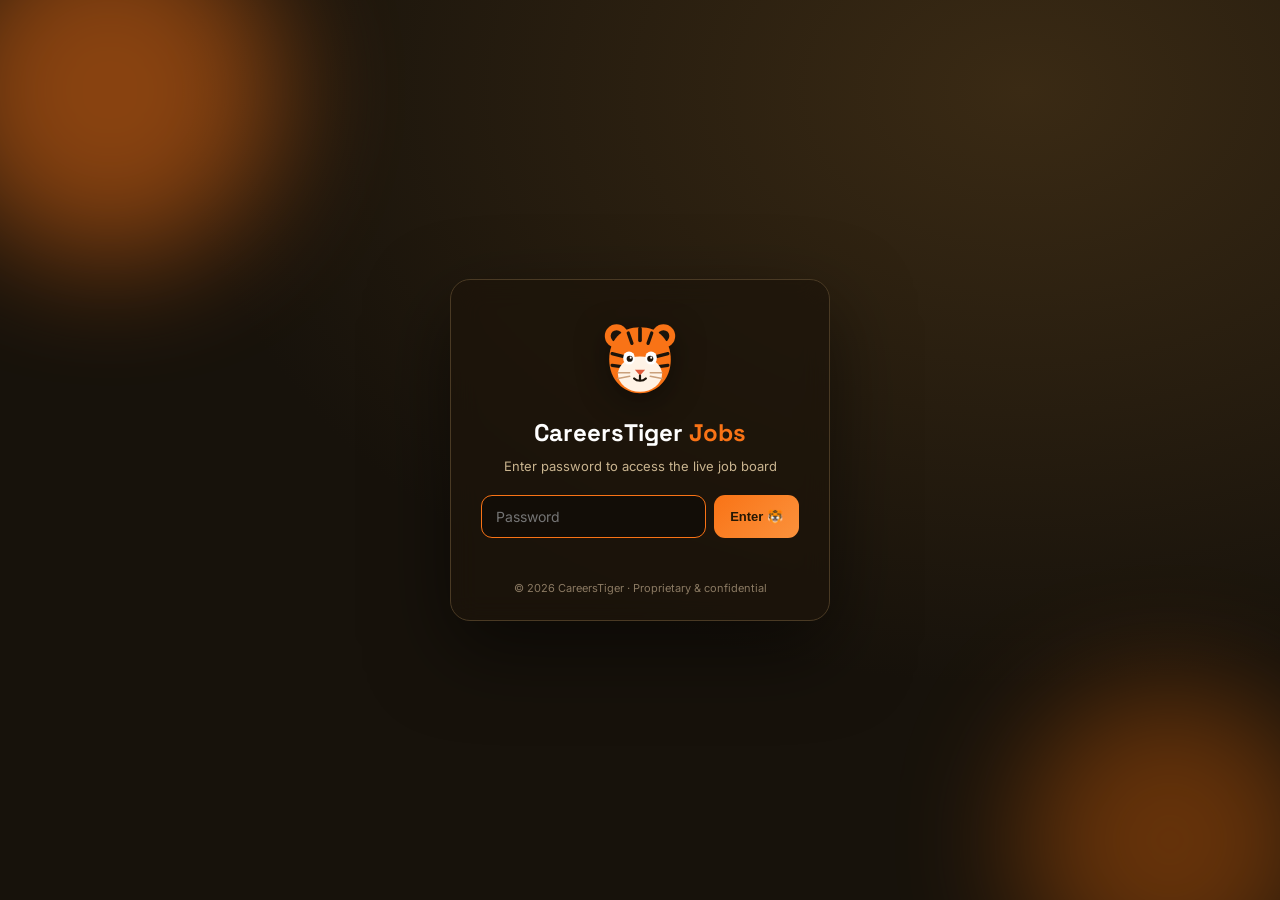
<file: jobs/index.html>
<!DOCTYPE html>
<!--
  CareersTiger Jobs — © 2026 CareersTiger. All rights reserved.
  Proprietary and confidential. Unauthorized copying, modification, or
  distribution of this software is strictly prohibited.
-->
<html lang="en">
<head>
<meta charset="UTF-8">
<meta name="viewport" content="width=device-width, initial-scale=1.0">
<title>CareersTiger Jobs — Real India Jobs (Freshers · BPO · Sales)</title>
<meta name="description" content="CareersTiger Jobs — live, real jobs from real companies in India. Freshers first: BPO, customer support, telecalling and sales roles. Every Apply link opens the company's own application page.">
<meta name="author" content="CareersTiger">
<meta name="copyright" content="© 2026 CareersTiger. All rights reserved.">
<link rel="preconnect" href="https://fonts.googleapis.com">
<link rel="preconnect" href="https://fonts.gstatic.com" crossorigin>
<link href="https://fonts.googleapis.com/css2?family=Inter:wght@400;500;600;700;800&family=Space+Grotesk:wght@600;700&display=swap" rel="stylesheet">
<link rel="stylesheet" href="styles.css">
</head>
<body>

<!-- ===== Tiger mascot (reusable inline SVG) ===== -->
<svg width="0" height="0" style="position:absolute" aria-hidden="true">
  <symbol id="tigerMascot" viewBox="0 0 120 120">
    <!-- ears -->
    <circle cx="28" cy="30" r="16" fill="#f97316"/>
    <circle cx="92" cy="30" r="16" fill="#f97316"/>
    <circle cx="28" cy="30" r="8" fill="#1c140b"/>
    <circle cx="92" cy="30" r="8" fill="#1c140b"/>
    <!-- head -->
    <path d="M60 18c26 0 42 18 42 44 0 28-20 46-42 46S18 90 18 62c0-26 16-44 42-44z" fill="#f97316"/>
    <!-- stripes -->
    <path d="M60 20v16" stroke="#1c140b" stroke-width="5" stroke-linecap="round"/>
    <path d="M44 26l5 14M76 26l-5 14" stroke="#1c140b" stroke-width="4.5" stroke-linecap="round"/>
    <path d="M22 54l16 4M98 54l-16 4" stroke="#1c140b" stroke-width="4.5" stroke-linecap="round"/>
    <path d="M22 70l15 2M98 70l-15 2" stroke="#1c140b" stroke-width="4.5" stroke-linecap="round"/>
    <!-- muzzle -->
    <ellipse cx="60" cy="82" rx="30" ry="24" fill="#fff3e6"/>
    <!-- eyes -->
    <ellipse cx="45" cy="60" rx="8" ry="9" fill="#fff"/>
    <ellipse cx="75" cy="60" rx="8" ry="9" fill="#fff"/>
    <circle cx="46" cy="61" r="4.2" fill="#1c140b"/>
    <circle cx="74" cy="61" r="4.2" fill="#1c140b"/>
    <circle cx="47.3" cy="59.5" r="1.4" fill="#fff"/>
    <circle cx="75.3" cy="59.5" r="1.4" fill="#fff"/>
    <!-- nose + mouth -->
    <path d="M53 76h14l-7 8z" fill="#e05a3a"/>
    <path d="M60 84v7M60 91c-5 0-8-3-8-3M60 91c5 0 8-3 8-3" stroke="#1c140b" stroke-width="3" fill="none" stroke-linecap="round"/>
    <!-- whiskers -->
    <path d="M30 80h16M30 88l16-3M90 80H74M90 88l-16-3" stroke="#caa07a" stroke-width="2" stroke-linecap="round"/>
  </symbol>
</svg>

<!-- ===== Login gate ===== -->
<div id="loginGate" class="login-gate">
  <div class="login-bg"></div>
  <div id="loginCard" class="login-card">
    <svg class="login-tiger" viewBox="0 0 120 120" aria-hidden="true"><use href="#tigerMascot"/></svg>
    <div class="login-brand">CareersTiger <span>Jobs</span></div>
    <p class="login-sub">Enter password to access the live job board</p>
    <div class="login-row">
      <input id="pw" type="password" placeholder="Password" autocomplete="off" aria-label="Password">
      <button id="pwBtn" type="button">Enter 🐯</button>
    </div>
    <div id="loginErr" class="login-err" role="alert"></div>
    <div class="login-foot">© 2026 CareersTiger · Proprietary &amp; confidential</div>
  </div>
</div>

<header class="topbar">
  <div class="wrap topbar-inner">
    <div class="brand">
      <svg class="brand-mark" aria-hidden="true"><use href="#tigerMascot"/></svg>
      <div class="brand-text">
        <div class="brand-name">CareersTiger <span>Jobs</span></div>
        <div class="brand-sub">Real India jobs · direct company apply</div>
      </div>
    </div>
    <div class="top-actions">
      <button id="exportBtn" class="ghost-btn" type="button">⬇ Export CSV</button>
      <button id="diagToggle" class="ghost-btn" type="button">Diagnostics</button>
      <button id="refreshBtn" class="primary-btn" type="button">↻ Fetch new jobs</button>
    </div>
  </div>
</header>

<section class="hero">
  <div class="wrap hero-inner">
    <div class="hero-copy">
      <h1>Freshers, meet your <span>next job</span> — apply on the company's own site.</h1>
      <p class="lede">
        Live jobs from real companies across India · BPO, customer support, telecalling &amp; sales.
        Every listing links straight to the company's application page. Fresh openings are added on
        every refresh, so the board keeps growing.
      </p>
      <div class="stats">
        <div class="stat"><span id="jobsFound">0</span><label>jobs collected</label></div>
        <div class="stat"><span id="fresherCount">0</span><label>fresher-friendly</label></div>
        <div class="stat"><span id="newCount">0</span><label>new this refresh</label></div>
      </div>
    </div>
    <div class="hero-mascot">
      <svg viewBox="0 0 120 120" aria-label="CareersTiger mascot"><use href="#tigerMascot"/></svg>
      <div class="mascot-tag">Grrreat jobs, zero middlemen 🐯</div>
    </div>
  </div>
</section>

<section class="controls">
  <div class="wrap">
    <div class="chips" role="tablist" aria-label="Sector">
      <button class="chip" data-sector="all" type="button">All roles</button>
      <button class="chip" data-sector="bpo" type="button">BPO / Support</button>
      <button class="chip" data-sector="sales" type="button">Sales / BD</button>
    </div>

    <div class="filters">
      <input id="search" class="search" type="search" placeholder="Search title, company, city…" autocomplete="off">
      <select id="experienceFilter" aria-label="Experience level">
        <option value="fresher" selected>Freshers first</option>
        <option value="experienced">Experienced</option>
        <option value="all">All levels</option>
      </select>
      <select id="roleFilter" aria-label="Role"></select>
      <select id="cityFilter" aria-label="City"><option value="all">All cities</option></select>
      <select id="postedFilter" aria-label="Posted within">
        <option value="week" selected>Posted this week</option>
        <option value="today">Posted today</option>
        <option value="month">Last 30 days</option>
        <option value="any">Any time</option>
      </select>
    </div>

    <div class="statusline">
      <span id="status">Loading…</span>
      <label class="auto-wrap"><input type="checkbox" id="autoRefresh" checked> Auto-refresh</label>
      <span class="count-pill"><b id="resultCount">0</b> shown</span>
    </div>
  </div>
</section>

<section id="diagPanel" class="diag-panel" hidden>
  <div class="wrap">
    <p class="diag-note">
      Live source health (runs in your browser). Rows with <b>0 matches</b> or a
      <b>FAILED</b> status can be pruned from the source registry. Green = jobs found.
    </p>
    <div id="diagBody"></div>
  </div>
</section>

<main class="wrap">
  <div id="grid" class="grid">
    <div class="empty">Fetching live jobs…</div>
  </div>
</main>

<footer class="foot">
  <div class="wrap foot-inner">
    <svg class="foot-tiger" aria-hidden="true"><use href="#tigerMascot"/></svg>
    <div>
      <p>
        CareersTiger Jobs pulls openings <b>directly from hiring companies</b> in real time and
        keeps adding new ones as you browse. We never route you through job aggregators or social
        networks — <b>Apply</b> always opens the company's own application page.
      </p>
      <p class="copyline">© 2026 CareersTiger. All rights reserved. Proprietary &amp; confidential.</p>
    </div>
  </div>
</footer>

<script src="roles.js"></script>
<script src="companies.js"></script>
<script src="app.js"></script>
</body>
</html>
</file>
<file: jobs/styles.css>
/*!
 * CareersTiger Jobs — © 2026 CareersTiger. All rights reserved.
 * Proprietary and confidential. Unauthorized copying or distribution is prohibited.
 */
:root{
  --bg:#17120b; --bg2:#231a0f; --panel:#ffffff; --ink:#1c140b; --ink2:#4a3d2c; --mut:#8b7a63;
  --line:#efe7db; --tiger:#f97316; --tiger2:#fb923c; --amber:#f59e0b; --green:#0e9e8b; --red:#c0453a;
  --cream:#fff7ee; --fresher:#0e9e8b; --exp:#8b7a63; --new:#f97316;
  --disp:'Space Grotesk',system-ui,sans-serif; --body:'Inter',system-ui,-apple-system,sans-serif;
  --shadow:0 1px 2px rgba(28,20,11,.05),0 10px 26px rgba(28,20,11,.07);
}
*{box-sizing:border-box;margin:0;padding:0}
html{scroll-behavior:smooth}
body{background:#faf6f0;color:var(--ink);font-family:var(--body);font-size:14px;line-height:1.5;-webkit-font-smoothing:antialiased}
.wrap{max-width:1160px;margin:0 auto;padding:0 20px}
a{color:inherit}

/* login gate */
.login-gate{position:fixed;inset:0;z-index:100;display:flex;align-items:center;justify-content:center;transition:opacity .4s ease}
.login-gate.gone{opacity:0;pointer-events:none}
.login-bg{position:absolute;inset:0;background:radial-gradient(120% 120% at 80% 10%,#3a2a14 0%,var(--bg) 55%);overflow:hidden}
.login-bg::before,.login-bg::after{content:"";position:absolute;border-radius:50%;filter:blur(60px);opacity:.5}
.login-bg::before{width:340px;height:340px;background:#f97316;top:-80px;left:-60px;animation:float1 9s ease-in-out infinite}
.login-bg::after{width:300px;height:300px;background:#b45309;bottom:-90px;right:-40px;animation:float2 11s ease-in-out infinite}
@keyframes float1{0%,100%{transform:translate(0,0)}50%{transform:translate(40px,30px)}}
@keyframes float2{0%,100%{transform:translate(0,0)}50%{transform:translate(-30px,-40px)}}
.login-card{position:relative;background:rgba(28,20,11,.72);backdrop-filter:blur(14px);border:1px solid #4a3a24;border-radius:20px;padding:34px 30px 24px;width:min(92vw,380px);text-align:center;box-shadow:0 30px 80px rgba(0,0,0,.5)}
.login-tiger{width:88px;height:88px;animation:bob 3.4s ease-in-out infinite;filter:drop-shadow(0 8px 16px rgba(0,0,0,.4))}
.login-brand{font-family:var(--disp);font-weight:700;font-size:24px;color:#fff;margin-top:8px}
.login-brand span{color:var(--tiger)}
.login-sub{color:#c9b48f;font-size:13px;margin-top:6px;margin-bottom:18px}
.login-row{display:flex;gap:8px}
.login-row input{flex:1;min-width:0;background:#120d07;border:1px solid #4a3a24;color:#fff;border-radius:11px;padding:12px 14px;font-size:14px;font-family:var(--body)}
.login-row input:focus{outline:none;border-color:var(--tiger)}
.login-row button{background:linear-gradient(135deg,var(--tiger),var(--tiger2));color:#241704;border:0;border-radius:11px;padding:12px 16px;font-weight:700;font-size:13px;cursor:pointer;white-space:nowrap}
.login-err{color:#f3b0a8;font-size:12.5px;min-height:18px;margin-top:10px;font-weight:600}
.login-foot{color:#8b7a63;font-size:11px;margin-top:14px}
.login-card.shake{animation:shake .4s}
@keyframes shake{10%,90%{transform:translateX(-2px)}20%,80%{transform:translateX(4px)}30%,50%,70%{transform:translateX(-8px)}40%,60%{transform:translateX(8px)}}

/* top bar */
.topbar{background:var(--bg);color:#f6efe4;position:sticky;top:0;z-index:20;border-bottom:1px solid #33271a}
.topbar-inner{display:flex;align-items:center;justify-content:space-between;height:64px}
.brand{display:flex;align-items:center;gap:12px}
.brand-mark{width:40px;height:40px;flex:none;filter:drop-shadow(0 2px 4px rgba(0,0,0,.3))}
.brand-name{font-family:var(--disp);font-weight:700;font-size:19px;letter-spacing:.2px;color:#fff}
.brand-name span{color:var(--tiger)}
.brand-sub{font-size:11.5px;color:#c9b48f}
.top-actions{display:flex;gap:10px}
.primary-btn{background:linear-gradient(135deg,var(--tiger),var(--tiger2));color:#241704;border:0;border-radius:10px;padding:10px 16px;font-weight:700;font-size:13px;cursor:pointer;box-shadow:0 4px 14px rgba(249,115,22,.35)}
.primary-btn:disabled{opacity:.55;cursor:default}
.ghost-btn{background:transparent;color:#e6d6b8;border:1px solid #4a3a24;border-radius:10px;padding:10px 14px;font-weight:600;font-size:13px;cursor:pointer}
.ghost-btn:hover{background:#2a2013}

/* hero */
.hero{background:radial-gradient(120% 140% at 85% 0%,#3a2a14 0%,var(--bg) 55%);color:#f7f0e4;padding:36px 0 34px;position:relative;overflow:hidden}
.hero-inner{display:flex;align-items:center;gap:30px}
.hero-copy{flex:1;min-width:0}
.hero h1{font-family:var(--disp);font-weight:700;font-size:30px;line-height:1.15;max-width:640px}
.hero h1 span{background:linear-gradient(120deg,#fdba74,#f97316);-webkit-background-clip:text;background-clip:text;color:transparent}
.lede{color:#d3c2a4;margin-top:12px;max-width:620px;font-size:14.5px}
.stats{display:flex;gap:26px;margin-top:22px}
.stat{display:flex;flex-direction:column}
.stat span{font-family:var(--disp);font-weight:700;font-size:26px;color:#fff}
.stat label{font-size:11px;color:#c0ac86;text-transform:uppercase;letter-spacing:.6px}
.hero-mascot{flex:none;width:190px;text-align:center}
.hero-mascot svg{width:150px;height:150px;animation:bob 3.4s ease-in-out infinite;filter:drop-shadow(0 8px 18px rgba(0,0,0,.35))}
.mascot-tag{margin-top:8px;font-size:12px;color:#f0d9b3;font-weight:600}
@keyframes bob{0%,100%{transform:translateY(0) rotate(-2deg)}50%{transform:translateY(-8px) rotate(2deg)}}

/* controls */
.controls{background:var(--panel);border-bottom:1px solid var(--line);position:sticky;top:64px;z-index:15}
.controls .wrap{padding-top:14px;padding-bottom:14px}
.chips{display:flex;gap:8px;flex-wrap:wrap}
.chip{border:1px solid var(--line);background:#fff;color:var(--ink2);border-radius:999px;padding:7px 16px;font-weight:600;font-size:13px;cursor:pointer}
.chip:hover{border-color:#e3c9a8}
.chip.active{background:var(--tiger);color:#241704;border-color:var(--tiger)}
.filters{display:flex;gap:10px;margin-top:12px;flex-wrap:wrap}
.search{flex:1;min-width:200px}
.filters input,.filters select{border:1px solid var(--line);border-radius:10px;padding:10px 12px;font-size:13.5px;font-family:var(--body);background:#fff;color:var(--ink)}
.filters select{cursor:pointer}
.statusline{display:flex;align-items:center;gap:14px;margin-top:11px;font-size:12.5px;color:var(--mut)}
.auto-wrap{display:flex;align-items:center;gap:6px;cursor:pointer;user-select:none}
.count-pill{margin-left:auto;background:#fdf1e3;color:var(--ink2);border-radius:999px;padding:3px 11px;font-size:12px}
.count-pill b{color:var(--tiger)}
.spin{display:inline-block;width:12px;height:12px;border:2px solid #e7d6bd;border-top-color:var(--tiger);border-radius:50%;animation:sp .7s linear infinite;vertical-align:-1px}
@keyframes sp{to{transform:rotate(360deg)}}

/* diagnostics */
.diag-panel{background:#231a0f;color:#eaddc7;padding:16px 0}
.diag-note{font-size:12.5px;color:#c0ac86;margin-bottom:10px}
.diag-note b{color:#fdba74}
table.diag{width:100%;border-collapse:collapse;font-size:12.5px}
table.diag th,table.diag td{text-align:left;padding:7px 10px;border-bottom:1px solid #35291a}
table.diag th{color:#c0ac86;font-weight:600;text-transform:uppercase;font-size:11px;letter-spacing:.5px}
table.diag td.num{text-align:right}
table.diag tr.ok td{color:#a7f3d0}
table.diag tr.warn td{color:#fcd9a3}
table.diag tr.err td{color:#f3b0a8}

/* grid */
main.wrap{padding-top:22px;padding-bottom:40px}
.grid{display:grid;grid-template-columns:repeat(auto-fill,minmax(300px,1fr));gap:14px}
.card{background:var(--panel);border:1px solid var(--line);border-radius:14px;padding:16px 16px 14px;box-shadow:var(--shadow);display:flex;flex-direction:column;gap:8px;position:relative;animation:pop .3s ease}
@keyframes pop{from{opacity:0;transform:translateY(6px)}to{opacity:1;transform:none}}
.card.is-new{border-color:#f8c99a;box-shadow:0 0 0 2px rgba(249,115,22,.15),var(--shadow)}
.new-flag{position:absolute;top:-9px;right:12px;background:var(--new);color:#241704;font-size:10px;font-weight:800;padding:3px 9px;border-radius:999px;letter-spacing:.4px;box-shadow:0 3px 8px rgba(249,115,22,.4)}
.card-top{display:flex;align-items:flex-start;gap:8px;justify-content:space-between}
.job-title{font-size:15.5px;font-weight:700;line-height:1.3;color:var(--ink)}
.company{font-weight:600;color:var(--tiger);font-size:13.5px}
.badge{font-size:10.5px;font-weight:700;padding:3px 8px;border-radius:999px;white-space:nowrap;flex:none}
.badge.fresher{background:#e2f6f1;color:var(--fresher)}
.badge.exp{background:#f3ede3;color:var(--exp)}
.meta{display:flex;align-items:center;gap:7px;color:var(--mut);font-size:12.5px}
.meta .dot{opacity:.5}
.meta .wk{margin-left:auto;background:#e2f6f1;color:#0e9e8b;border-radius:999px;padding:2px 9px;font-size:10.5px;font-weight:700;white-space:nowrap}
.tags{display:flex;gap:6px;flex-wrap:wrap}
.tag{background:#fff5ea;color:#6b5a42;border:1px solid #f2e3cf;border-radius:6px;padding:2px 8px;font-size:11.5px;font-weight:500}
.card-foot{margin-top:auto;padding-top:11px;border-top:1px solid var(--line);display:flex;align-items:center;justify-content:space-between;gap:10px}
.src{font-size:11px;color:var(--mut);display:flex;align-items:center;gap:4px}
.src b{color:var(--ink2)}
.apply{background:var(--ink);color:#fff;text-decoration:none;font-weight:700;font-size:12.5px;padding:9px 13px;border-radius:9px;white-space:nowrap}
.apply:hover{background:var(--tiger);color:#241704}
.empty{grid-column:1/-1;text-align:center;color:var(--mut);padding:44px 20px;background:#fff;border:1px dashed var(--line);border-radius:14px}

/* footer */
.foot{background:var(--bg);color:#c0ac86;padding:26px 0;font-size:12.5px}
.foot-inner{display:flex;gap:16px;align-items:flex-start}
.foot-tiger{width:44px;height:44px;flex:none;opacity:.95}
.foot b{color:#eaddc7}
.copyline{margin-top:8px;color:#8b7a63;font-size:11.5px}

@media (max-width:760px){
  .hero-inner{flex-direction:column-reverse;align-items:flex-start;gap:14px}
  .hero-mascot{width:100%;text-align:left}
  .hero-mascot svg{width:96px;height:96px}
}
@media (max-width:640px){
  .hero h1{font-size:23px}
  .stats{gap:18px}
  .stat span{font-size:22px}
  .filters{flex-direction:column}
  .search{min-width:0}
  .count-pill{margin-left:0}
}
</file>
